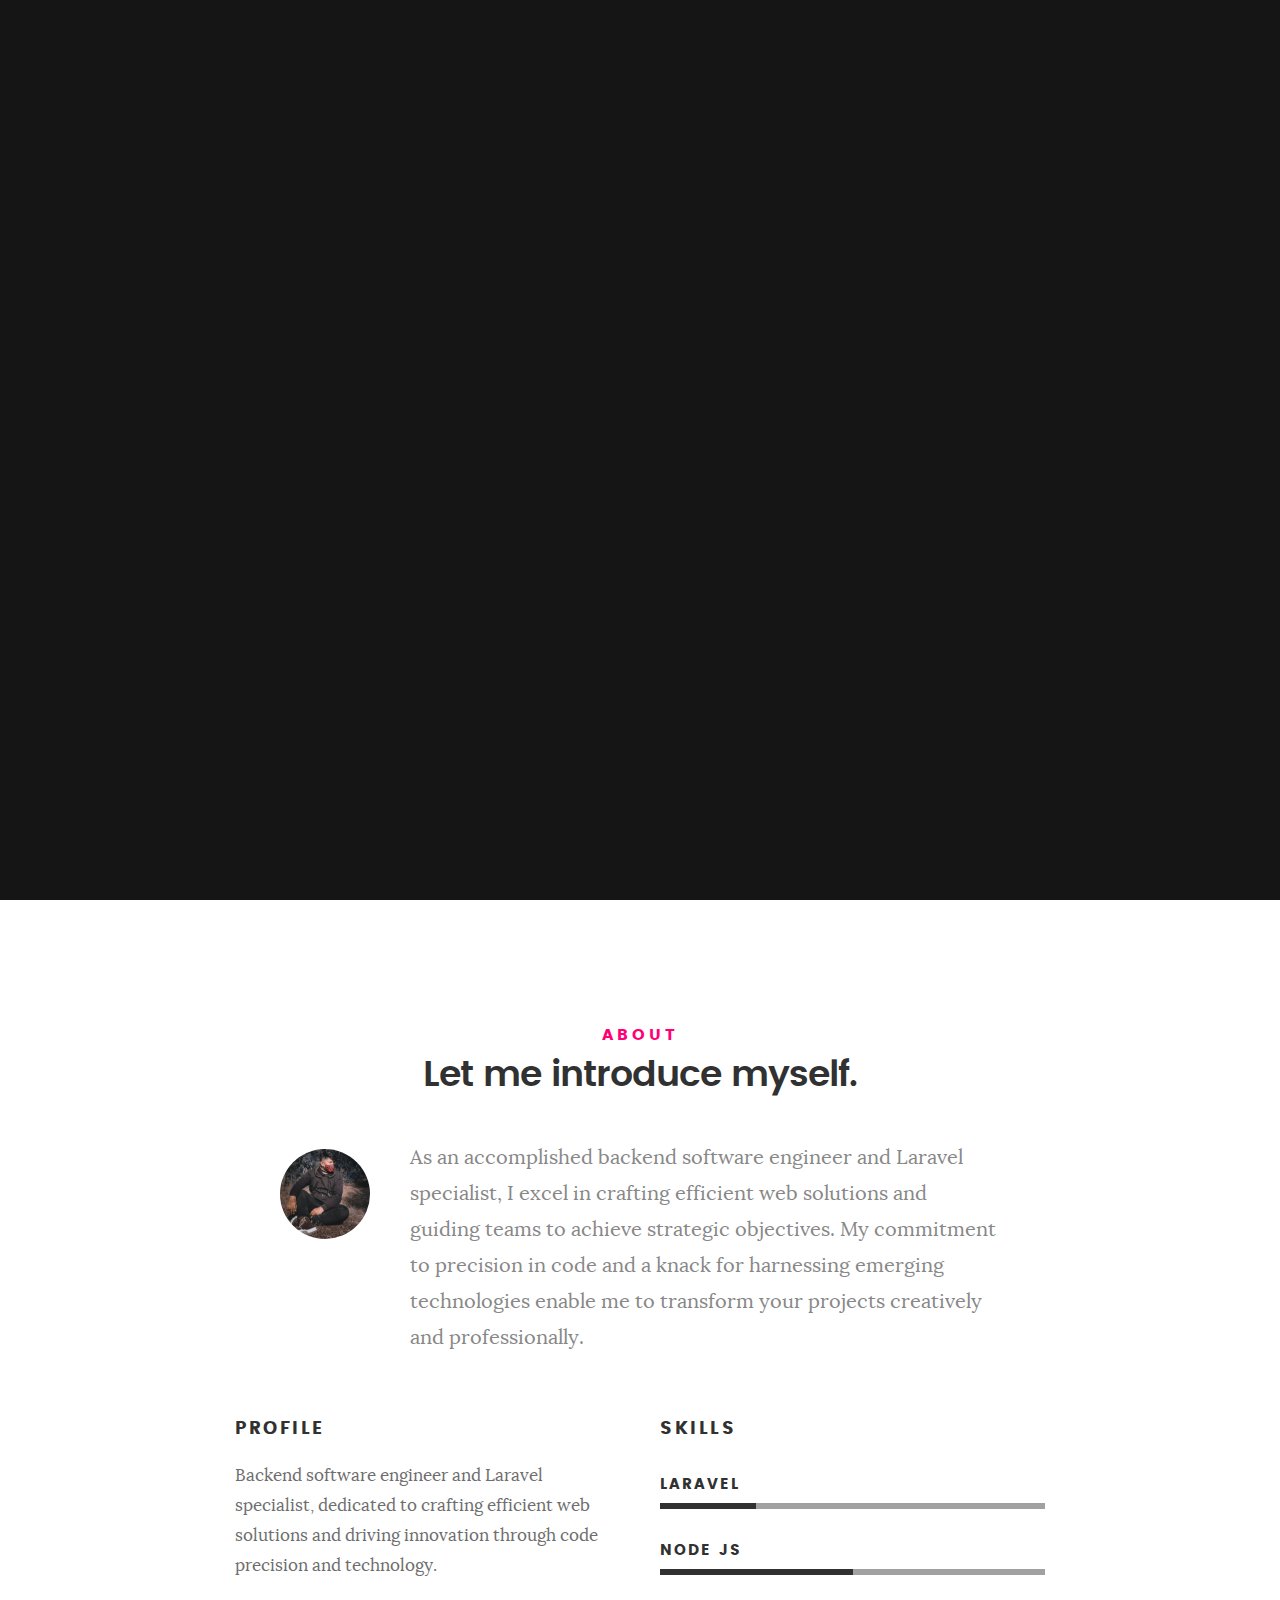
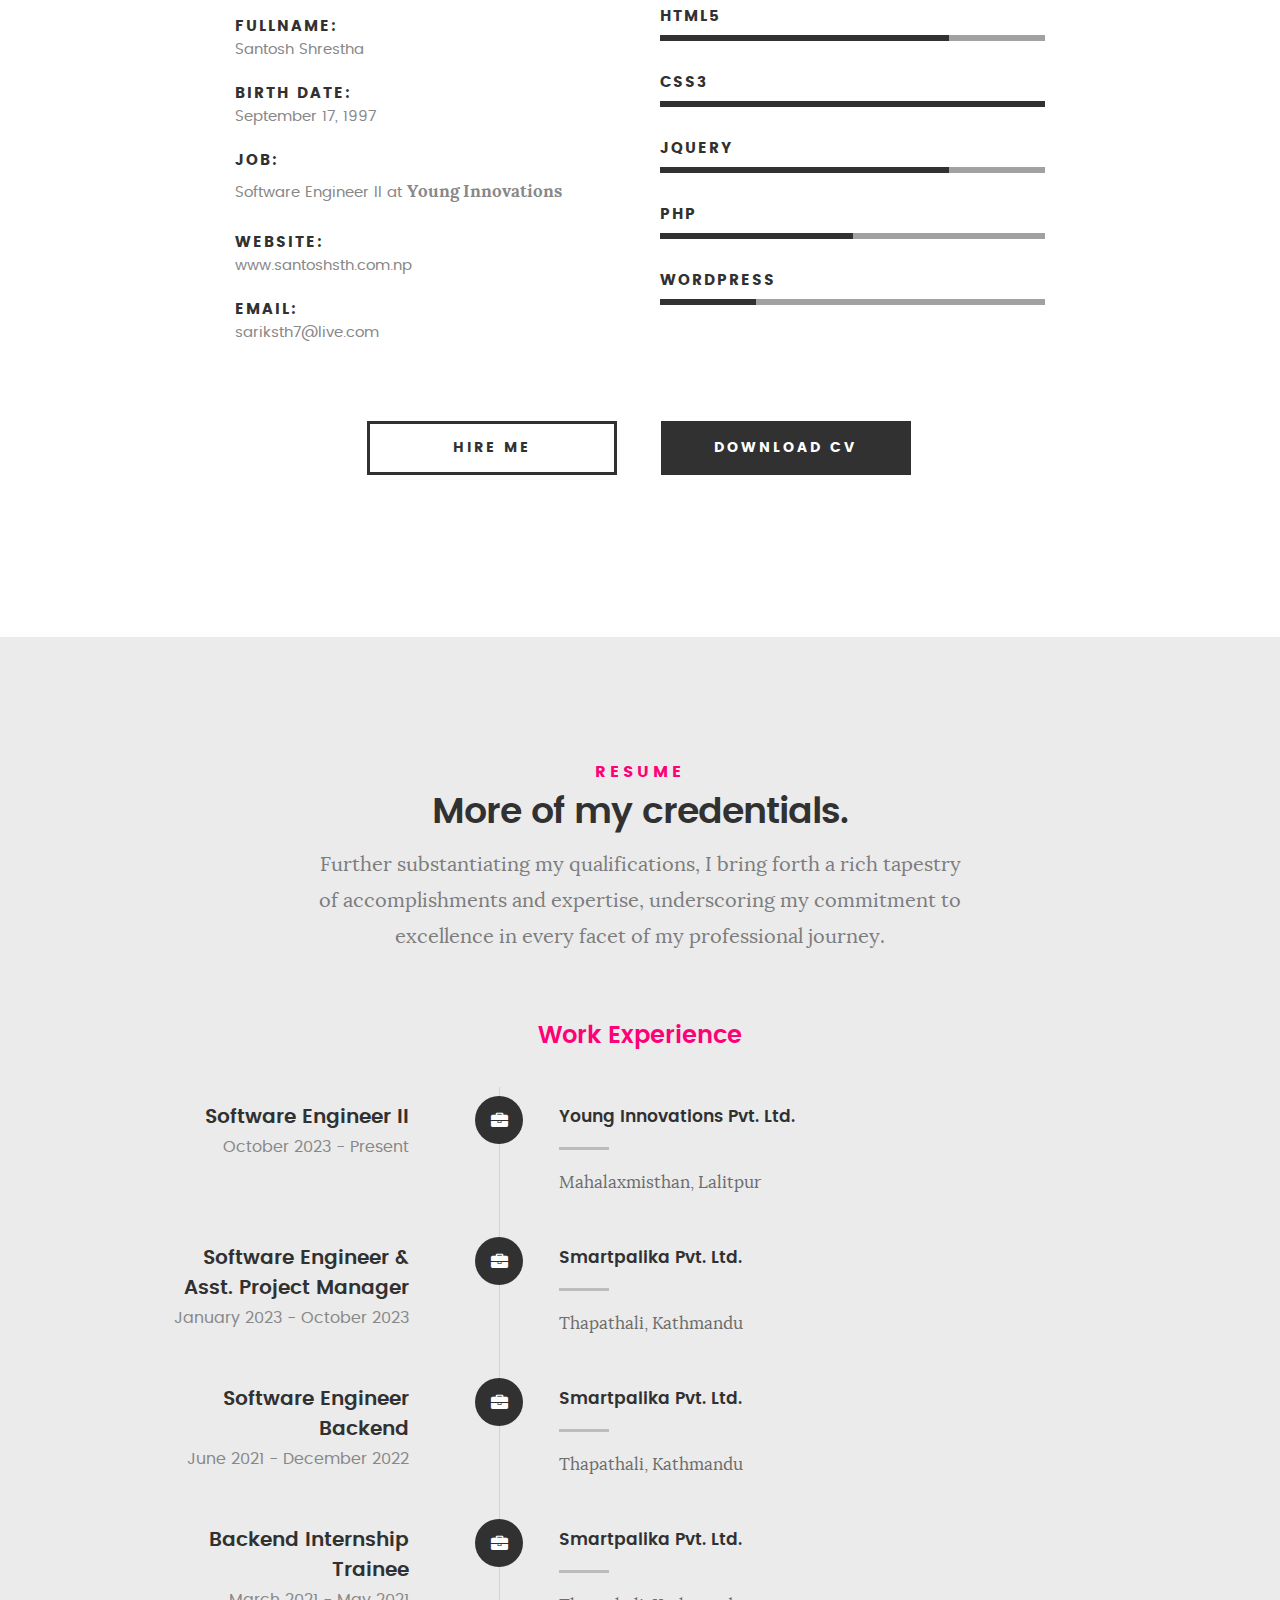
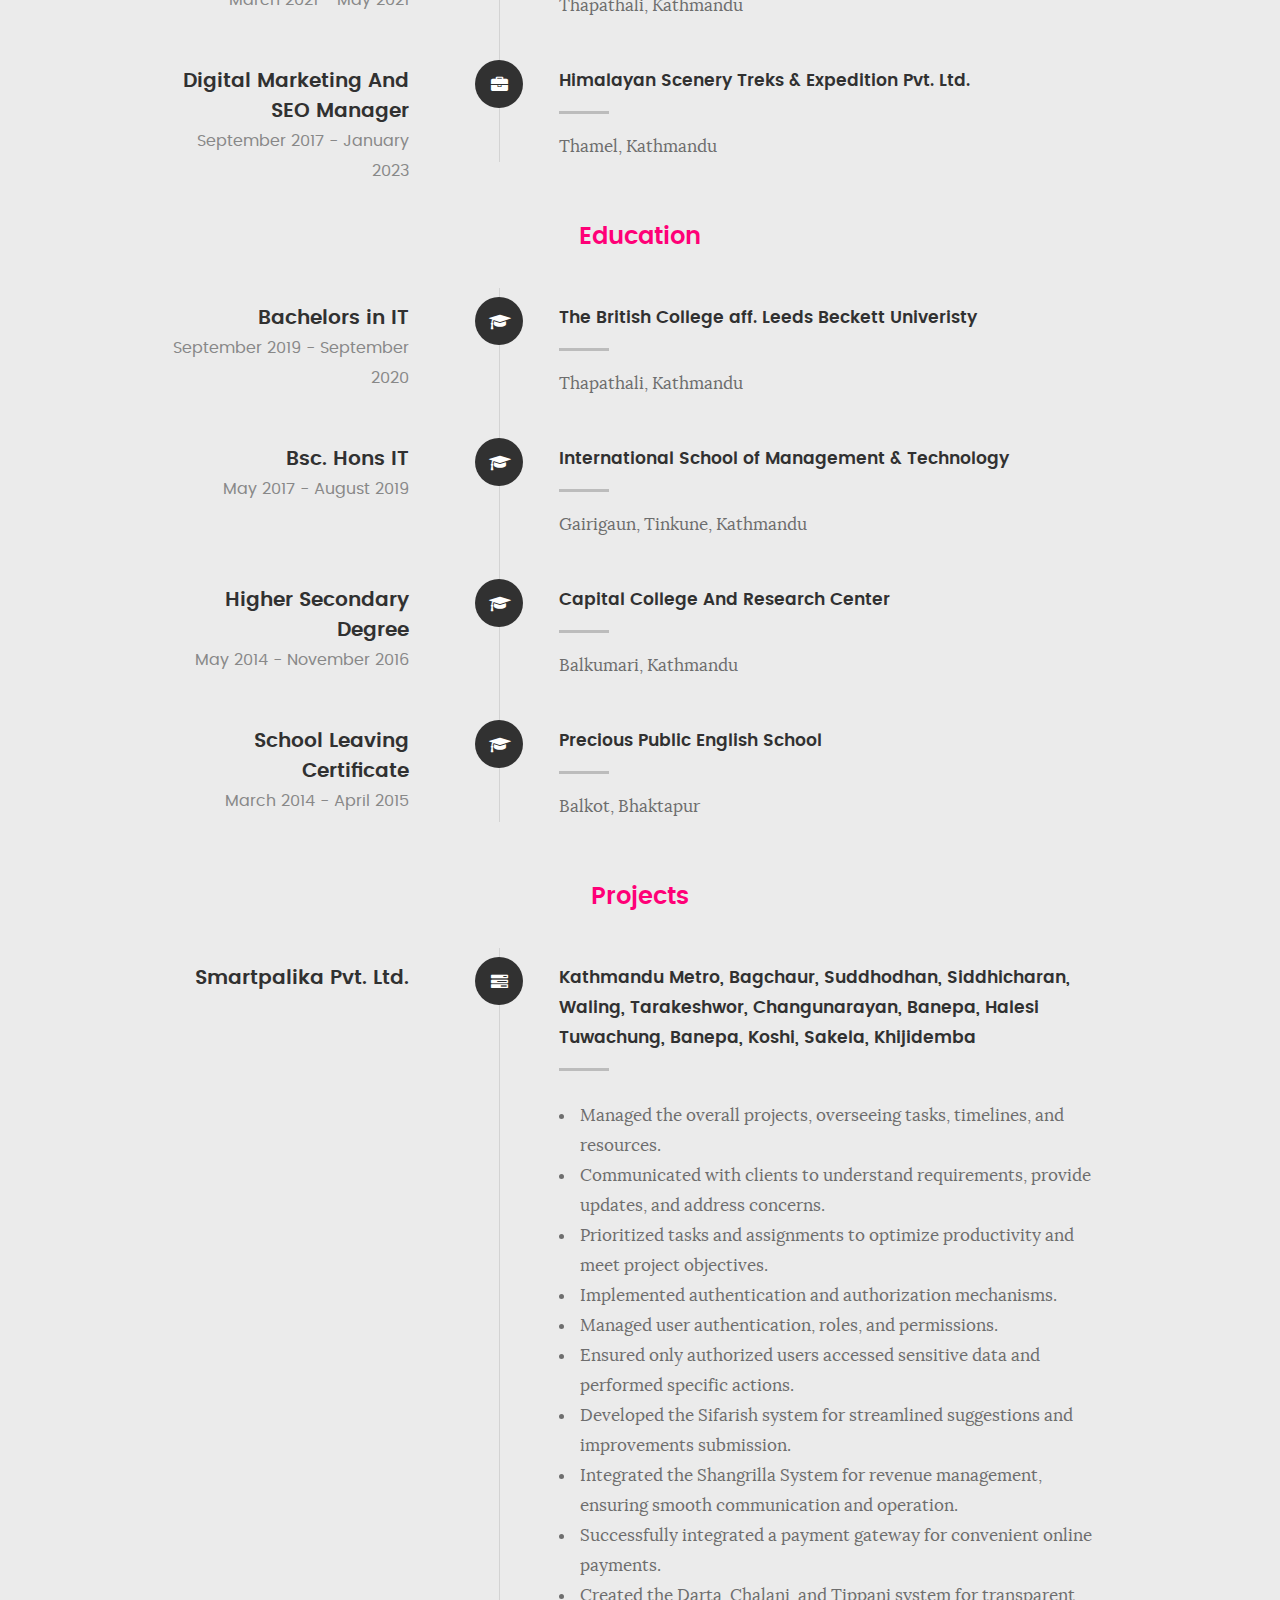
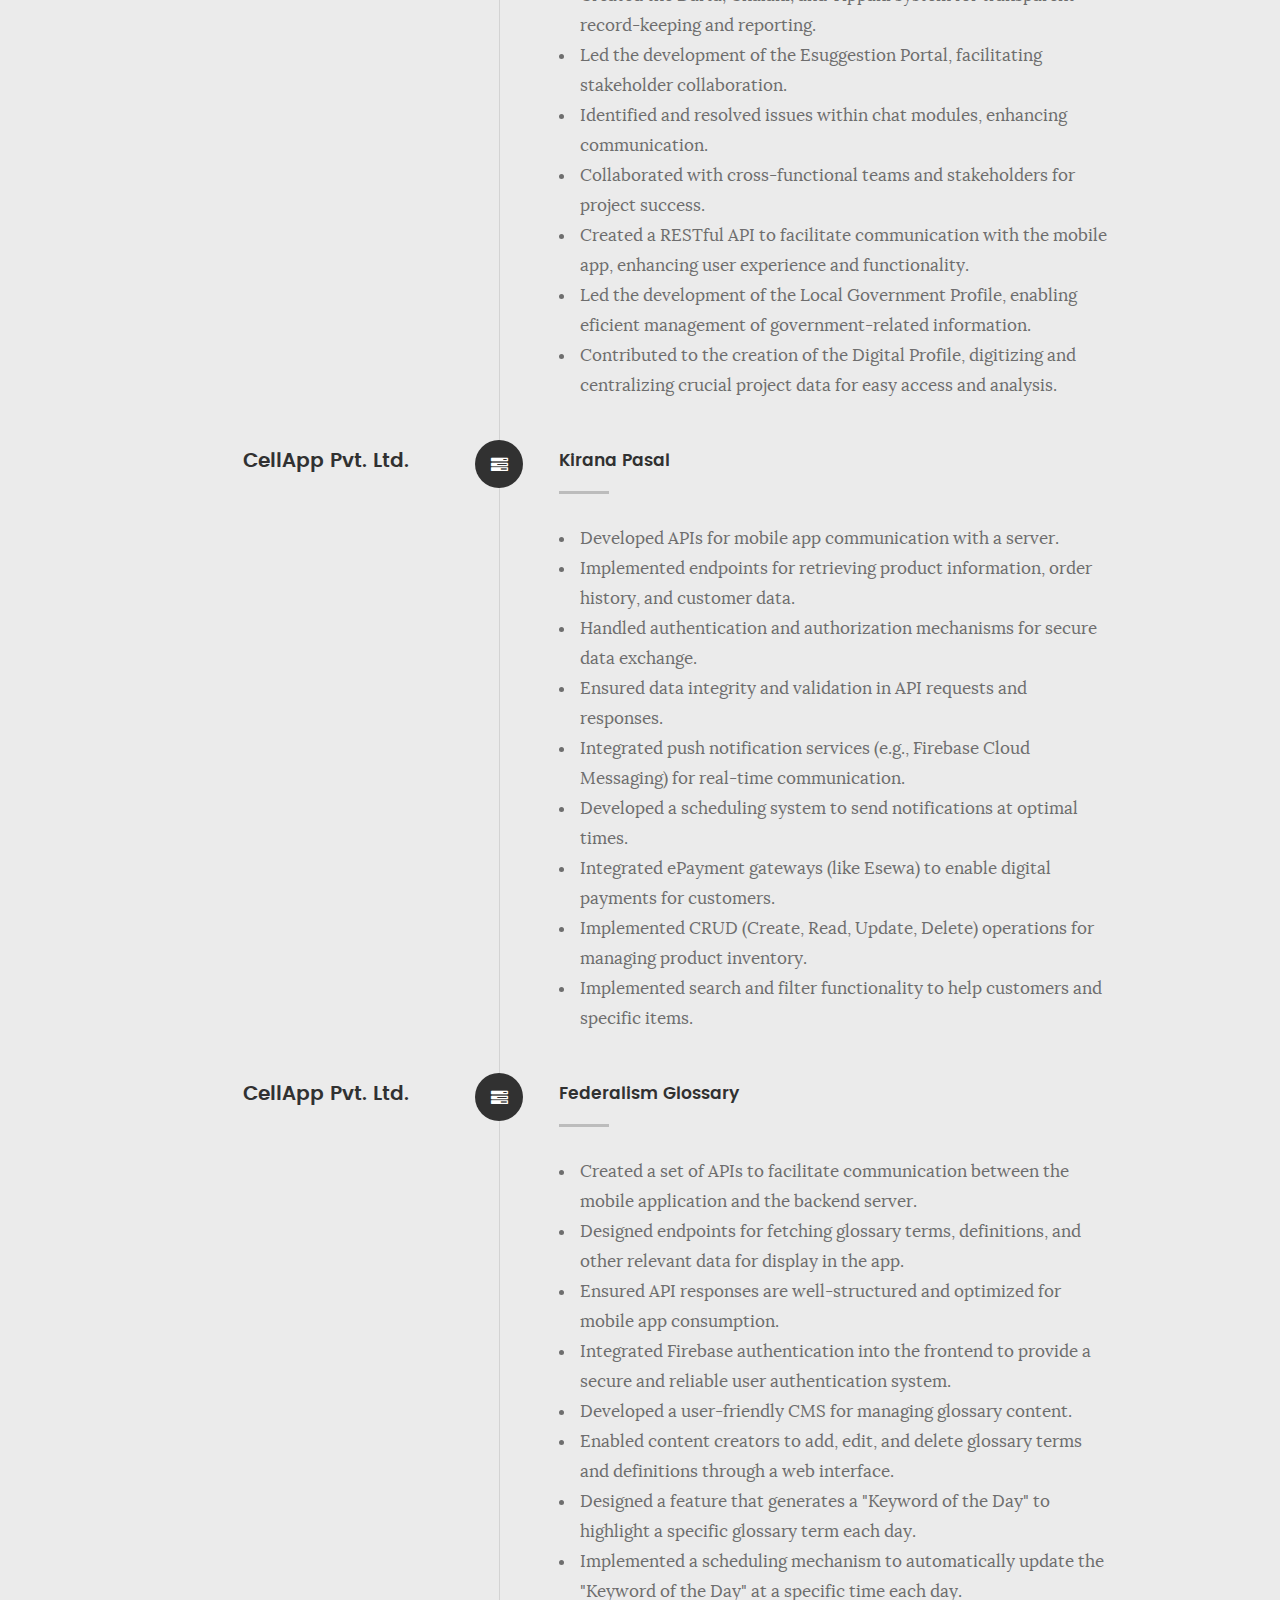
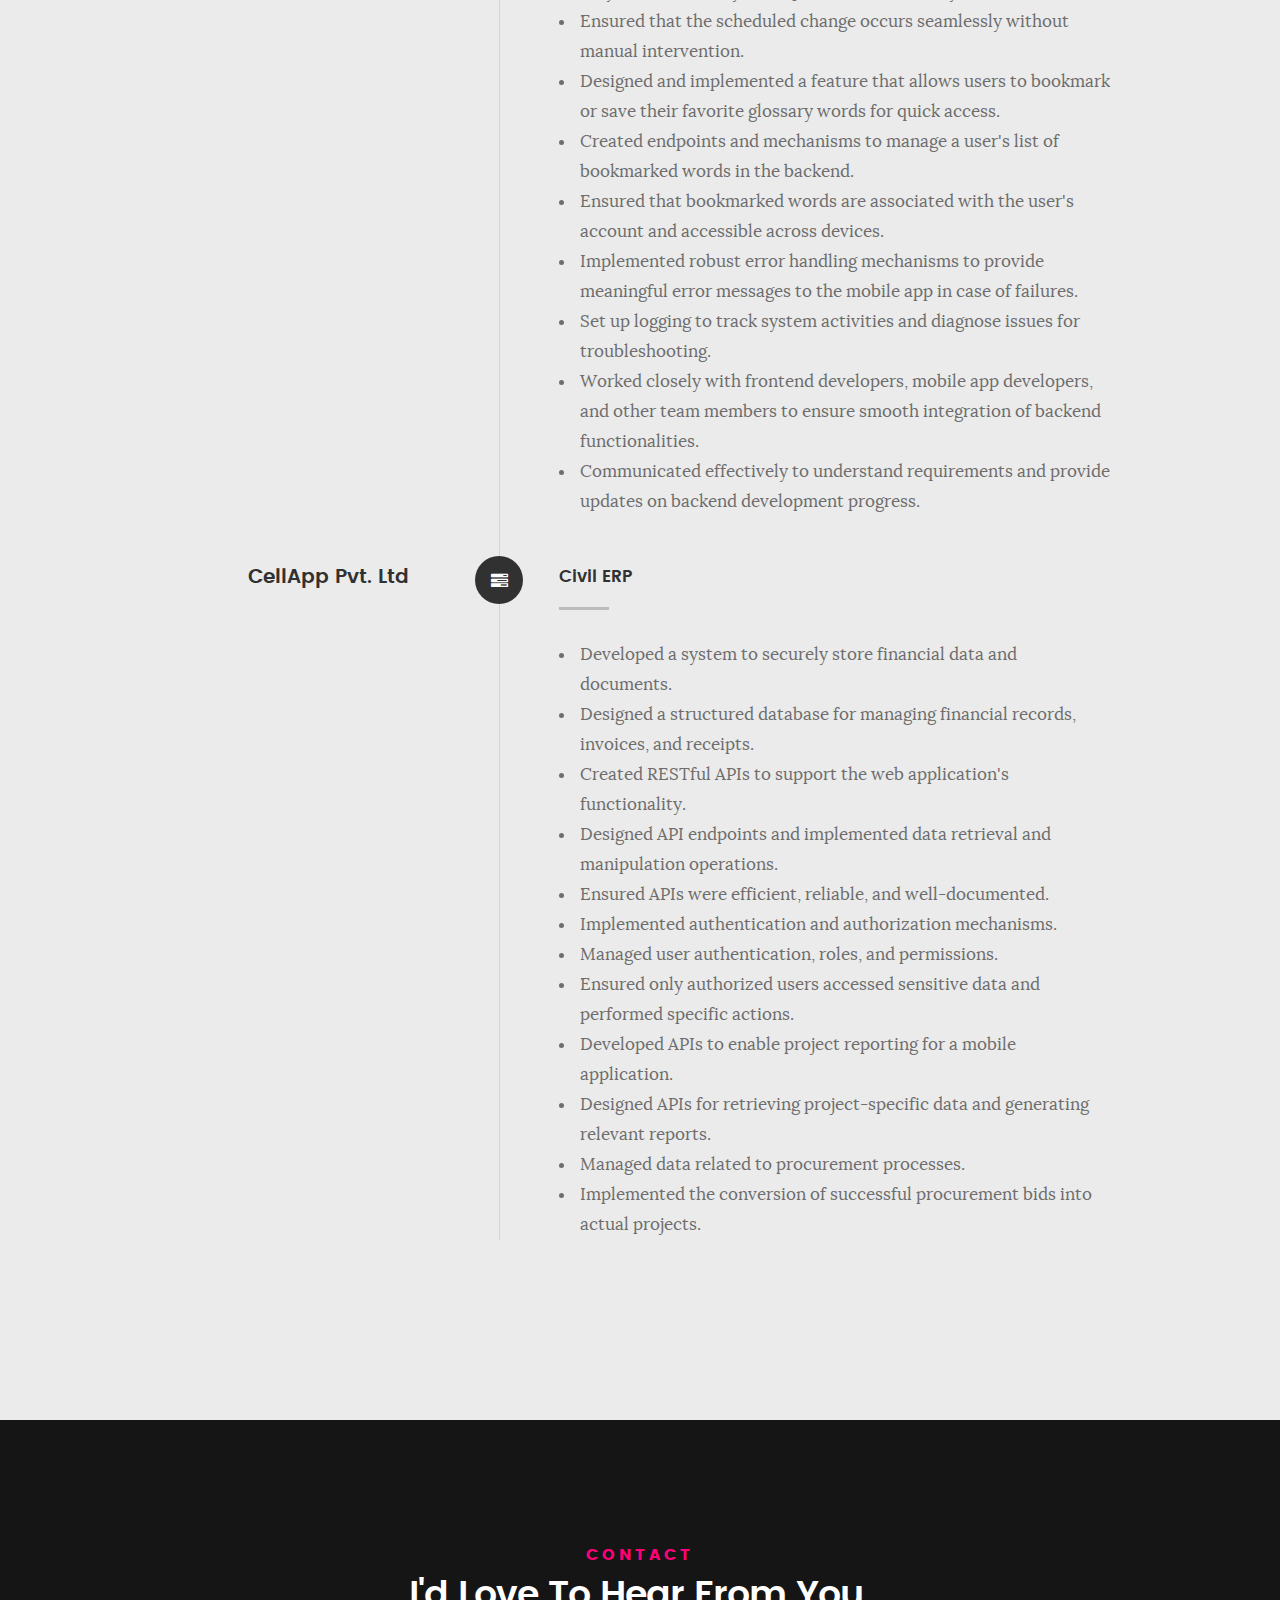
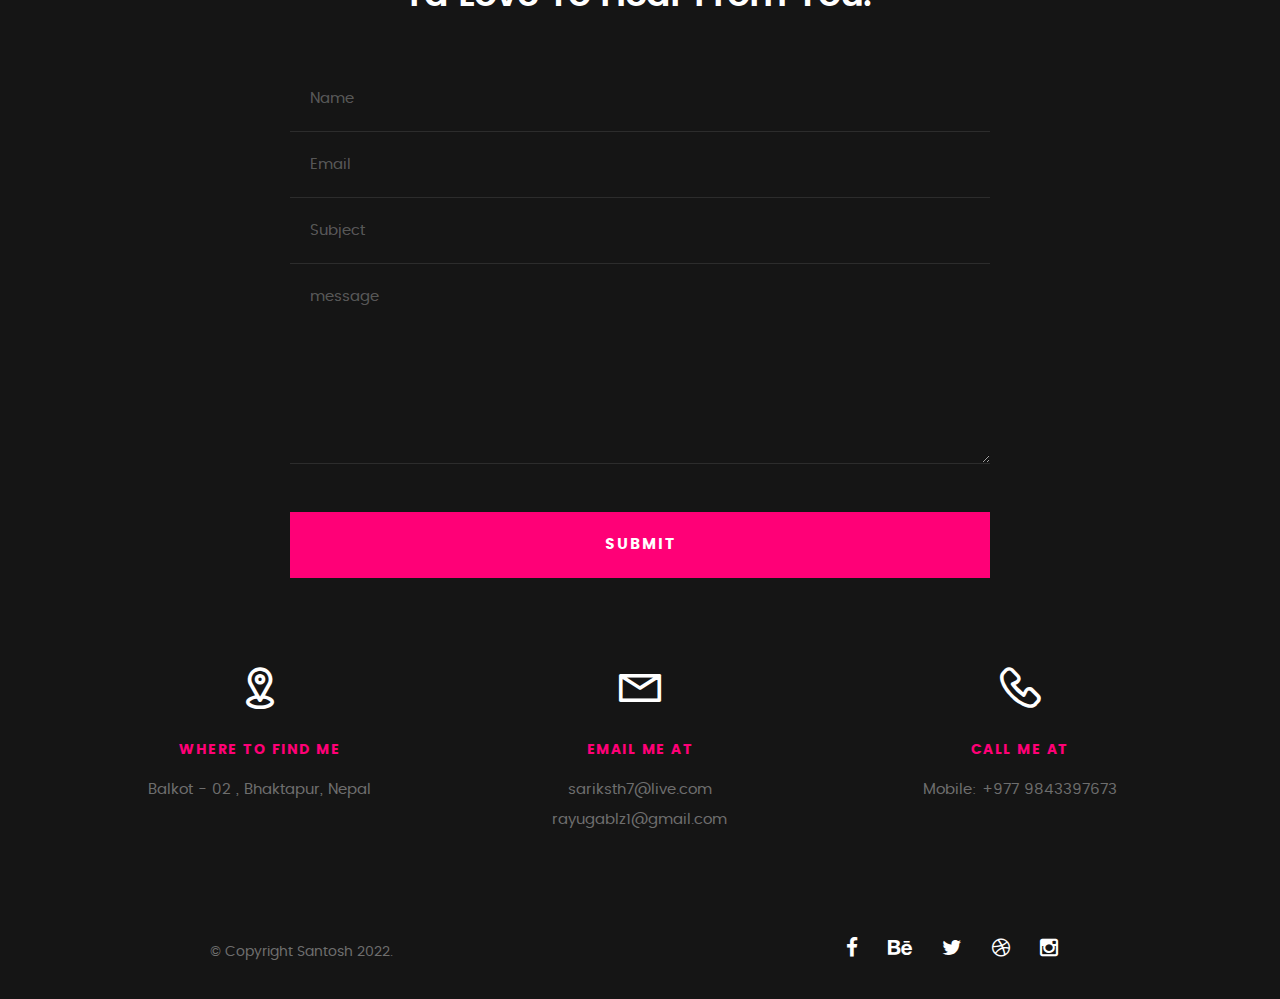
<file: about.html>
<!DOCTYPE html>
<!--[if IE 8 ]><html class="no-js oldie ie8" lang="en"> <![endif]-->
<!--[if IE 9 ]><html class="no-js oldie ie9" lang="en"> <![endif]-->
<!--[if (gte IE 9)|!(IE)]><!-->
<html class="no-js" lang="en">
<!--<![endif]-->

<head>

    <!--- basic page needs
   ================================================== -->
    <meta charset="utf-8">
    <title>Santosh Shrestha</title>
    <style>
        /* CSS for the animation */
        @keyframes fadeIn {
            0% { opacity: 0; }
            100% { opacity: 1; }
        }
        #greeting {
            animation: fadeIn 2s ease-in-out;
        }
    </style>
    <meta name="description" content="">
    <meta name="author" content="">

    <!-- mobile specific metas
   ================================================== -->
    <meta name="viewport" content="width=device-width, initial-scale=1, maximum-scale=1">

    <!-- CSS
   ================================================== -->
    <link rel="stylesheet" href="css/base.css">
    <link rel="stylesheet" href="css/main.css">
    <link rel="stylesheet" href="css/vendor.css">

    <!-- script
   ================================================== -->
    <script src="js/modernizr.js"></script>
    <script src="js/pace.min.js"></script>

    <!-- favicons
	================================================== -->
    <link rel="icon" type="image/png" href="favicon.png">

</head>

<body id="top">

    <!-- header 
   ================================================== -->
    <header>
        <div class="row">

            <div class="top-bar" style="display: none;">
                <a class="menu-toggle" href="#"><span>Menu</span></a>

                <div class="logo">
                    <a href="index.html">Lol</a>
                </div>		      

		   	<nav id="main-nav-wrap">
					<ul class="main-navigation">
						<li class="current"><a class="smoothscroll"  href="#intro" title="">Home</a></li>
                    <li><a class="smoothscroll" href="#about" title="">About</a></li>
                    <li><a class="smoothscroll" href="#resume" title="">Resume</a></li>
                    <li><a class="smoothscroll" href="#portfolio" title="">Portfolio</a></li>
                    <li><a class="smoothscroll" href="#services" title="">Services</a></li>
                    <li><a class="smoothscroll" href="#contact" title="">Contact</a></li>
                    <li><a href="styles.html" title="">Style Demo</a></li>
                    </ul>
                    </nav>
                </div>
                <!-- /top-bar -->

            </div>
            <!-- /row -->
    </header>
    <!-- /header -->

    <!-- intro section
   ================================================== -->
    <section id="intro">

        <div class="intro-overlay"></div>

        <div class="intro-content">
            <div class="row">

                <div class="col-twelve">

                    <h5 id="greeting" style="display: none;">Hello, World.</h5>
                    <h1>I'm Santosh Shresth.</h1>

                    <p class="intro-position">
                        <span>Back-end Developer</span>
                        <span>SEO Analyst</span>
                    </p>

                    <a class="button stroke smoothscroll" href="#about" title="" id="decodeButton">Decode My Profile</a>

                </div>

            </div>
        </div>
        <!-- /intro-content -->

        <ul class="intro-social">
            <li><a href="https://www.facebook.com/sarik.sth/"><i class="fa fa-facebook"></i></a></li>
            <li><a href="#"><i class="fa fa-behance"></i></a></li>
            <li><a href="#"><i class="fa fa-twitter"></i></a></li>
            <li><a href="#"><i class="fa fa-dribbble"></i></a></li>
            <li><a href="#"><i class="fa fa-instagram"></i></a></li>
        </ul>
        <!-- /intro-social -->

    </section>
    <!-- /intro -->


    <!-- about section
   ================================================== -->

   <div id="scrambledContent">
    <section id="about">

        <div class="row section-intro">
            <div class="col-twelve">

                <h5>About</h5>
                <h1>Let me introduce myself.</h1>

                <div class="intro-info">

                    <img src="images/profile.jpg" alt="Profile Picture">

                    <p class="lead">As an accomplished backend software engineer and Laravel specialist, I excel in crafting efficient web solutions and guiding teams to achieve strategic objectives. My commitment to precision in code and a knack for harnessing emerging technologies enable me to transform your projects creatively and professionally.</p>
                </div>

            </div>
        </div>
        <!-- /section-intro -->

        <div class="row about-content">

            <div class="col-six tab-full">

                <h3>Profile</h3>
                <p>Backend software engineer and Laravel specialist, dedicated to crafting efficient web solutions and driving innovation through code precision and technology.</p>

                <ul class="info-list">
                    <li>
                        <strong>Fullname:</strong>
                        <span>Santosh Shrestha</span>
                    </li>
                    <li>
                        <strong>Birth Date:</strong>
                        <span>September 17, 1997</span>
                    </li>
                    <li>
                        <strong>Job:</strong>
                        <span>Software Engineer II at <b>Young Innovations</b></span>
                    </li>
                    <li>
                        <strong>Website:</strong>
                        <span>www.santoshsth.com.np</span>
                    </li>
                    <li>
                        <strong>Email:</strong>
                        <span>sariksth7@live.com</span>
                    </li>

                </ul>
                <!-- /info-list -->

            </div>

            <div class="col-six tab-full">

                <h3>Skills</h3>
                <p></p>

                <ul class="skill-bars">
                    <li>
                        <div class="progress percent25"></div>
                        <strong>Laravel</strong>
                    </li>
                    <li>
                        <div class="progress percent50"></div>
                        <strong>Node JS</strong>
                    </li>
                    <li>
                        <div class="progress percent75"></div>
                        <strong>HTML5</strong>
                    </li>
                    <li>
                        <div class="progress percent100"></div>
                        <strong>CSS3</strong>
                    </li>
                    <li>
                        <div class="progress percent75"></div>
                        <strong>JQuery</strong>
                    </li>
                    <li>
                        <div class="progress percent50"></div>
                        <strong>PHP</strong>
                    </li>
                    <li>

                        <div class="progress percent25"></div>
                        <strong>Wordpress</strong>
                    </li>

                </ul>
                <!-- /skill-bars -->

            </div>

        </div>

        <div class="row button-section">
            <div class="col-twelve">
                <a href="#contact" title="Hire Me" class="button stroke smoothscroll">Hire Me</a>
                <a href="images/my-resume/Santosh-Shrestha-cv-resume.pdf" title="Download CV" class="button button-primary" download>Download CV</a>
            </div>
        </div>

    </section>
    <!-- /process-->


    <!-- resume Section
   ================================================== -->
    <section id="resume" class="grey-section">

        <div class="row section-intro">
            <div class="col-twelve">

                <h5>Resume</h5>
                <h1>More of my credentials.</h1>

                <p class="lead">Further substantiating my qualifications, I bring forth a rich tapestry of accomplishments and expertise, underscoring my commitment to excellence in every facet of my professional journey.</p>

            </div>
        </div>
        <!-- /section-intro-->

        <div class="row resume-timeline">

            <div class="col-twelve resume-header">

                <h2>Work Experience</h2>

            </div>
            <!-- /resume-header -->

            <div class="col-twelve">

                <div class="timeline-wrap">
                    <div class="timeline-block">

                        <div class="timeline-ico">
                            <i class="fa fa-briefcase"></i>
                        </div>

                        <div class="timeline-header">
                            <h3>Software Engineer II</h3>
                            <p>October 2023 - Present</p>
                        </div>

                        <div class="timeline-content">
                            <h4>Young Innovations Pvt. Ltd.</h4>
                            <p>Mahalaxmisthan, Lalitpur</p>
                        </div>

                    </div>

                    <div class="timeline-block">

                        <div class="timeline-ico">
                            <i class="fa fa-briefcase"></i>
                        </div>

                        <div class="timeline-header">
                            <h3>Software Engineer & Asst. Project Manager</h3>
                            <p>January 2023 - October 2023</p>
                        </div>

                        <div class="timeline-content">
                            <h4>Smartpalika Pvt. Ltd.</h4>
                            <p>Thapathali, Kathmandu</p>
                        </div>

                    </div>
                    <!-- /timeline-block -->

                    <div class="timeline-block">

                        <div class="timeline-ico">
                            <i class="fa fa-briefcase"></i>
                        </div>

                        <div class="timeline-header">
                            <h3>Software Engineer Backend</h3>
                            <p>June 2021 - December 2022</p>
                        </div>

                        <div class="timeline-content">
                            <h4>Smartpalika Pvt. Ltd.</h4>
                            <p>Thapathali, Kathmandu</p>
                        </div>

                    </div>
                    <!-- /timeline-block -->

                    <div class="timeline-block">

                        <div class="timeline-ico">
                            <i class="fa fa-briefcase"></i>
                        </div>

                        <div class="timeline-header">
                            <h3>Backend Internship Trainee</h3>
                            <p>March 2021 - May 2021</p>
                        </div>

                        <div class="timeline-content">
                            <h4>Smartpalika Pvt. Ltd.</h4>
                            <p>Thapathali, Kathmandu</p>
                        </div>

                    </div>
                    <!-- /timeline-block -->

                    <div class="timeline-block">

                        <div class="timeline-ico">
                            <i class="fa fa-briefcase"></i>
                        </div>

                        <div class="timeline-header">
                            <h3>Digital Marketing And SEO Manager</h3>
                            <p>September 2017 - January 2023</p>
                        </div>

                        <div class="timeline-content">
                            <h4>Himalayan Scenery Treks & Expedition Pvt. Ltd.</h4>
                            <p>Thamel, Kathmandu</p>
                        </div>

                    </div>
                    <!-- /timeline-block -->

                </div>
                <!-- /timeline-wrap -->

            </div>
            <!-- /col-twelve -->

        </div>
        <!-- /resume-timeline -->

        <div class="row resume-timeline">

            <div class="col-twelve resume-header">

                <h2>Education</h2>

            </div>
            <!-- /resume-header -->

            <div class="col-twelve">

                <div class="timeline-wrap">

                    <div class="timeline-block">

                        <div class="timeline-ico">
                            <i class="fa fa-graduation-cap"></i>
                        </div>

                        <div class="timeline-header">
                            <h3>Bachelors in IT</h3>
                            <p>September 2019 - September 2020</p>
                        </div>

                        <div class="timeline-content">
                            <h4>The British College aff. Leeds Beckett Univeristy</h4>
                            <p>Thapathali, Kathmandu</p>
                        </div>

                    </div>

                    <div class="timeline-block">

                        <div class="timeline-ico">
                            <i class="fa fa-graduation-cap"></i>
                        </div>

                        <div class="timeline-header">
                            <h3>Bsc. Hons IT</h3>
                            <p>May 2017 - August 2019</p>
                        </div>

                        <div class="timeline-content">
                            <h4>International School of Management & Technology</h4>
                            <p>Gairigaun, Tinkune, Kathmandu</p>
                        </div>

                    </div>
                    <!-- /timeline-block -->

                    <div class="timeline-block">

                        <div class="timeline-ico">
                            <i class="fa fa-graduation-cap"></i>
                        </div>

                        <div class="timeline-header">
                            <h3>Higher Secondary Degree</h3>
                            <p>May 2014 - November 2016</p>
                        </div>

                        <div class="timeline-content">
                            <h4>Capital College And Research Center</h4>
                            <p>Balkumari, Kathmandu</p>
                        </div>

                    </div>
                    <!-- /timeline-block -->

                    <div class="timeline-block">

                        <div class="timeline-ico">
                            <i class="fa fa-graduation-cap"></i>
                        </div>

                        <div class="timeline-header">
                            <h3>School Leaving Certificate</h3>
                            <p>March 2014 - April 2015</p>
                        </div>

                        <div class="timeline-content">
                            <h4>Precious Public English School</h4>
                            <p>Balkot, Bhaktapur</p>
                        </div>

                    </div>
                    <!-- /timeline-block -->

                </div>
                <!-- /timeline-wrap -->

            </div>
            <!-- /col-twelve -->

        </div>
        <!-- /resume-timeline -->

        <div class="row resume-timeline">

            <div class="col-twelve resume-header">

                <h2>Projects</h2>

            </div>
            <!-- /resume-header -->

            <div class="col-twelve">

                <div class="timeline-wrap">

                    <div class="timeline-block">

                        <div class="timeline-ico">
                            <i class="fa fa-tasks"></i>
                        </div>

                        <div class="timeline-header">
                             <h3>Smartpalika Pvt. Ltd.</h3>
                            <!--<p>September 2019 - September 2020</p> -->
                        </div>

                        <div class="timeline-content">
                            <h4>Kathmandu Metro, Bagchaur, Suddhodhan, Siddhicharan, Waling, Tarakeshwor, Changunarayan, Banepa, Halesi Tuwachung, Banepa, Koshi, Sakela, Khijidemba</h4>
                            <p><ul>
                                <li>Managed the overall projects, overseeing tasks, timelines, and resources.</li>
                                <li>Communicated with clients to understand requirements, provide updates, and address concerns.</li>
                                <li>Prioritized tasks and assignments to optimize productivity and meet project objectives.</li>
                                <li>Implemented authentication and authorization mechanisms.</li>
                                <li>Managed user authentication, roles, and permissions.</li>
                                <li>Ensured only authorized users accessed sensitive data and performed specific actions.</li>
                                <li>Developed the Sifarish system for streamlined suggestions and improvements submission.</li>
                                <li>Integrated the Shangrilla System for revenue management, ensuring smooth communication and operation.</li>
                                <li>Successfully integrated a payment gateway for convenient online payments.</li>
                                <li>Created the Darta, Chalani, and Tippani system for transparent record-keeping and reporting.</li>
                                <li>Led the development of the Esuggestion Portal, facilitating stakeholder collaboration.</li>
                                <li>Identified and resolved issues within chat modules, enhancing communication.</li>
                                <li>Collaborated with cross-functional teams and stakeholders for project success.</li>
                                <li>Created a RESTful API to facilitate communication with the mobile app, enhancing user experience and functionality.</li>
                                <li>Led the development of the Local Government Profile, enabling eficient management of government-related information.</li>
                                <li>Contributed to the creation of the Digital Profile, digitizing and centralizing crucial project data for easy access and analysis.</li>

                            </ul></p>

                        </div>

                    </div>

                    <div class="timeline-block">

                        <div class="timeline-ico">
                            <i class="fa fa-tasks"></i>
                        </div>

                        <div class="timeline-header">
                             <h3>CellApp Pvt. Ltd.</h3>
                              <!--<p>May 2017 - August 2019</p> -->
                        </div>

                        <div class="timeline-content">
                            <h4>Kirana Pasal</h4>
                            <p><ul>
                                <li>Developed APIs for mobile app communication with a server.</li>
                                <li>Implemented endpoints for retrieving product information, order history, and customer data.</li>
                                <li>Handled authentication and authorization mechanisms for secure data exchange.</li>
                                <li>Ensured data integrity and validation in API requests and responses.</li>
                                <li>Integrated push notification services (e.g., Firebase Cloud Messaging) for real-time communication.</li>
                                <li>Developed a scheduling system to send notifications at optimal times.</li>
                                <li>Integrated ePayment gateways (like Esewa) to enable digital payments for customers.</li>
                                <li>Implemented CRUD (Create, Read, Update, Delete) operations for managing product inventory.</li>
                                <li>Implemented search and filter functionality to help customers and specific items.</li>
                            </ul></p>
                        </div>

                    </div>
                    <!-- /timeline-block -->

                    <div class="timeline-block">

                        <div class="timeline-ico">
                            <i class="fa fa-tasks"></i>
                        </div>

                        <div class="timeline-header">
                           <h3>CellApp Pvt. Ltd.</h3>
                             <!-- <p>May 2014 - November 2016</p> -->
                        </div>

                        <div class="timeline-content">
                            <h4>Federalism Glossary</h4>
                            <p>
                                <ul>
                                <li>Created a set of APIs to facilitate communication between the mobile application and the backend server.</li>
                                <li>Designed endpoints for fetching glossary terms, definitions, and other relevant data for display in the app.</li>
                                <li>Ensured API responses are well-structured and optimized for mobile app consumption.</li>
                                <li>Integrated Firebase authentication into the frontend to provide a secure and reliable user authentication system.</li>
                                <li>Developed a user-friendly CMS for managing glossary content.</li>
                                <li>Enabled content creators to add, edit, and delete glossary terms and definitions through a web interface.</li>
                                <li>Designed a feature that generates a "Keyword of the Day" to highlight a specific glossary term each day.</li>
                                <li>Implemented a scheduling mechanism to automatically update the "Keyword of the Day" at a specific time each day.</li>
                                <li>Ensured that the scheduled change occurs seamlessly without manual intervention.</li>
                                <li>Designed and implemented a feature that allows users to bookmark or save their favorite glossary words for quick access.</li>
                                <li>Created endpoints and mechanisms to manage a user's list of bookmarked words in the backend.</li>
                                <li>Ensured that bookmarked words are associated with the user's account and accessible across devices.</li>
                                <li>Implemented robust error handling mechanisms to provide meaningful error messages to the mobile app in case of failures.</li>
                                <li>Set up logging to track system activities and diagnose issues for troubleshooting.</li>
                                <li>Worked closely with frontend developers, mobile app developers, and other team members to ensure smooth integration of backend functionalities.</li>
                                <li>Communicated effectively to understand requirements and provide updates on backend development progress.</li>
                            </ul>
                            </p>
                        </div>

                    </div>
                    <!-- /timeline-block -->

                    <div class="timeline-block">

                        <div class="timeline-ico">
                            <i class="fa fa-tasks"></i>
                        </div>

                        <div class="timeline-header">
                            <h3>CellApp Pvt. Ltd</h3>
                            <!--  <p>March 2014 - April 2015</p> -->
                        </div>

                        <div class="timeline-content">
                            <h4>Civil ERP</h4>
                            <p><ul>
                                <li>Developed a system to securely store financial data and documents.</li>
                                <li>Designed a structured database for managing financial records, invoices, and receipts.</li>
                                <li>Created RESTful APIs to support the web application's functionality.</li>
                                <li>Designed API endpoints and implemented data retrieval and manipulation operations.</li>
                                <li>Ensured APIs were efficient, reliable, and well-documented.</li>
                                <li>Implemented authentication and authorization mechanisms.</li>
                                <li>Managed user authentication, roles, and permissions.</li>
                                <li>Ensured only authorized users accessed sensitive data and performed specific actions.</li>
                                <li>Developed APIs to enable project reporting for a mobile application.</li>
                                <li>Designed APIs for retrieving project-specific data and generating relevant reports.</li>
                                <li>Managed data related to procurement processes.</li>
                                <li>Implemented the conversion of successful procurement bids into actual projects.</li>
                            </ul></p>
                        </div>

                    </div>
                    <!-- /timeline-block -->

                </div>
                <!-- /timeline-wrap -->

            </div>
            <!-- /col-twelve -->

        </div>
        <!-- /resume-timeline -->

    </section>
    <!-- /features -->


    <!-- Portfolio Section
   ================================================== -->
    <!-- <section id="portfolio">

        <div class="row section-intro">
            <div class="col-twelve">

                <h5>Portfolio</h5>
                <h1>Check Out Some of My Works.</h1>

                <p class="lead">Lorem ipsum Do commodo in proident enim in dolor cupidatat adipisicing dolore officia nisi aliqua incididunt Ut veniam lorem ipsum Consectetur ut in in eu do.</p>

            </div>
        </div> -->
        <!-- /section-intro-->

        <!-- <div class="row portfolio-content">

            <div class="col-twelve"> -->

                <!-- portfolio-wrapper -->
                <!-- <div id="folio-wrapper" class="block-1-2 block-mob-full stack">

                    <div class="bgrid folio-item">
                        <div class="item-wrap">
                            <img src="images/portfolio/liberty.jpg" alt="Liberty">
                            <a href="#modal-01" class="overlay">
                                <div class="folio-item-table">
                                    <div class="folio-item-cell">
                                        <h3 class="folio-title">Liberty</h3>
                                        <span class="folio-types">
		     					       	  Graphic Design
		     					       </span>
                                    </div>
                                </div>
                            </a>
                        </div>
                    </div> -->
                    <!-- /folio-item -->

                    <!-- <div class="bgrid folio-item">
                        <div class="item-wrap">
                            <img src="images/portfolio/shutterbug.jpg" alt="Shutterbug">
                            <a href="#modal-02" class="overlay">
                                <div class="folio-item-table">
                                    <div class="folio-item-cell">
                                        <h3 class="folio-title">Shutterbug</h3>
                                        <span class="folio-types">
		     					       	  Web Design
		     					      </span>
                                    </div>
                                </div>
                            </a>
                        </div>
                    </div> -->
                    <!-- /folio-item -->

                    <!-- <div class="bgrid folio-item">
                        <div class="item-wrap">
                            <img src="images/portfolio/clouds.jpg" alt="Clouds">
                            <a href="#modal-03" class="overlay">
                                <div class="folio-item-table">
                                    <div class="folio-item-cell">
                                        <h3 class="folio-title">Clouds</h3>
                                        <span class="folio-types">
		     					       	  Web Design
		     					      </span>
                                    </div>
                                </div>
                            </a>
                        </div>
                    </div> -->
                    <!-- /folio-item -->

                    <!-- <div class="bgrid folio-item">
                        <div class="item-wrap">
                            <img src="images/portfolio/beetle.jpg" alt="Beetle">
                            <a href="#modal-04" class="overlay">
                                <div class="folio-item-table">
                                    <div class="folio-item-cell">
                                        <h3 class="folio-title">Beetle</h3>
                                        <span class="folio-types">
		     					       	  Branding
		     					      </span>
                                    </div>
                                </div>
                            </a>
                        </div>
                    </div> -->
                    <!-- /folio-item -->

                    <!-- <div class="bgrid folio-item">
                        <div class="item-wrap">
                            <img src="images/portfolio/lighthouse.jpg" alt="Lighthouse">
                            <a href="#modal-05" class="overlay">
                                <div class="folio-item-table">
                                    <div class="folio-item-cell">
                                        <h3 class="folio-title">Lighthouse</h3>
                                        <span class="folio-types">
		     					       	  Web Development
		     					      </span>
                                    </div>
                                </div>
                            </a>
                        </div>
                    </div> -->
                    <!-- /folio-item -->

                    <!-- <div class="bgrid folio-item">
                        <div class="item-wrap">
                            <img src="images/portfolio/salad.jpg" alt="Salad">
                            <a href="#modal-06" class="overlay">
                                <div class="folio-item-table">
                                    <div class="folio-item-cell">
                                        <h3 class="folio-title">Salad</h3>
                                        <span class="folio-types">
		     					       	  Branding
		     					      </span>
                                    </div>
                                </div>
                            </a>
                        </div>
                    </div> -->
                    <!-- /folio-item -->

                    <!-- modal popups - begin
	            ============================================================= -->
                    <!-- <div id="modal-01" class="popup-modal slider mfp-hide">

                        <div class="media">
                            <img src="images/portfolio/modals/m-liberty.jpg" alt="" />
                        </div>

                        <div class="description-box">
                            <h4>Liberty</h4>
                            <p>Proin gravida nibh vel velit auctor aliquet. Aenean sollicitudin, lorem quis bibendum auctor, nisi elit consequat ipsum, nec sagittis sem nibh id elit.</p>

                            <div class="categories">Web Development</div>
                        </div>

                        <div class="link-box">
                            <a href="http://www.behance.net">Details</a>
                            <a href="#" class="popup-modal-dismiss">Close</a>
                        </div>

                    </div> -->
                    <!-- /modal-01 -->

                    <!-- <div id="modal-02" class="popup-modal slider mfp-hide">

                        <div class="media">
                            <img src="images/portfolio/modals/m-shutterbug.jpg" alt="" />
                        </div>

                        <div class="description-box">
                            <h4>Shutterbug</h4>
                            <p>Proin gravida nibh vel velit auctor aliquet. Aenean sollicitudin, lorem quis bibendum auctor, nisi elit consequat ipsum, nec sagittis sem nibh id elit.</p>

                            <div class="categories">Web Design</div>
                        </div>

                        <div class="link-box">
                            <a href="http://www.behance.net">Details</a>
                            <a href="#" class="popup-modal-dismiss">Close</a>
                        </div>

                    </div> -->
                    <!-- /modal-02 -->

                    <!-- <div id="modal-03" class="popup-modal slider mfp-hide">

                        <div class="media">
                            <img src="images/portfolio/modals/m-clouds.jpg" alt="" />
                        </div>

                        <div class="description-box">
                            <h4>Clouds</h4>
                            <p>Proin gravida nibh vel velit auctor aliquet. Aenean sollicitudin, lorem quis bibendum auctor, nisi elit consequat ipsum, nec sagittis sem nibh id elit.</p>

                            <div class="categories">Web Design</div>
                        </div>

                        <div class="link-box">
                            <a href="http://www.behance.net">Details</a>
                            <a href="#" class="popup-modal-dismiss">Close</a>
                        </div>

                    </div> -->
                    <!-- /modal-03 -->

                    <!-- <div id="modal-04" class="popup-modal slider mfp-hide">

                        <div class="media">
                            <img src="images/portfolio/modals/m-beetle.jpg" alt="" />
                        </div>

                        <div class="description-box">
                            <h4>Beetle</h4>
                            <p>Proin gravida nibh vel velit auctor aliquet. Aenean sollicitudin, lorem quis bibendum auctor, nisi elit consequat ipsum, nec sagittis sem nibh id elit.</p>

                            <div class="categories">Branding</div>
                        </div>

                        <div class="link-box">
                            <a href="http://www.behance.net">Details</a>
                            <a href="#" class="popup-modal-dismiss">Close</a>
                        </div>

                    </div> -->
                    <!-- /modal-04 -->

                    <!-- <div id="modal-05" class="popup-modal slider mfp-hide">

                        <div class="media">
                            <img src="images/portfolio/modals/m-lighthouse.jpg" alt="" />
                        </div>

                        <div class="description-box">
                            <h4>Lighthouse</h4>
                            <p>Proin gravida nibh vel velit auctor aliquet. Aenean sollicitudin, lorem quis bibendum auctor, nisi elit consequat ipsum, nec sagittis sem nibh id elit.</p>

                            <div class="categories">Web Development</div>
                        </div>

                        <div class="link-box">
                            <a href="http://www.behance.net">Details</a>
                            <a href="#" class="popup-modal-dismiss">Close</a>
                        </div>

                    </div> -->
                    <!-- /modal-05 -->

                    <!-- <div id="modal-06" class="popup-modal slider mfp-hide">

                        <div class="media">
                            <img src="images/portfolio/modals/m-salad.jpg" alt="" />
                        </div>

                        <div class="description-box">
                            <h4>Salad</h4>
                            <p>Proin gravida nibh vel velit auctor aliquet. Aenean sollicitudin, lorem quis bibendum auctor, nisi elit consequat ipsum, nec sagittis sem nibh id elit.</p>

                            <div class="categories">Branding</div>
                        </div>

                        <div class="link-box">
                            <a href="http://www.behance.net">Details</a>
                            <a href="#" class="popup-modal-dismiss">Close</a>
                        </div>

                    </div> -->
                    <!-- /modal-06 -->


                    <!-- modal popups - end
	            ============================================================= -->

                <!-- </div> -->
                <!-- /portfolio-wrapper -->

            <!-- </div> -->
            <!-- /twelve -->

        <!-- </div> -->
        <!-- /portfolio-content -->

    <!-- </section> -->
    <!-- /portfolio -->


    <!-- CTA Section
   ================================================== -->
    <!-- <section id="cta" class="grey-section"> -->

        <!-- <div class="row cta-content"> -->

            <!-- <div class="col-twelve section-ads"> -->

                <!-- <h2 class="h01"><a href="http://www.dreamhost.com/r.cgi?287326|STYLESHOUT">Styleshout Recommends Dreamhost.</a></h2> -->

                <!-- <p class="lead"> -->
                    <!-- Looking for an awesome and reliable webhosting? Try <a href="http://www.dreamhost.com/r.cgi?287326|STYLESHOUT"><span>DreamHost</span></a>. Get <span>$50 off</span> when you sign up with the promocode <span>styleshout</span>. -->
                    <!-- Simply type	the promocode in the box labeled “Promo Code” when placing your order. -->
                <!-- </p> -->

                <!-- <div class="action"> -->
                    <!-- <a class="button button-primary large" href="http://www.dreamhost.com/r.cgi?287326|STYLESHOUT">Sign Up Now</a> -->
                <!-- </div> -->

            <!-- </div> -->

        <!-- </div> -->
        <!-- /cta-content -->

    <!-- </section> -->
    <!-- /cta -->

    <!-- stats Section
   ================================================== -->
    <!-- <section id="stats" class="count-up"> -->

        <!-- <div class="row"> -->
            <!-- <div class="col-twelve"> -->

                <!-- <div class="block-1-6 block-s-1-3 block-tab-1-2 block-mob-full stats-list"> -->

                    <!-- <div class="bgrid stat">

                        <div class="icon-part">
                            <i class="icon-pencil-ruler"></i>
                        </div>

                        <h3 class="stat-count">
                            1500
                        </h3>

                        <h5 class="stat-title">
                            Projects Completed
                        </h5>

                    </div> -->
                    <!-- /stat -->

                    <!-- <div class="bgrid stat">

                        <div class="icon-part">
                            <i class="icon-users"></i>
                        </div>

                        <h3 class="stat-count">
                            900
                        </h3>

                        <h5 class="stat-title">
                            Happy Clients
                        </h5>

                    </div> -->
                    <!-- /stat -->

                    <!-- <div class="bgrid stat">

                        <div class="icon-part">
                            <i class="icon-badge"></i>
                        </div>

                        <h3 class="stat-count">
                            200
                        </h3>

                        <h5 class="stat-title">
                            Awards Received
                        </h5>

                    </div> -->
                    <!-- /stat -->

                    <!-- <div class="bgrid stat">

                        <div class="icon-part">
                            <i class="icon-light-bulb"></i>
                        </div>

                        <h3 class="stat-count">
                            120
                        </h3>

                        <h5 class="stat-title">
                            Crazy Ideas
                        </h5>

                    </div> -->
                    <!-- /stat -->

                    <!-- <div class="bgrid stat">

                        <div class="icon-part">
                            <i class="icon-cup"></i>
                        </div>

                        <h3 class="stat-count">
                            1500
                        </h3>

                        <h5 class="stat-title">
                            Coffee Cups
                        </h5>

                    </div> -->
                    <!-- /stat -->

                    <!-- <div class="bgrid stat">

                        <div class="icon-part">
                            <i class="icon-clock"></i>
                        </div>

                        <h3 class="stat-count">
                            7200
                        </h3>

                        <h5 class="stat-title">
                            Hours
                        </h5>

                    </div> -->
                    <!-- /stat -->

                <!-- </div> -->
                <!-- /stats-list -->

            <!-- </div> -->
            <!-- /twelve -->
        <!-- </div> -->
        <!-- /row -->

    <!-- </section> -->
    <!-- /stats -->


    <!-- contact
   ================================================== -->
    <section id="contact">

        <div class="row section-intro">
            <div class="col-twelve">

                <h5>Contact</h5>
                <h1>I'd Love To Hear From You.</h1>

                <!-- <p class="lead">Lorem ipsum Do commodo in proident enim in dolor cupidatat adipisicing dolore officia nisi aliqua incididunt Ut veniam lorem ipsum Consectetur ut in in eu do.</p> -->

            </div>
        </div>
        <!-- /section-intro -->

        <div class="row contact-form">

            <div class="col-twelve">

                <!-- form -->
                <form name="contactForm" id="contactForm" method="post" action="">
                    <fieldset>

                        <div class="form-field">
                            <input name="contactName" type="text" id="contactName" placeholder="Name" value="" minlength="2" required="">
                        </div>
                        <div class="form-field">
                            <input name="contactEmail" type="email" id="contactEmail" placeholder="Email" value="" required="">
                        </div>
                        <div class="form-field">
                            <input name="contactSubject" type="text" id="contactSubject" placeholder="Subject" value="">
                        </div>
                        <div class="form-field">
                            <textarea name="contactMessage" id="contactMessage" placeholder="message" rows="10" cols="50" required=""></textarea>
                        </div>
                        <div class="form-field">
                            <button class="submitform">Submit</button>
                            <div id="submit-loader">
                                <div class="text-loader">Sending...</div>
                                <div class="s-loader">
                                    <div class="bounce1"></div>
                                    <div class="bounce2"></div>
                                    <div class="bounce3"></div>
                                </div>
                            </div>
                        </div>

                    </fieldset>
                </form>
                <!-- Form End -->

                <!-- contact-warning -->
                <div id="message-warning">
                </div>
                <!-- contact-success -->
                <div id="message-success">
                    <i class="fa fa-check"></i>Your message was sent, thank you!<br>
                </div>

            </div>
            <!-- /col-twelve -->

        </div>
        <!-- /contact-form -->

        <div class="row contact-info">

            <div class="col-four tab-full">

                <div class="icon">
                    <i class="icon-pin"></i>
                </div>

                <h5>Where to find me</h5>

                <p>
                    Balkot - 02 , Bhaktapur, Nepal
                </p>

            </div>

            <div class="col-four tab-full collapse">

                <div class="icon">
                    <i class="icon-mail"></i>
                </div>

                <h5>Email Me At</h5>

                <p>sariksth7@live.com<br> rayugablz1@gmail.com
                </p>

            </div>

            <div class="col-four tab-full">

                <div class="icon">
                    <i class="icon-phone"></i>
                </div>

                <h5>Call Me At</h5>

                <!-- <p>Phone: (+63) 555 1212<br> -->
                Mobile: +977 9843397673<br>
                <!-- Fax: (+63) 555 0101 -->
                </p>

            </div>

        </div>
        <!-- /contact-info -->

    </section>
    <!-- /contact -->

</div>
    <!-- footer
   ================================================== -->

    <footer>
        <div class="row">

            <div class="col-six tab-full pull-right social">

                <ul class="footer-social">
                    <li><a href="#"><i class="fa fa-facebook"></i></a></li>
                    <li><a href="#"><i class="fa fa-behance"></i></a></li>
                    <li><a href="#"><i class="fa fa-twitter"></i></a></li>
                    <li><a href="#"><i class="fa fa-dribbble"></i></a></li>
                    <li><a href="#"><i class="fa fa-instagram"></i></a></li>
                </ul>

            </div>

            <div class="col-six tab-full">
                <div class="copyright">
                    <span>© Copyright Santosh 2022.</span>
                    <!-- <span>Design by <a href="http://www.styleshout.com/">styleshout</a></span> -->
                </div>
            </div>

            <div id="go-top">
                <a class="smoothscroll" title="Back to Top" href="#top"><i class="fa fa-long-arrow-up"></i></a>
            </div>

        </div>
        <!-- /row -->
    </footer>

    <div id="preloader">
        <div id="loader"></div>
    </div>

    <!-- Java Script
   ================================================== -->
    <script src="js/jquery-2.1.3.min.js"></script>
    <script src="js/plugins.js"></script>
    <script src="js/main.js"></script>

    <!-- <script>
        const scrambledContent = document.getElementById('scrambledContent');
        const decodeButton = document.getElementById('decodeButton');
        let isScrambled = true;

        // Function to scramble the content
        function scrambleContent(element) {
            const textNodes = [];
            const walker = document.createTreeWalker(element, NodeFilter.SHOW_TEXT, null, false);
            let currentNode;

            while (currentNode = walker.nextNode()) {
                textNodes.push(currentNode);
            }

            textNodes.forEach(node => {
                const text = node.textContent;
                const scrambledText = scrambleText(text);
                node.textContent = scrambledText;
            });
        }

        // Function to unscramble the content
        function unscrambleContent(element) {
            const textNodes = [];
            const walker = document.createTreeWalker(element, NodeFilter.SHOW_TEXT, null, false);
            let currentNode;

            while (currentNode = walker.nextNode()) {
                textNodes.push(currentNode);
            }

            textNodes.forEach(node => {
                const text = node.textContent;
                const unscrambledText = unscrambleText(text);
                node.textContent = unscrambledText;
            });
        }

        // Function to scramble text (you can implement your own algorithm here)
        function scrambleText(text) {
            // This is a simple example; you can create a more complex scrambling algorithm
            return text.split('').reverse().join('');
        }

        // Function to unscramble text (reverse of the scramble function)
        function unscrambleText(text) {
            return text.split('').reverse().join('');
        }

        // Initial state (scrambled)
        scrambleContent(scrambledContent);

        // Event listener for the decode button
        decodeButton.addEventListener('click', function () {
            if (isScrambled) {
                // Unscramble the content
                unscrambleContent(scrambledContent);
                decodeButton.textContent = "Encode My Profile";
            } else {
                // Rescramble the content
                scrambleContent(scrambledContent);
                decodeButton.textContent = "Decode My Profile";
            }
            isScrambled = !isScrambled;
        });
    </script> -->

<script>
    // Array of greetings in different languages
    const greetings = [
        "Hello",
        "Bonjour",
        "¡Hola",
        "Ciao",
        "Hallo",
        "नमस्ते",
        "こんにちは",
        "Olá",
        "Hallo",
        "Merhaba"
    ];

    // Function to select and display a random greeting with animation
    function displayRandomGreeting() {
        const greetingElement = document.getElementById('greeting');
        greetingElement.style.animation = 'none'; // Reset the animation
        setTimeout(() => {
            const randomIndex = Math.floor(Math.random() * greetings.length);
            const randomGreeting = greetings[randomIndex];
            greetingElement.style.display = 'block';
            greetingElement.textContent = randomGreeting;
            greetingElement.style.animation = 'fadeIn 2s ease-in-out';
        }, 100); // Add a short delay to reset the animation
    }

    // Display a random greeting initially and then at regular intervals
    displayRandomGreeting();
    setInterval(displayRandomGreeting, 5000); // Change greeting every 5 seconds
</script>

</body>

</html>
</file>
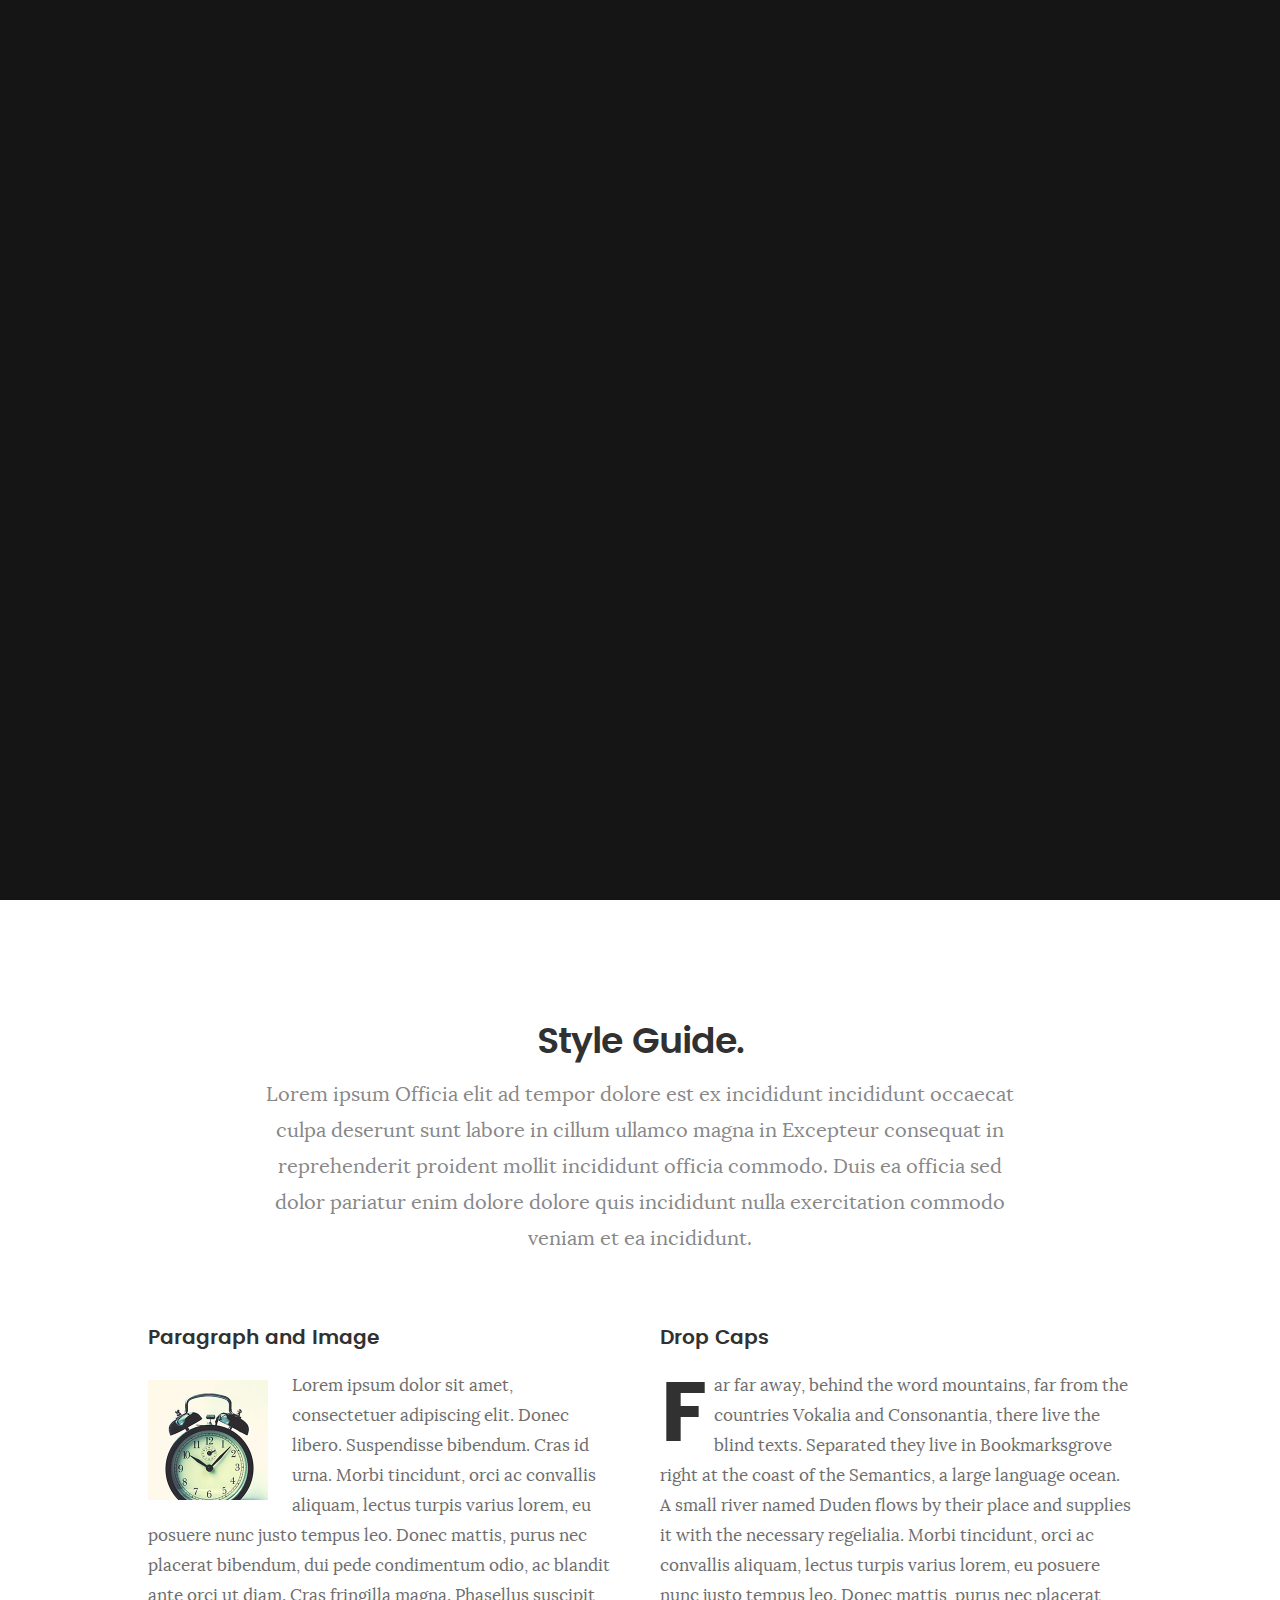
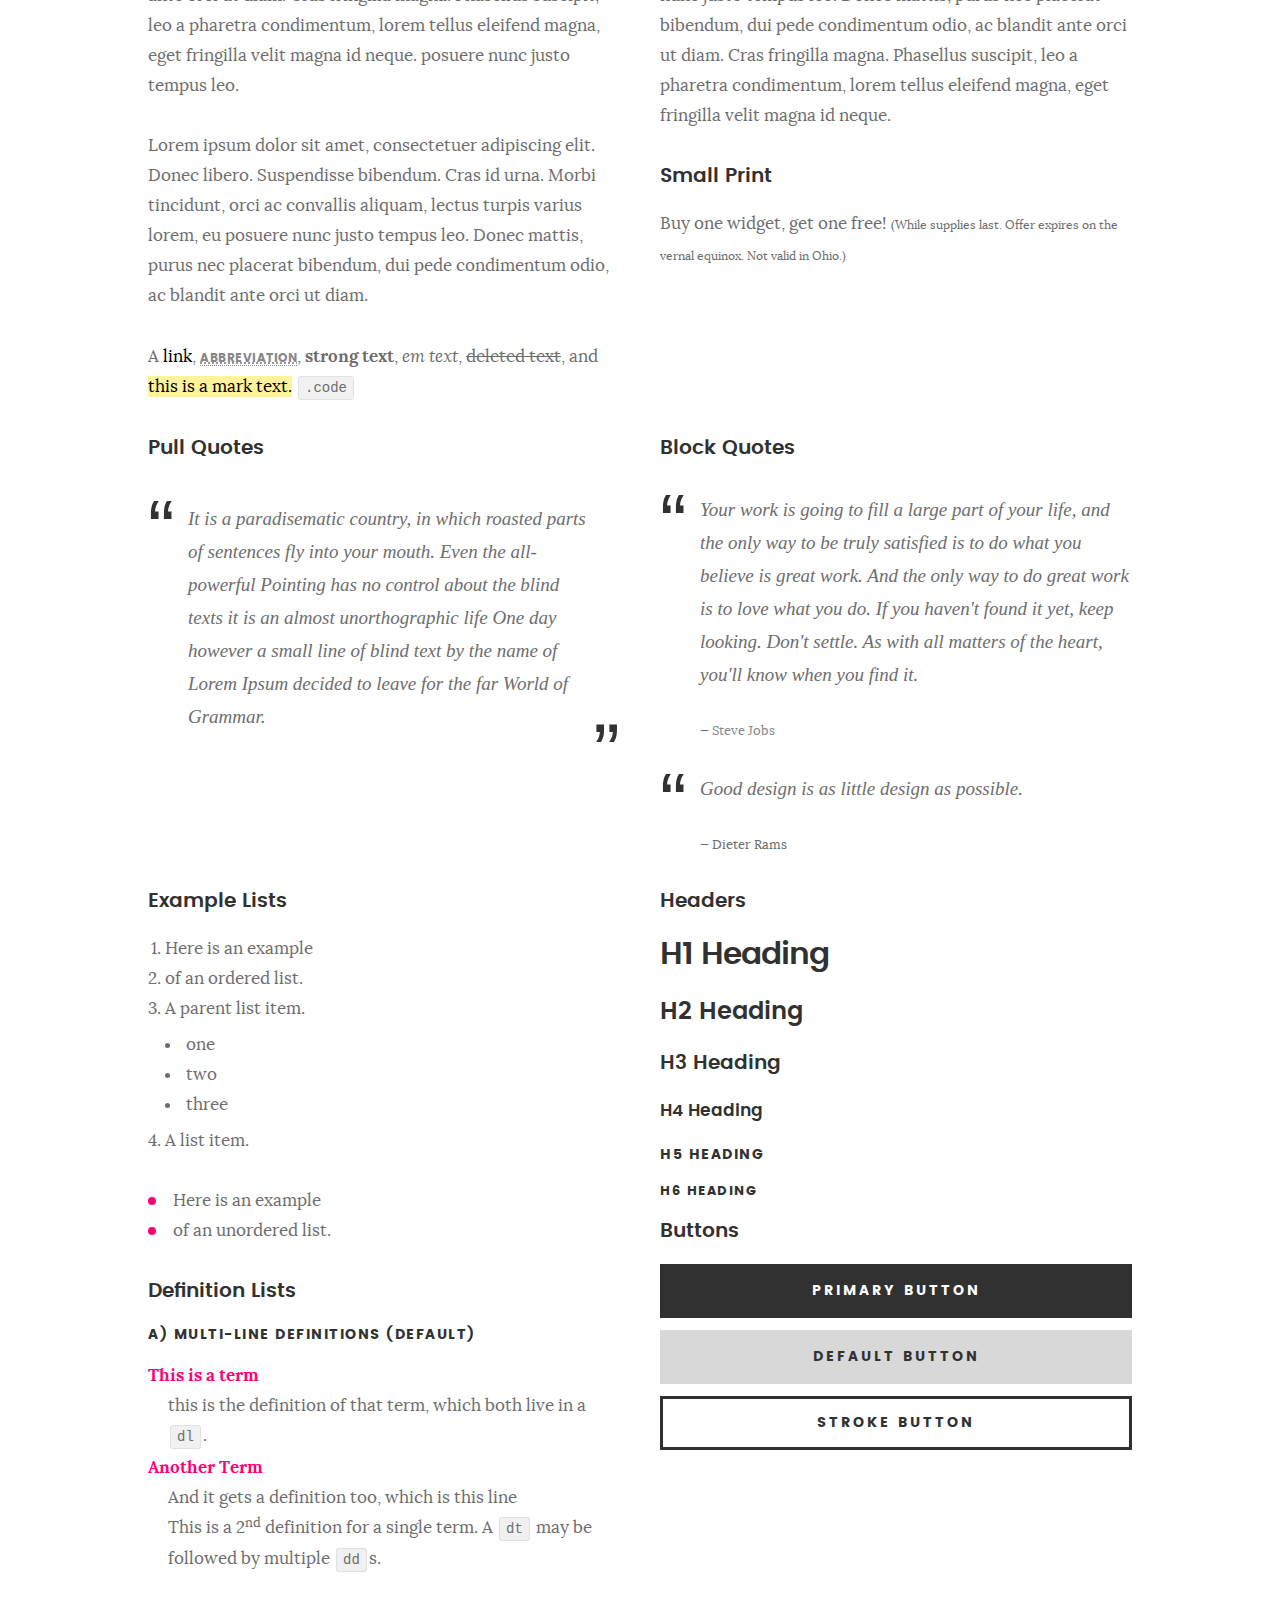
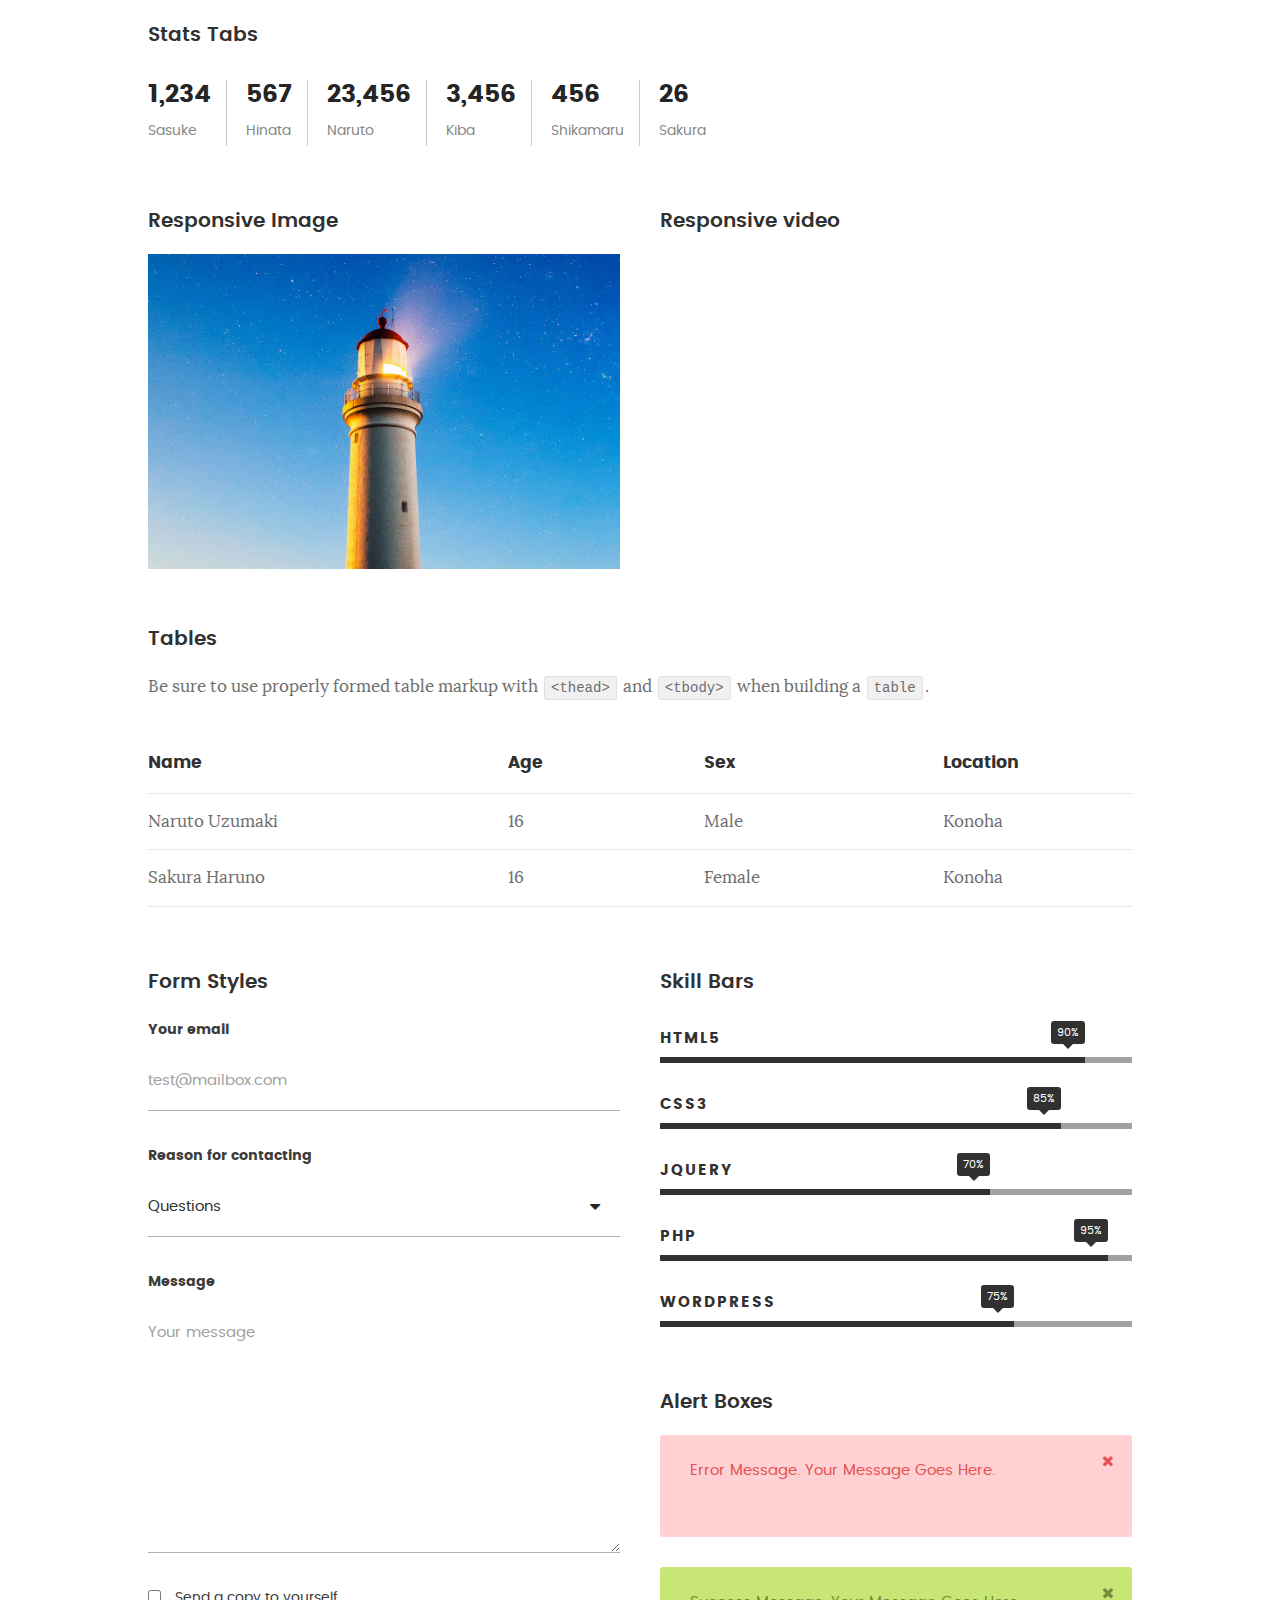
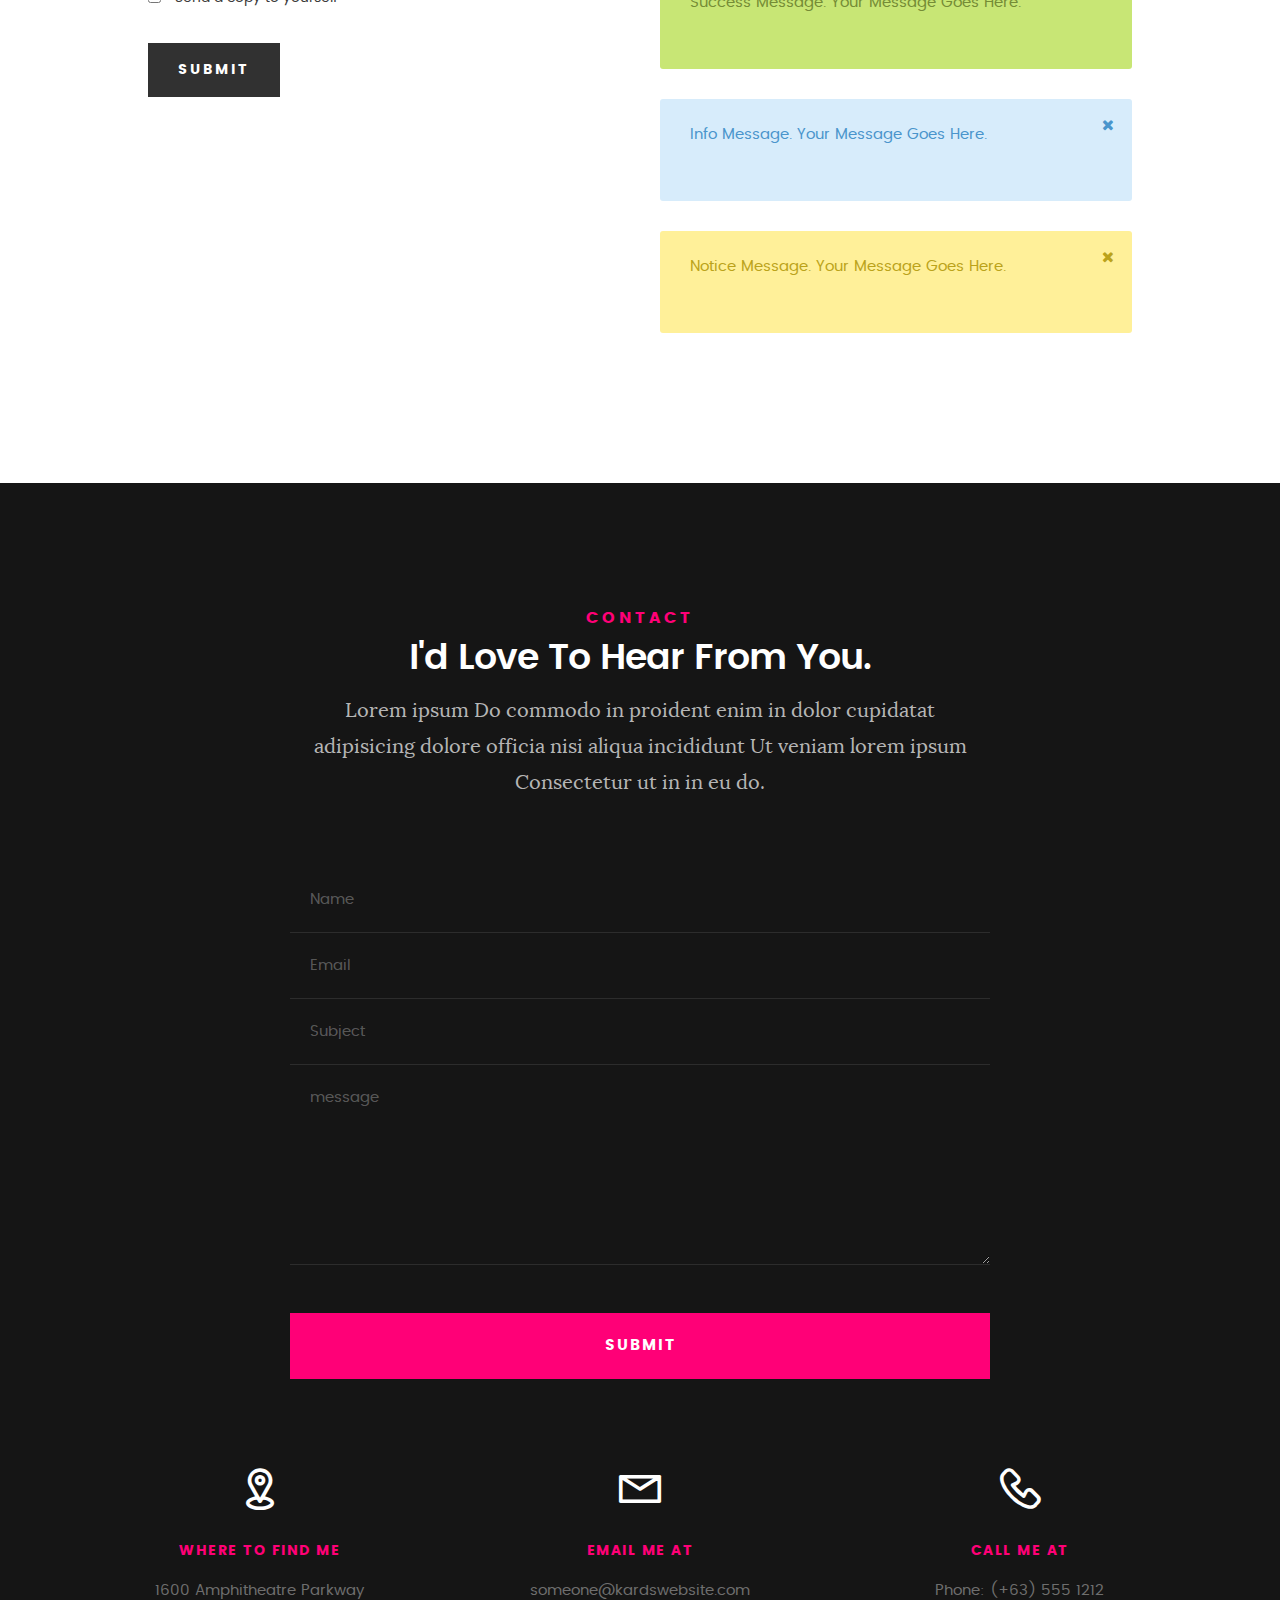
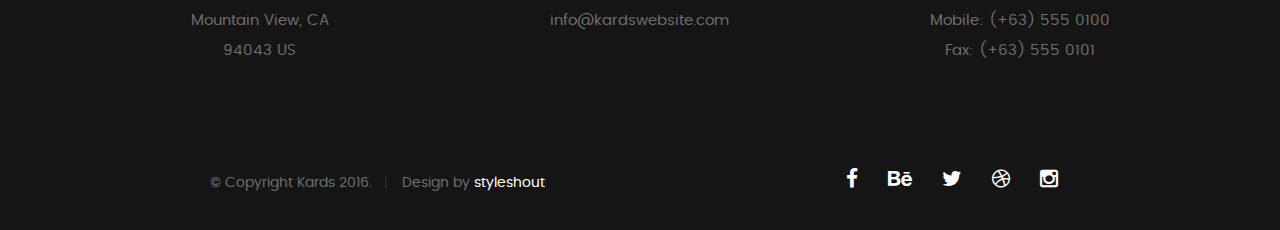
<file: styles.html>
<!DOCTYPE html>
<!--[if IE 8 ]><html class="no-js oldie ie8" lang="en"> <![endif]-->
<!--[if IE 9 ]><html class="no-js oldie ie9" lang="en"> <![endif]-->
<!--[if (gte IE 9)|!(IE)]><!--><html class="no-js" lang="en"> <!--<![endif]-->
<head>

   <!--- basic page needs
   ================================================== -->
   <meta charset="utf-8">
	<title>Style Demo - Kards</title>
	<meta name="description" content="">  
	<meta name="author" content="">

   <!-- mobile specific metas
   ================================================== -->
	<meta name="viewport" content="width=device-width, initial-scale=1, maximum-scale=1">

 	<!-- CSS
   ================================================== -->
   <link rel="stylesheet" href="css/base.css">  
   <link rel="stylesheet" href="css/main.css">
   <link rel="stylesheet" href="css/vendor.css">

   <style type="text/css" media="screen">

   	#styles { 
   		background: white;
   		padding-top: 12rem;
   		padding-bottom: 12rem;
   	}
   	#styles .row {
   		max-width: 1024px;
     	}
     	#styles .section-intro {
   		max-width: 800px;
     	}
      	
   </style>       

   <!-- script
   ================================================== -->
	<script src="js/modernizr.js"></script>
	<script src="js/pace.min.js"></script>

   <!-- favicons
	================================================== -->
	<link rel="icon" type="image/png" href="favicon.png">

</head>

<body id="top">

	<!-- header 
   ================================================== -->
   <header>   	
   	<div class="row">

   		<div class="top-bar">
   			<a class="menu-toggle" href="#"><span>Menu</span></a>

	   		<div class="logo">
		         <a href="index.html">KARDS</a>
		      </div>		      

		   	<nav id="main-nav-wrap">
					<ul class="main-navigation">
						<li><a href="index.html#intro" title="">Home</a></li>
						<li><a href="index.html#about" title="">About</a></li>
						<li><a href="index.html#resume" title="">Resume</a></li>
						<li><a href="index.html#portfolio" title="">Portfolio</a></li>
						<li><a href="index.html#services" title="">Services</a></li>					
						<li><a class="smoothscroll"  href="#contact" title="">Contact</a></li>	
						<li><a href="styles.html" title="">Style Demo</a></li>				
					</ul>
				</nav>    		
   		</div> <!-- /top-bar --> 
   		
   	</div> <!-- /row --> 		
   </header> <!-- /header -->

	<!-- intro section
   ================================================== -->
   <section id="intro">   

   	<div class="intro-overlay"></div>	

   	<div class="intro-content">
   		<div class="row">

   			<div class="col-twelve">

	   			<h5>Hello, World.</h5>
	   			<h1>I'm Juan Dela Cruz.</h1>

	   			<p class="intro-position">
	   				<span>Front-end Developer</span>
	   				<span>UI/UX Designer</span> 
	   			</p>

	   			<a class="button stroke smoothscroll" href="#about" title="">More About Me</a>

	   		</div>  
   			
   		</div>   		 		
   	</div> <!-- /intro-content --> 

   	<ul class="intro-social">        
         <li><a href="#"><i class="fa fa-facebook"></i></a></li>
         <li><a href="#"><i class="fa fa-behance"></i></a></li>
         <li><a href="#"><i class="fa fa-twitter"></i></a></li>
         <li><a href="#"><i class="fa fa-dribbble"></i></a></li>
         <li><a href="#"><i class="fa fa-instagram"></i></a></li>
      </ul> <!-- /intro-social -->      	

   </section> <!-- /intro -->


   <!-- Style Demo
   ================================================== -->
   <section id="styles">

   	<div class="row section-intro">

   		<div class="col-twelve">

   			<h1>Style Guide.</h1>

   			<p class="lead">Lorem ipsum Officia elit ad tempor dolore est ex incididunt incididunt occaecat culpa deserunt sunt labore in cillum ullamco magna in Excepteur consequat in reprehenderit proident mollit incididunt officia commodo.
   			Duis ea officia sed dolor pariatur enim dolore dolore quis incididunt nulla exercitation commodo veniam et ea incididunt.</p>   			

   		</div>

     	</div> <!-- /row -->

     	<div class="row">

     		<div class="col-six tab-full">

		      <h3>Paragraph and Image</h3>

		      <p><a href="#"><img width="120" height="120" class="pull-left" alt="sample-image" src="images/sample-image.jpg"></a>
		  		Lorem ipsum dolor sit amet, consectetuer adipiscing elit. Donec libero. Suspendisse bibendum.
		  		Cras id urna. Morbi tincidunt, orci ac convallis aliquam, lectus turpis varius lorem, eu
		  		posuere nunc justo tempus leo. Donec mattis, purus nec placerat bibendum, dui pede condimentum
		  		odio, ac blandit ante orci ut diam. Cras fringilla magna. Phasellus suscipit, leo a pharetra
		  		condimentum, lorem tellus eleifend magna, eget fringilla velit magna id neque.
		  		posuere nunc justo tempus leo. </p>

		  		<p>
		  		Lorem ipsum dolor sit amet, consectetuer adipiscing elit. Donec libero. Suspendisse bibendum.
		  		Cras id urna. Morbi tincidunt, orci ac convallis aliquam, lectus turpis varius lorem, eu
		  		posuere nunc justo tempus leo. Donec mattis, purus nec placerat bibendum, dui pede condimentum
		  		odio, ac blandit ante orci ut diam.	
 			   </p>

            <p>A <a href="#">link</a>,
  			   <abbr title="this really isn't a very good description">abbreviation</abbr>,
  			   <strong>strong text</strong>,
            <em>em text</em>,
  			   <del>deleted text</del>, and
            <mark>this is a mark text.</mark>
            <code>.code</code>
          	</p>

         </div>

         <div class="col-six tab-full">

            <h3>Drop Caps</h3>

	         <p class="drop-cap">Far far away, behind the word mountains, far from the countries Vokalia and Consonantia,
	         there live the blind texts. Separated they live in Bookmarksgrove right at the coast of the
	         Semantics, a large language ocean. A small river named Duden flows by their place and supplies it with the necessary regelialia. Morbi tincidunt, orci ac convallis aliquam, lectus turpis varius lorem, eu	posuere nunc justo tempus leo. Donec mattis, purus nec placerat bibendum, dui pede condimentum odio, ac blandit ante orci ut diam. Cras fringilla magna. Phasellus suscipit, leo a pharetra condimentum, lorem tellus eleifend magna, eget fringilla velit magna id neque.
		  		</p>

		      <h3>Small Print</h3>

		      <p>Buy one widget, get one free!
		  		<small>(While supplies last. Offer expires on the vernal equinox. Not valid in Ohio.)</small>
		  		</p>

		   </div>	         

		</div> <!-- /row -->

		<div class="row">

		  	<div class="col-six tab-full">

		      <h3>Pull Quotes</h3>

		      <aside class="pull-quote">
				   <blockquote>
					   <p>It is a paradisematic country, in which roasted parts of
		            sentences fly into your mouth. Even the all-powerful Pointing has no control about the blind
		            texts it is an almost unorthographic life One day however a small line of blind text by the name
		            of Lorem Ipsum decided to leave for the far World of Grammar.</p>
					</blockquote>
				</aside>

		   </div>

		   <div class="col-six tab-full">

		      <h3>Block Quotes</h3>

		      <blockquote cite="http://where-i-got-my-info-from.com">
				   <p>Your work is going to fill a large part of your life, and the only way to be truly satisfied is
		         to do what you believe is great work. And the only way to do great work is to love what you do.
		         If you haven't found it yet, keep looking. Don't settle. As with all matters of the heart, you'll know when you find it.
		         </p>
		
					<cite>
					   <a href="#">Steve Jobs</a>
					</cite>
			   </blockquote>

		      <blockquote>
		         <p>Good design is as little design as possible.</p>
		         <cite>Dieter Rams</cite>
		      </blockquote>

		   </div>

		</div> <!-- /row -->

		<div class="row half-bottom">

		 	<div class="col-six tab-full">

		      <h3>Example Lists</h3>

		      <ol>
				   <li>Here is an example</li>
				   <li>of an ordered list.</li>
				   <li>A parent list item.
				   	<ul>
				   		<li>one</li>
				   		<li>two</li>
				   		<li>three</li>
				   	</ul>
				   </li>
				   <li>A list item.</li>
			   </ol>

		      <ul class="disc">
				   <li>Here is an example</li>
				   <li>of an unordered list.</li>
			   </ul>	

			   <h3>Definition Lists</h3>	            

		      <h5>a) Multi-line Definitions (default)</h5>

		      <dl>
				   <dt><strong>This is a term</strong></dt>
				      <dd>this is the definition of that term, which both live in a <code>dl</code>.</dd>
				   <dt><strong>Another Term</strong></dt>
				      <dd>And it gets a definition too, which is this line</dd>
				      <dd>This is a 2<sup>nd</sup> definition for a single term. A <code>dt</code> may be followed by multiple <code>dd</code>s.</dd>
			   </dl>

		   </div>

		   <div class="col-six tab-full">		                  

		      <h3>Headers</h3>

		      <h1>H1 Heading</h1>
		      <h2>H2 Heading</h2>
		      <h3>H3 Heading</h3>
		      <h4>H4 Heading</h4>
		      <h5>H5 Heading</h5>
		      <h6>H6 Heading</h6>

		      <h3>Buttons</h3>

		    	<p>
		     		<a class="button button-primary full-width" href="#">Primary Button</a>
		     		<a class="button full-width" href="#">Default Button</a>
		     		<a class="button stroke full-width" href="#">Stroke Button</a>
		     	</p>

		   </div>

		</div> <!-- /row -->

		<div class="row">

		   <div class="col-twelve">

		    	<h3>Stats Tabs</h3>

		      <ul class="stats-tabs">
				   <li><a href="#">1,234 <em>Sasuke</em></a></li>
				   <li><a href="#">567 <em>Hinata</em></a></li>
				   <li><a href="#">23,456 <em>Naruto</em></a></li>
				   <li><a href="#">3,456 <em>Kiba</em></a></li>
				   <li><a href="#">456 <em>Shikamaru</em></a></li>
				   <li><a href="#">26 <em>Sakura</em></a></li>
				</ul>	      		

		   </div>	      	

		</div> <!-- /row -->

		<div class="row half-bottom">

      	<div class="col-six tab-full">

      		<h3>Responsive Image</h3>

      		<p><img src="images/portfolio/modals/m-lighthouse.jpg"></p>

      	</div>

      	<div class="col-six tab-full">

      		<h3>Responsive video</h3>

      		<div class="fluid-video-wrapper">
                  <iframe src="http://player.vimeo.com/video/14592941?title=0&amp;byline=0&amp;portrait=0&amp;color=F64B39" width="500" height="281" frameborder="0" webkitallowfullscreen mozallowfullscreen allowfullscreen></iframe> 
            </div>

      	</div>
      	
      </div> <!-- /row -->

      <div class="row add-bottom">

      	<div class="col-twelve">

      		<h3>Tables</h3>
      		<p>Be sure to use properly formed table markup with <code>&lt;thead&gt;</code> and <code>&lt;tbody&gt;</code> when building a <code>table</code>.</p>

      		<div class="table-responsive">

      			<table>
					  <thead>
					    <tr>
					      <th>Name</th>
					      <th>Age</th>
					      <th>Sex</th>
					      <th>Location</th>					    
					    </tr>
					  </thead>
					  <tbody>
					    <tr>
					      <td>Naruto Uzumaki</td>
					      <td>16</td>
					      <td>Male</td>
					      <td>Konoha</td>					    
					    </tr>
					    <tr>
					      <td>Sakura Haruno</td>
					      <td>16</td>
					      <td>Female</td>
					      <td>Konoha</td>			    
					    </tr>
					  </tbody>
					</table>

      		</div>     		

      	</div>
      	
      </div> <!--row -->

      <div class="row">

		   <div class="col-six tab-full">

		      <h3>Form Styles</h3>

		         <form>
			        	<div>
			         	<label for="sampleInput">Your email</label>
			         	<input class="full-width" type="email" placeholder="test@mailbox.com" id="sampleInput">
			         </div>
			         <div>
			         	<label for="sampleRecipientInput">Reason for contacting</label>
			         	<div class="ss-custom-select">
			         		<select class="full-width" id="sampleRecipientInput">
				           		<option value="Option 1">Questions</option>
				           		<option value="Option 2">Report</option>
				           		<option value="Option 3">Others</option>
				         	</select>
			         	</div>			         	
			         </div>
			       
			       	<label for="exampleMessage">Message</label>
			       	<textarea class="full-width" placeholder="Your message" id="exampleMessage"></textarea>

			        	<label class="add-bottom">
			           	<input type="checkbox">			            
			           	<span class="label-text">Send a copy to yourself</span>
			        	</label>
			       
			        	<input class="button-primary" type="submit" value="Submit">

			      </form>	            

		      </div>

		      <div class="col-six tab-full">

		      		<h3>Skill Bars</h3>

		      		<ul class="skill-bars">
						   <li>
						   	<div class="progress percent90"><span>90%</span></div>
						   	<strong>HTML5</strong>
						   </li>
						   <li>
						   	<div class="progress percent85"><span>85%</span></div>
						   	<strong>CSS3</strong>
						   </li>
						   <li>
						   	<div class="progress percent70"><span>70%</span></div>
						   	<strong>JQuery</strong>
						   </li>
						   <li>
						   	<div class="progress percent95"><span>95%</span></div>
						   	<strong>PHP</strong>
						   </li>
						   <li>

						   	<div class="progress percent75"><span>75%</span></div>
						   	<strong>Wordpress</strong>
						   </li>
		      
						</ul> <!-- /skill-bars -->

			        
			        <h3>Alert Boxes</h3> 
			        
			        <div class="alert-box ss-error hideit">
				        <p>Error Message. Your Message Goes Here.</p>
				        <i class="fa fa-times close"></i>
			        </div><!-- /error -->
			        
			        <div class="alert-box ss-success hideit">
				        <p>Success Message. Your Message Goes Here.</p>
				        <i class="fa fa-times close"></i>
			        </div><!-- /success -->
			        
			        <div class="alert-box ss-info hideit">
				         <p>Info Message. Your Message Goes Here.</p>
				        <i class="fa fa-times close"></i>
			        </div><!-- /info -->
			        
			        <div class="alert-box ss-notice hideit">
				        <p>Notice Message. Your Message Goes Here.</p>
				        <i class="fa fa-times close"></i>
			        </div><!-- /notice -->
			        
			  </div>	         

		</div> <!-- /row -->
		   	
   </section> <!--styles -->	

	
   <!-- contact
   ================================================== -->
	<section id="contact">

		<div class="row section-intro">
   		<div class="col-twelve">

   			<h5>Contact</h5>
   			<h1>I'd Love To Hear From You.</h1>

   			<p class="lead">Lorem ipsum Do commodo in proident enim in dolor cupidatat adipisicing dolore officia nisi aliqua incididunt Ut veniam lorem ipsum Consectetur ut in in eu do.</p>

   		</div> 
   	</div> <!-- /section-intro -->

   	<div class="row contact-form">

   		<div class="col-twelve">

            <!-- form -->
            <form name="contactForm" id="contactForm" method="post" action="">
      			<fieldset>

                  <div class="form-field">
 						   <input name="contactName" type="text" id="contactName" placeholder="Name" value="" minlength="2" required="">
                  </div>
                  <div class="form-field">
	      			   <input name="contactEmail" type="email" id="contactEmail" placeholder="Email" value="" required="">
	               </div>
                  <div class="form-field">
	     				   <input name="contactSubject" type="text" id="contactSubject" placeholder="Subject" value="">
	               </div>                       
                  <div class="form-field">
	                 	<textarea name="contactMessage" id="contactMessage" placeholder="message" rows="10" cols="50" required=""></textarea>
	               </div>                      
                 <div class="form-field">
                     <button class="submitform">Submit</button>
                     <div id="submit-loader">
                        <div class="text-loader">Sending...</div>                             
       				      <div class="s-loader">
								  	<div class="bounce1"></div>
								  	<div class="bounce2"></div>
								  	<div class="bounce3"></div>
								</div>
							</div>
                  </div>

      			</fieldset>
      		</form> <!-- Form End -->

            <!-- contact-warning -->
            <div id="message-warning"></div>            
            <!-- contact-success -->
      		<div id="message-success">
               <i class="fa fa-check"></i>Your message was sent, thank you!<br>
      		</div>

         </div> <!-- /col-twelve -->
   		
   	</div> <!-- /contact-form -->

   	<div class="row contact-info">

   		<div class="col-four tab-full">

   			<div class="icon">
   				<i class="icon-pin"></i>
   			</div>

   			<h5>Where to find me</h5>

   			<p>
            1600 Amphitheatre Parkway<br>
            Mountain View, CA<br>
            94043 US
            </p>

   		</div>

   		<div class="col-four tab-full collapse">

   			<div class="icon">
   				<i class="icon-mail"></i>
   			</div>

   			<h5>Email Me At</h5>

   			<p>someone@kardswebsite.com<br>
			   	info@kardswebsite.com			     
			   </p>

   		</div>

   		<div class="col-four tab-full">

   			<div class="icon">
   				<i class="icon-phone"></i>
   			</div>

   			<h5>Call Me At</h5>

   			<p>Phone: (+63) 555 1212<br>
			   	Mobile: (+63) 555 0100<br>
			     	Fax: (+63) 555 0101
			   </p>

   		</div>
   		
   	</div> <!-- /contact-info -->
		
	</section> <!-- /contact -->


   <!-- footer
   ================================================== -->

   <footer>
     	<div class="row">

     		<div class="col-six tab-full pull-right social">

     			<ul class="footer-social">        
			      <li><a href="#"><i class="fa fa-facebook"></i></a></li>
			      <li><a href="#"><i class="fa fa-behance"></i></a></li>
			      <li><a href="#"><i class="fa fa-twitter"></i></a></li>
			      <li><a href="#"><i class="fa fa-dribbble"></i></a></li>
			      <li><a href="#"><i class="fa fa-instagram"></i></a></li>
			   </ul> 
	      		
	      </div>

      	<div class="col-six tab-full">
	      	<div class="copyright">
		        	<span>© Copyright Kards 2016.</span> 
		        	<span>Design by <a href="http://www.styleshout.com/">styleshout</a></span>	         	
		         </div>		                  
	      	</div>

	      	<div id="go-top">
		         <a class="smoothscroll" title="Back to Top" href="#top"><i class="fa fa-long-arrow-up"></i></a>
		      </div>

      	</div> <!-- /row -->     	
   </footer>    

   <div id="preloader"> 
    	<div id="loader"></div>
   </div> 

   <!-- Java Script
   ================================================== --> 
   <script src="js/jquery-2.1.3.min.js"></script>
   <script src="js/plugins.js"></script>
   <script src="js/main.js"></script>

</body>

</html>
</file>
<file: css/base.css>
/**
 * =================================================================== 
 *
 *  Kards v1.0 Base Stylesheet
 *  url: styleshout.com
 *  03-01-2016
 *  ------------------------------------------------------------------
 *  TOC:
 *  01. reset
 *  02. basic/base setup styles
 *  03. grid
 *  04. MISC
 *
 * =================================================================== 
 */

/** 
 * ===================================================================
 * 01. reset - normalize.css v3.0.2 | MIT License | git.io/normalize
 *
 * ------------------------------------------------------------------- 
 */
html {
	font-family: sans-serif;
	-ms-text-size-adjust: 100%;
	-webkit-text-size-adjust: 100%;
}

body {
	margin: 0;
}

article,
aside,
details,
figcaption,
figure,
footer,
header,
hgroup,
main,
menu,
nav,
section,
summary {
	display: block;
}

audio,
canvas,
progress,
video {
	display: inline-block;
	vertical-align: baseline;
}

audio:not([controls]) {
	display: none;
	height: 0;
}

[hidden],
template {
	display: none;
}

a {
	background: transparent;
}

a:active,
a:hover {
	outline: 0;
}

abbr[title] {
	border-bottom: 1px dotted;
}

b,
strong {
	font-weight: bold;
}

dfn {
	font-style: italic;
}

h1 {
	font-size: 2em;
	margin: 0.67em 0;
}

mark {
	background: #ff0;
	color: #000;
}

small {
	font-size: 80%;
}

sub,
sup {
	font-size: 75%;
	line-height: 0;
	position: relative;
	vertical-align: baseline;
}

sup {
	top: -0.5em;
}

sub {
	bottom: -0.25em;
}

img {
	border: 0;
}

svg:not(:root) {
	overflow: hidden;
}

figure {
	margin: 1em 40px;
}

hr {
	-moz-box-sizing: content-box;
	box-sizing: content-box;
	height: 0;
}

pre {
	overflow: auto;
}

code,
kbd,
pre,
samp {
	font-family: monospace, monospace;
	font-size: 1em;
}

button,
input,
optgroup,
select,
textarea {
	color: inherit;
	font: inherit;
	margin: 0;
}

button {
	overflow: visible;
}

button,
select {
	text-transform: none;
}

button,
html input[type="button"],
input[type="reset"],
input[type="submit"] {
	-webkit-appearance: button;
	cursor: pointer;
}

button[disabled],
html input[disabled] {
	cursor: default;
}

button::-moz-focus-inner,
input::-moz-focus-inner {
	border: 0;
	padding: 0;
}

input {
	line-height: normal;
}

input[type="checkbox"],
input[type="radio"] {
	box-sizing: border-box;
	padding: 0;
}

input[type="number"]::-webkit-inner-spin-button,
input[type="number"]::-webkit-outer-spin-button {
	height: auto;
}

input[type="search"] {
	-webkit-appearance: textfield;
	-moz-box-sizing: content-box;
	-webkit-box-sizing: content-box;
	box-sizing: content-box;
}

input[type="search"]::-webkit-search-cancel-button,
input[type="search"]::-webkit-search-decoration {
	-webkit-appearance: none;
}

fieldset {
	border: 1px solid #c0c0c0;
	margin: 0 2px;
	padding: 0.35em 0.625em 0.75em;
}

legend {
	border: 0;
	padding: 0;
}

textarea {
	overflow: auto;
}

optgroup {
	font-weight: bold;
}

table {
	border-collapse: collapse;
	border-spacing: 0;
}

td,
th {
	padding: 0;
}

/** 
 * ===================================================================
 * 02. basic/base setup styles - (_basic.scss)
 *
 * ------------------------------------------------------------------- 
 */
html {
	font-size: 62.5%;
	box-sizing: border-box;
}

*,
*::before,
*::after {
	box-sizing: inherit;
}

body {
	font-weight: normal;
	line-height: 1;
	text-rendering: optimizeLegibility;
	word-wrap: break-word;
	-webkit-overflow-scrolling: touch;
	-webkit-text-size-adjust: none;
}

body,
input,
button {
	-moz-osx-font-smoothing: grayscale;
	-webkit-font-smoothing: antialiased;
}

/**
 * Media - (_basic.scss)
 * ------------------------------------------------------------------- 
 */
img,
video {
	max-width: 100%;
	height: auto;
}

/**
 * Typography resets - (_basic.scss)
 * ------------------------------------------------------------------- 
 */
div,
dl,
dt,
dd,
ul,
ol,
li,
h1,
h2,
h3,
h4,
h5,
h6,
pre,
form,
p,
blockquote,
th,
td {
	margin: 0;
	padding: 0;
}

h1,
h2,
h3,
h4,
h5,
h6 {
	-webkit-font-variant-ligatures: common-ligatures;
	-moz-font-variant-ligatures: common-ligatures;
	font-variant-ligatures: common-ligatures;
	text-rendering: optimizeLegibility;
}

em,
i {
	font-style: italic;
	line-height: inherit;
}

strong,
b {
	font-weight: bold;
	line-height: inherit;
}

small {
	font-size: 60%;
	line-height: inherit;
}

ol,
ul {
	list-style: none;
}

li {
	display: block;
}

/**
 * links - (_basic.scss)
 * ------------------------------------------------------------------- 
 */
a {
	text-decoration: none;
	line-height: inherit;
}

a img {
	border: none;
}

/**
 * inputs - (_basic.scss)
 * ------------------------------------------------------------------- 
 */
fieldset {
	margin: 0;
	padding: 0;
}

input[type="email"],
input[type="number"],
input[type="search"],
input[type="text"],
input[type="tel"],
input[type="url"],
input[type="password"],
textarea {
	-webkit-appearance: none;
	-moz-appearance: none;
	-ms-appearance: none;
	-o-appearance: none;
	appearance: none;
}

/** 
 * ===================================================================
 * 03. grid - (_grid.scss)
 *
 * ------------------------------------------------------------------- 
 */
.row {
	width: 94%;
	max-width: 1140px;
	margin: 0 auto;
}

.row:before,
.row:after {
	content: "";
	display: table;
}

.row:after {
	clear: both;
}

.row .row {
	width: auto;
	max-width: none;
	margin-left: -20px;
	margin-right: -20px;
}

[class*="col-"],
.bgrid {
	float: left;
}

[class*="col-"] + [class*="col-"].end {
	float: right;
}

[class*="col-"] {
	padding: 0 20px;
}

.col-one {
	width: 8.33333%;
}

.col-two,
.col-1-6 {
	width: 16.66667%;
}

.col-three,
.col-1-4 {
	width: 25%;
}

.col-four,
.col-1-3 {
	width: 33.33333%;
}

.col-five {
	width: 41.66667%;
}

.col-six,
.col-1-2 {
	width: 50%;
}

.col-seven {
	width: 58.33333%;
}

.col-eight,
.col-2-3 {
	width: 66.66667%;
}

.col-nine,
.col-3-4 {
	width: 75%;
}

.col-ten,
.col-5-6 {
	width: 83.33333%;
}

.col-eleven {
	width: 91.66667%;
}

.col-twelve,
.col-full {
	width: 100%;
}

/**
 * small screens - (_grid.scss)
 * --------------------------------------------------------------- 
 */
@media screen and (max-width:1024px) {
	.row .row {
		margin-left: -18px;
		margin-right: -18px;
	}

	[class*="col-"] {
		padding: 0 18px;
	}

}

/**
 * tablets - (_grid.scss)
 * --------------------------------------------------------------- 
 */
@media screen and (max-width:768px) {
	.row {
		width: auto;
		padding-left: 30px;
		padding-right: 30px;
	}

	.row .row {
		padding-left: 0;
		padding-right: 0;
		margin-left: -15px;
		margin-right: -15px;
	}

	[class*="col-"] {
		padding: 0 15px;
	}

	.tab-1-4 {
		width: 25%;
	}

	.tab-1-3 {
		width: 33.33333%;
	}

	.tab-1-2 {
		width: 50%;
	}

	.tab-2-3 {
		width: 66.66667%;
	}

	.tab-3-4 {
		width: 75%;
	}

	.tab-full {
		width: 100%;
	}

}

/**
 * large mobile devices - (_grid.scss)
 * --------------------------------------------------------------- 
 */
@media screen and (max-width:600px) {
	.row {
		padding-left: 25px;
		padding-right: 25px;
	}

	.row .row {
		margin-left: -10px;
		margin-right: -10px;
	}

	[class*="col-"] {
		padding: 0 10px;
	}

	.mob-1-4 {
		width: 25%;
	}

	.mob-1-2 {
		width: 50%;
	}

	.mob-3-4 {
		width: 75%;
	}

	.mob-full {
		width: 100%;
	}

}

/**
 * small mobile devices - (_grid.scss)
 * --------------------------------------------------------------- 
 */
@media screen and (max-width:400px) {
	.row .row {
		padding-left: 0;
		padding-right: 0;
		margin-left: 0;
		margin-right: 0;
	}

	[class*="col-"] {
		width: 100% !important;
		float: none !important;
		clear: both !important;
		margin-left: 0;
		margin-right: 0;
		padding: 0;
	}

	[class*="col-"] + [class*="col-"].end {
		float: none;
	}

}

/** 
 * ===================================================================
 * block grids - (_grid.scss)
 *
 * ------------------------------------------------------------------- 
 */
[class*="block-"]:before,
[class*="block-"]:after {
	content: "";
	display: table;
}

[class*="block-"]:after {
	clear: both;
}

.block-1-6 .bgrid {
	width: 16.66667%;
}

.block-1-4 .bgrid {
	width: 25%;
}

.block-1-3 .bgrid {
	width: 33.33333%;
}

.block-1-2 .bgrid {
	width: 50%;
}

/**
 * Clearing for block grid columns. Allow columns with 
 * different heights to align properly.
 */
.block-1-6 .bgrid:nth-child(6n+1),
.block-1-4 .bgrid:nth-child(4n+1),
.block-1-3 .bgrid:nth-child(3n+1),
.block-1-2 .bgrid:nth-child(2n+1) {
	clear: both;
}

/**
 * small screens - (_grid.scss)
 * --------------------------------------------------------------- 
 */
@media screen and (max-width:1024px) {
	.block-s-1-6 .bgrid {
		width: 16.66667%;
	}

	.block-s-1-4 .bgrid {
		width: 25%;
	}

	.block-s-1-3 .bgrid {
		width: 33.33333%;
	}

	.block-s-1-2 .bgrid {
		width: 50%;
	}

	.block-s-full .bgrid {
		width: 100%;
		clear: both;
	}

	[class*="block-s-"] .bgrid:nth-child(n) {
		clear: none;
	}

	.block-s-1-6 .bgrid:nth-child(6n+1),
	.block-s-1-4 .bgrid:nth-child(4n+1),
	.block-s-1-3 .bgrid:nth-child(3n+1),
	.block-s-1-2 .bgrid:nth-child(2n+1) {
		clear: both;
	}

}

/**
 * tablets - (_grid.scss)
 * --------------------------------------------------------------- 
 */
@media screen and (max-width:768px) {
	.block-tab-1-6 .bgrid {
		width: 16.66667%;
	}

	.block-tab-1-4 .bgrid {
		width: 25%;
	}

	.block-tab-1-3 .bgrid {
		width: 33.33333%;
	}

	.block-tab-1-2 .bgrid {
		width: 50%;
	}

	.block-tab-full .bgrid {
		width: 100%;
		clear: both;
	}

	[class*="block-tab-"] .bgrid:nth-child(n) {
		clear: none;
	}

	.block-tab-1-6 .bgrid:nth-child(6n+1),
	.block-tab-1-4 .bgrid:nth-child(4n+1),
	.block-tab-1-3 .bgrid:nth-child(3n+1),
	.block-tab-1-2 .bgrid:nth-child(2n+1) {
		clear: both;
	}

}

/**
 * large mobile devices - (_grid.scss)
 * --------------------------------------------------------------- 
 */
@media screen and (max-width:600px) {
	.block-mob-1-6 .bgrid {
		width: 16.66667%;
	}

	.block-mob-1-4 .bgrid {
		width: 25%;
	}

	.block-mob-1-3 .bgrid {
		width: 33.33333%;
	}

	.block-mob-1-2 .bgrid {
		width: 50%;
	}

	.block-mob-full .bgrid {
		width: 100%;
		clear: both;
	}

	[class*="block-mob-"] .bgrid:nth-child(n) {
		clear: none;
	}

	.block-mob-1-6 .bgrid:nth-child(6n+1),
	.block-mob-1-4 .bgrid:nth-child(4n+1),
	.block-mob-1-3 .bgrid:nth-child(3n+1),
	.block-mob-1-2 .bgrid:nth-child(2n+1) {
		clear: both;
	}

}

/**
 * stack on small mobile devices - (_grid.scss)
 * --------------------------------------------------------------- 
 */
@media screen and (max-width:400px) {
	.stack .bgrid {
		width: 100% !important;
		float: none !important;
		clear: both !important;
		margin-left: 0;
		margin-right: 0;
	}

}

/** 
 * ===================================================================
 * 04. MISC  - (_grid.scss)
 *
 * ------------------------------------------------------------------- 
 */

/**
 * Clearing - (http://nicolasgallagher.com/micro-clearfix-hack/
 */
.group:before,
.group:after {
	content: "";
	display: table;
}

.group:after {
	clear: both;
}

/**
 * Misc Helper Styles 
 */
.hide {
	display: none;
}

.invisible {
	visibility: hidden;
}

.antialiased {
	-webkit-font-smoothing: antialiased;
	-moz-osx-font-smoothing: grayscale;
}

.remove-bottom {
	margin-bottom: 0;
}

.half-bottom {
	margin-bottom: 1.5rem !important;
}

.add-bottom {
	margin-bottom: 3rem !important;
}

.no-border {
	border: none;
}

.full-width {
	width: 100%;
}

.text-center {
	text-align: center;
}

.text-left {
	text-align: left;
}

.text-right {
	text-align: right;
}

.pull-left {
	float: left;
}

.pull-right {
	float: right;
}

.align-center {
	margin-left: auto;
	margin-right: auto;
	text-align: center;
}

#typewriter {
    overflow: hidden;
    white-space: nowrap;
    margin: 0 auto;
    letter-spacing: 0.15em;
    animation: typing 5s steps(40, end);
}
@keyframes typing {
    0% {
        width: 0;
    }
    100% {
        width: 100%;
    }
}

/*# sourceMappingURL=base.css.map */
</file>
<file: css/main.css>
/**
 * =================================================================== 
 *
 *  Kards v1.0 Main Stylesheet
 *  url: styleshout.com
 *  03-01-2016
 *  ------------------------------------------------------------------
 *  TOC:
 *  01. webfonts and iconfonts
 *  02. base style overrides
 *  03. typography & general theme styles
 *  04. preloader
 *  05. forms
 *  06. buttons 
 *  07. other components
 *  08. common styles
 *  09. header styles
 *  10. intro
 *  11. about
 *  12. resume
 *  13. portfolio
 *  14. call-to-action section
 *  15. services
 *  16. stats
 *  17. contact
 *  18. footer
 *
 * =================================================================== 
 */


/** 
 * ===================================================================
 * 01. webfonts and iconfonts - (_document-setup.scss)
 *
 * ------------------------------------------------------------------- 
 */
@import url("fonts.css");
@import url("font-awesome/css/font-awesome.min.css");
@import url("micons/micons.css");


/** 
 * ===================================================================
 * 02. base style overrides - (_document-setup.scss)
 *
 * ------------------------------------------------------------------- 
 */
html {
	font-size: 10px;
}

@media only screen and (max-width:1024px) {
	html {
		font-size: 9.411764705882353px;
	}
}
@media only screen and (max-width:768px) {
	html {
		font-size: 10px;
	}
}
@media only screen and (max-width:400px) {
	html {
		font-size: 9.411764705882353px;
	}
}

html, body {
	height: 100%;
}
body {
	background: #151515;
	font-family: "lora-regular", serif;
	font-size: 1.7rem;
	line-height: 3rem;
	color: #6e6e6e;
}

/**
 * links - (_document-setup.scss)
 * -------------------------------------------------------------------
 */
a, a:visited {
	color: #000000;
	-moz-transition: all 0.3s ease-in-out;
	-o-transition: all 0.3s ease-in-out;
	-webkit-transition: all 0.3s ease-in-out;
	-ms-transition: all 0.3s ease-in-out;
	transition: all 0.3s ease-in-out;
}
a:hover, a:focus, a:active {
	color: #FF0077;
	outline: 0;
}

/** 
 * ===================================================================
 * 03. typography & general theme styles - (_document-setup.scss)
 *
 * ------------------------------------------------------------------- 
 */
h1, h2, h3, h4, h5, h6, .h01, .h02, .h03, .h04, .h05, .h06 {
	font-family: "poppins-semibold", sans-serif;
	color: #313131;
	font-style: normal;
	text-rendering: optimizeLegibility;
	margin-bottom: 2.1rem;
}
h3, .h03, h4, .h04 {
	margin-bottom: 1.8rem;
}
h5, .h05, h6, .h06 {
	font-family: "poppins-bold";
	margin-bottom: 1.2rem;
}
h1, .h01 {
	font-size: 3.1rem;
	line-height: 1.355;
	letter-spacing: -.1rem;
}
@media only screen and (max-width:600px) {
	h1, .h01 {
		font-size: 2.6rem;
		letter-spacing: -.07rem;
	}
}
h2, .h02 {
	font-size: 2.4rem;
	line-height: 1.25;
}
h3, .h03 {
	font-size: 2rem;
	line-height: 1.5;
}
h4, .h04 {
	font-size: 1.7rem;
	line-height: 1.765;
}
h5, .h05 {
	font-size: 1.4rem;
	line-height: 1.714;
	text-transform: uppercase;
	letter-spacing: .15rem;
}
h6, .h06 {
	font-size: 1.3rem;
	line-height: 1.846;
	text-transform: uppercase;
	letter-spacing: .15rem;
}
p img {
	margin: 0;
}
p.lead {
	font-family: "lora-regular", serif;
	font-size: 2rem;
	line-height: 1.8;
	color: #888888;
}
@media only screen and (max-width:768px) {
	p.lead {
		font-size: 1.7rem;
	}
}
em, i, strong, b {
	font-size: 1.7rem;
	line-height: 3rem;
	font-style: normal;
	font-weight: normal;
}
em, i {
	font-family: "lora-italic", serif;
}
strong, b {
	font-family: "lora-bold", serif;
}
small {
	font-size: 1.2rem;
	line-height: inherit;
}
blockquote {
	margin: 3rem 0;
	padding-left: 4rem;
	position: relative;
}
blockquote:before {
	content: "\201C";
	font-size: 8rem;
	line-height: 0px;
	margin: 0;
	color: #313131;
	font-family: arial, sans-serif;
	position: absolute;
	top: 3rem;
	left: 0;
}
blockquote p {
	font-family: georgia, serif;
	font-style: italic;
	padding: 0;
	font-size: 1.9rem;
	line-height: 1.737;
}
blockquote cite {
	display: block;
	font-size: 1.3rem;
	font-style: normal;
	line-height: 1.616;
}
blockquote cite:before {
	content: "\2014 \0020";
}
blockquote cite a, blockquote cite a:visited {
	color: #888888;
	border: none;
}
abbr {
	font-family: "poppins-bold", serif;
	font-variant: small-caps;
	text-transform: lowercase;
	letter-spacing: .05rem;
	color: #888888;
}
var, kbd, samp, code, pre {
	font-family: Consolas, "Andale Mono", Courier, "Courier New", monospace;
}
pre {
	padding: 2.4rem 3rem 3rem;
	background: #F1F1F1;
}
code {
	font-size: 1.4rem;
	margin: 0 .2rem;
	padding: .3rem .6rem;
	white-space: nowrap;
	background: #F1F1F1;
	border: 1px solid #E1E1E1;
	border-radius: 3px;
}
pre > code {
	display: block;
	white-space: pre;
	line-height: 2;
	padding: 0;
	margin: 0;
}
pre.prettyprint > code {
	border: none;
}
del {
	text-decoration: line-through;
}
abbr[title], dfn[title] {
	border-bottom: 1px dotted;
	cursor: help;
}
mark {
	background: #FFF49B;
	color: #000;
}
hr {
	border: solid #d2d2d2;
	border-width: 1px 0 0;
	clear: both;
	margin: 2.4rem 0 1.5rem;
	height: 0;
}

/**
 * Lists - (_document-setup.scss)  
 * -------------------------------------------------------------------
 */
ol {
	list-style: decimal;
}
ul {
	list-style: disc;
}
li {
	display: list-item;
}
ol, ul {
	margin-left: 1.7rem;
}
ul li {
	padding-left: .4rem;
}
ul ul, ul ol, ol ol, ol ul {
	margin: .6rem 0 .6rem 1.7rem;
}
ul.disc li {
	display: list-item;
	list-style: none;
	padding: 0 0 0 .8rem;
	position: relative;
}
ul.disc li::before {
	content: "";
	display: inline-block;
	width: 8px;
	height: 8px;
	border-radius: 50%;
	background: #FF0077;
	position: absolute;
	left: -17px;
	top: 11px;
	vertical-align: middle;
}
dt {
	margin: 0;
	color: #FF0077;
}
dd {
	margin: 0 0 0 2rem;
}

/**
 * tables - (_document-setup.scss)  
 * -------------------------------------------------------------------
 */
table {
	border-width: 0;
	width: 100%;
	max-width: 100%;
	font-family: "lora-regular", sans-serif;
}
th, td {
	padding: 1.5rem 3rem;
	text-align: left;
	border-bottom: 1px solid #E8E8E8;
}
th {
	color: #313131;
	font-family: "poppins-bold", sans-serif;
}
td {
	line-height: 1.5;
}
th:first-child, td:first-child {
	padding-left: 0;
}
th:last-child, td:last-child {
	padding-right: 0;
}
.table-responsive {
	overflow-x: auto;
	-webkit-overflow-scrolling: touch;
}

/**
 * Spacing - (_document-setup.scss)  
 * -------------------------------------------------------------------
 */
button, .button {
	margin-bottom: 1.2;
}
fieldset {
	margin-bottom: 1.5rem;
}
input,
textarea,
select,
pre,
blockquote,
figure,
table,
p,
ul,
ol,
dl,
form,
.fluid-video-wrapper,
.ss-custom-select {
	margin-bottom: 3rem;
}

/**
 * floated image - (_document-setup.scss)  
 * -------------------------------------------------------------------
 */
img.pull-right {
	margin: .9rem 0 0 2.4rem;
}
img.pull-left {
	margin: .9rem 2.4rem 0 0;
}

/**
 * block grid paddings - (_document-setup.scss) 
 * -------------------------------------------------------------------
 */
.bgrid {
	padding: 0 20px;
}
@media only screen and (max-width:1024px) {
	.bgrid {
		padding: 0 18px;
	}
}
@media only screen and (max-width:768px) {
	.bgrid {
		padding: 0 15px;
	}
}
@media only screen and (max-width:600px) {
	.bgrid {
		padding: 0 10px;
	}
}
@media only screen and (max-width:400px) {
	.bgrid {
		padding: 0;
	}
}

/**
 * pace.js styles - minimal  - (_document-setup.scss)
 * -------------------------------------------------------------------
 */
.pace {
	-webkit-pointer-events: none;
	pointer-events: none;
	-webkit-user-select: none;
	-moz-user-select: none;
	user-select: none;
}
.pace-inactive {
	display: none;
}
.pace .pace-progress {
	background: #FF0077;
	position: fixed;
	z-index: 900;
	top: 0;
	right: 100%;
	width: 100%;
	height: 6px;
}

/** 
 * ===================================================================
 * 04. preloader - (_preloader-1.scss)
 *
 * ------------------------------------------------------------------- 
 */
#preloader {
	position: fixed;
	top: 0;
	left: 0;
	right: 0;
	bottom: 0;
	background: #151515;
	z-index: 800;
	height: 100%;
	width: 100%;
}
.no-js #preloader, .oldie #preloader {
	display: none;
}
#loader {
	position: absolute;
	left: 50%;
	top: 50%;
	width: 60px;
	height: 60px;
	margin: -30px 0 0 -30px;
	padding: 0;
}
#loader:before {
	content: "";
	border-top: 11px solid rgba(255, 255, 255, 0.1);
	border-right: 11px solid rgba(255, 255, 255, 0.1);
	border-bottom: 11px solid rgba(255, 255, 255, 0.1);
	border-left: 11px solid #FF0077;
	-webkit-animation: load 1.1s infinite linear;
	animation: load 1.1s infinite linear;
	display: block;
	border-radius: 50%;
	width: 60px;
	height: 60px;
}
@-webkit-keyframes load {
	0% {
		-webkit-transform: rotate(0deg);
		transform: rotate(0deg);
	}
	100% {
		-webkit-transform: rotate(360deg);
		transform: rotate(360deg);
	}
}
@keyframes load {
	0% {
		-webkit-transform: rotate(0deg);
		transform: rotate(0deg);
	}
	100% {
		-webkit-transform: rotate(360deg);
		transform: rotate(360deg);
	}
}

/** 
 * ===================================================================
 * 05. forms - (_forms.scss)
 *
 * ------------------------------------------------------------------- 
 */
fieldset {
	border: none;
}
input[type="email"],
input[type="number"],
input[type="search"],
input[type="text"],
input[type="tel"],
input[type="url"],
input[type="password"],
textarea,
select {
	display: block;
	height: 6rem;
	padding: 1.5rem 0;
	border: 0;
	outline: none;
	vertical-align: middle;
	color: #313131;
	font-family: "poppins-regular", sans-serif;
	font-size: 1.5rem;
	line-height: 3rem;
	max-width: 100%;
	background: transparent;
	border-bottom: 1px solid rgba(0, 0, 0, 0.3);
	-moz-transition: all 0.3s ease-in-out;
	-o-transition: all 0.3s ease-in-out;
	-webkit-transition: all 0.3s ease-in-out;
	-ms-transition: all 0.3s ease-in-out;
	transition: all 0.3s ease-in-out;
}
.ss-custom-select {
	position: relative;
	padding: 0;
}
.ss-custom-select select {
	-webkit-appearance: none;
	-moz-appearance: none;
	-ms-appearance: none;
	-o-appearance: none;
	appearance: none;
	text-indent: 0.01px;
	text-overflow: '';
	margin: 0;
	line-height: 3rem;
	vertical-align: middle;
}
.ss-custom-select select option {
	padding-left: 2rem;
	padding-right: 2rem;
}
.ss-custom-select select::-ms-expand {
	display: none;
}
.ss-custom-select::after {
	content: '\f0d7';
	font-family: 'FontAwesome';
	position: absolute;
	top: 50%;
	right: 1.5rem;
	margin-top: -10px;
	bottom: auto;
	width: 20px;
	height: 20px;
	line-height: 20px;
	font-size: 18px;
	text-align: center;
	pointer-events: none;
	color: #252525;
}

/* IE9 and below */
.oldie .ss-custom-select::after {
	display: none;
}
textarea {
	min-height: 25rem;
}
input[type="email"]:focus,
input[type="number"]:focus,
input[type="search"]:focus,
input[type="text"]:focus,
input[type="tel"]:focus,
input[type="url"]:focus,
input[type="password"]:focus,
textarea:focus,
select:focus {
	color: #cc005f;
	border-bottom: 1px solid #FF0077;
}
label, legend {
	font-family: "poppins-bold", sans-serif;
	font-size: 1.4rem;
	margin-bottom: .6rem;
	color: #3b3b3b;
	display: block;
}
input[type="checkbox"], input[type="radio"] {
	display: inline;
}
label > .label-text {
	display: inline-block;
	margin-left: 1rem;
	font-family: "poppins-regular", sans-serif;
	line-height: inherit;
}
label > input[type="checkbox"], label > input[type="radio"] {
	margin: 0;
	position: relative;
	top: .15rem;
}

/**
 * Style Placeholder Text  
 * -
 */
::-webkit-input-placeholder {
	color: #a1a1a1;
}
:-moz-placeholder {
	color: #a1a1a1;  /* Firefox 18- */
}
::-moz-placeholder {
	color: #a1a1a1;  /* Firefox 19+ */
}
:-ms-input-placeholder {
	color: #a1a1a1;
}
.placeholder {
	color: #a1a1a1 !important;
}

/** 
 * ===================================================================
 * 06. buttons - (_button-essentials.scss)
 *
 * ------------------------------------------------------------------- 
 */
.button,
a.button,
button,
input[type="submit"],
input[type="reset"],
input[type="button"] {
	display: inline-block;
	font-family: "poppins-bold", sans-serif;
	font-size: 1.4rem;
	text-transform: uppercase;
	letter-spacing: .3rem;
	height: 5.4rem;
	line-height: 5.4rem;
	padding: 0 3rem;
	margin: 0 .3rem 1.2rem 0;
	background: #d8d8d8;
	color: #313131;
	text-decoration: none;
	cursor: pointer;
	text-align: center;
	white-space: nowrap;
	border: none;
	-moz-transition: all 0.3s ease-in-out;
	-o-transition: all 0.3s ease-in-out;
	-webkit-transition: all 0.3s ease-in-out;
	-ms-transition: all 0.3s ease-in-out;
	transition: all 0.3s ease-in-out;
}
.button:hover,
a.button:hover,
button:hover,
input[type="submit"]:hover,
input[type="reset"]:hover,
input[type="button"]:hover,
.button:focus,
button:focus,
input[type="submit"]:focus,
input[type="reset"]:focus,
input[type="button"]:focus {
	background: #bebebe;
	color: #000000;
	outline: 0;
}
.button.button-primary,
a.button.button-primary,
button.button-primary,
input[type="submit"].button-primary,
input[type="reset"].button-primary,
input[type="button"].button-primary {
	background: #313131;
	color: #FFFFFF;
}
.button.button-primary:hover,
a.button.button-primary:hover,
button.button-primary:hover,
input[type="submit"].button-primary:hover,
input[type="reset"].button-primary:hover,
input[type="button"].button-primary:hover,
.button.button-primary:focus,
button.button-primary:focus,
input[type="submit"].button-primary:focus,
input[type="reset"].button-primary:focus,
input[type="button"].button-primary:focus {
	background: #1f1f1f;
}
button.full-width, .button.full-width {
	width: 100%;
	margin-right: 0;
}
button.medium, .button.medium {
	height: 5.7rem !important;
	line-height: 5.7rem !important;
	padding: 0 1.8rem !important;
}
button.large, .button.large {
	height: 6rem !important;
	line-height: 6rem !important;
	padding: 0rem 3rem !important;
}
button.stroke, .button.stroke {
	background: transparent !important;
	border: 3px solid #313131;
	line-height: 4.8rem;
}
button.stroke.medium, .button.stroke.medium {
	line-height: 5.1rem !important;
}
button.stroke.large, .button.stroke.large {
	line-height: 5.4rem !important;
}
button.stroke:hover, .button.stroke:hover {
	border: 3px solid #FF0077;
	color: #FF0077;
}
button::-moz-focus-inner, input::-moz-focus-inner {
	border: 0;
	padding: 0;
}


/** 
 * ===================================================================
 * 07. other components - (_others.scss)
 *
 * ------------------------------------------------------------------- 
 */

/**
 * alert box - (_alert-box.scss)
 * -------------------------------------------------------------------
 */
.alert-box {
	padding: 2.1rem 4rem 2.1rem 3rem;
	position: relative;
	margin-bottom: 3rem;
	border-radius: 3px;
	font-family: "poppins-regular", sans-serif;
	font-size: 1.5rem;
}
.alert-box .close {
	position: absolute;
	right: 1.8rem;
	top: 1.8rem;
	cursor: pointer;
}
.ss-error {
	background-color: #ffd1d2;
	color: #e65153;
}
.ss-success {
	background-color: #c8e675;
	color: #758c36;
}
.ss-info {
	background-color: #d7ecfb;
	color: #4a95cc;
}
.ss-notice {
	background-color: #fff099;
	color: #bba31b;
}

/**
 * additional typo styles - (_additional-typo.scss)
 * -------------------------------------------------------------------
 */

/**
 * drop cap 
 */
.drop-cap:first-letter {
	float: left;
	margin: 0;
	padding: 1.5rem .6rem 0 0;
	font-size: 8.4rem;
	font-family: "poppins-bold", sans-serif;
	line-height: 6rem;
	text-indent: 0;
	background: transparent;
	color: #313131;
}

/**
 * line definition style
 */
.lining dt, .lining dd {
	display: inline;
	margin: 0;
}
.lining dt + dt:before, .lining dd + dt:before {
	content: "\A";
	white-space: pre;
}
.lining dd + dd:before {
	content: ", ";
}
.lining dd + dd:before {
	content: ", ";
}
.lining dd:before {
	content: ": ";
	margin-left: -0.2em;
}

/**
 * dictionary definition style
 */
.dictionary-style dt {
	display: inline;
	counter-reset: definitions;
}
.dictionary-style dt + dt:before {
	content: ", ";
	margin-left: -0.2em;
}
.dictionary-style dd {
	display: block;
	counter-increment: definitions;
}
.dictionary-style dd:before {
	content: counter(definitions, decimal) ". ";
}

/** 
 * Pull Quotes
 * -----------
 * markup:
 *
 * <aside class="pull-quote">
 *		<blockquote>
 *			<p></p>
 *		</blockquote>
 *	</aside>
 *
 * --------------------------------------------------------------------- 
 */
.pull-quote {
	position: relative;
	padding: 2.1rem 3rem 2.1rem 0px;
}
.pull-quote:before, .pull-quote:after {
	height: 1em;
	position: absolute;
	font-size: 8rem;
	font-family: Arial, Sans-Serif;
	color: #333;
}
.pull-quote:before {
	content: "\201C";
	top: 33px;
	left: 0;
}
.pull-quote:after {
	content: '\201D';
	bottom: -33px;
	right: 0;
}
.pull-quote blockquote {
	margin: 0;
}
.pull-quote blockquote:before {
	content: none;
}

/** 
 * Stats Tab
 * ---------
 * markup:
 *
 * <ul class="stats-tabs">
 *		<li><a href="#">[value]<em>[name]</em></a></li>
 *	</ul>
 *
 * Extend this object into your markup.
 *
 * ---------------------------------------------------------------------
 */
.stats-tabs {
	padding: 0;
	margin: 3rem 0;
}
.stats-tabs li {
	display: inline-block;
	margin: 0 1.5rem 3rem 0;
	padding: 0 1.5rem 0 0;
	border-right: 1px solid #ccc;
}
.stats-tabs li:last-child {
	margin: 0;
	padding: 0;
	border: none;
}
.stats-tabs li a {
	display: inline-block;
	font-size: 2.5rem;
	font-family: "poppins-bold", sans-serif;
	border: none;
	color: #252525;
}
.stats-tabs li a:hover {
	color: #FF0077;
}
.stats-tabs li a em {
	display: block;
	margin: .6rem 0 0 0;
	font-size: 1.4rem;
	font-family: "poppins-regular", sans-serif;
	color: #888888;
}

/**
 * skillbars - (_skillbars.scss)
 * -------------------------------------------------------------------
 */
.skill-bars {
	list-style: none;
	margin: 6rem 0 3rem;
}
.skill-bars li {
	height: .6rem;
	background: #a1a1a1;
	width: 100%;
	margin-bottom: 6rem;
	padding: 0;
	position: relative;
}
.skill-bars li strong {
	position: absolute;
	left: 0;
	top: -3rem;
	font-family: "poppins-bold", sans-serif;
	color: #313131;
	text-transform: uppercase;
	letter-spacing: .2rem;
	font-size: 1.5rem;
	line-height: 2.4rem;
}
.skill-bars li .progress {
	background: #313131;
	position: relative;
	height: 100%;
}
.skill-bars li .progress span {
	position: absolute;
	right: 0;
	top: -3.6rem;
	display: block;
	font-family: "poppins-regular", sans-serif;
	color: white;
	font-size: 1.1rem;
	line-height: 1;
	background: #313131;
	padding: .6rem .6rem;
	border-radius: 3px;
}
.skill-bars li .progress span::after {
	position: absolute;
	left: 50%;
	bottom: -5px;
	margin-left: -5px;
	border-right: 5px solid transparent;
	border-left: 5px solid transparent;
	border-top: 5px solid #313131;
	content: "";
}

.skill-bars li .percent5   { width: 5%; }
.skill-bars li .percent10  { width: 10%; }
.skill-bars li .percent15  { width: 15%; }
.skill-bars li .percent20  { width: 20%; }
.skill-bars li .percent25  { width: 25%; }
.skill-bars li .percent30  { width: 30%; }
.skill-bars li .percent35  { width: 35%; }
.skill-bars li .percent40  { width: 40%; }
.skill-bars li .percent45  { width: 45%; }
.skill-bars li .percent50  { width: 50%; }
.skill-bars li .percent55  { width: 55%; }
.skill-bars li .percent60  { width: 60%; }
.skill-bars li .percent65  { width: 65%; }
.skill-bars li .percent70  { width: 70%; }
.skill-bars li .percent75  { width: 75%; }
.skill-bars li .percent80  { width: 80%; }
.skill-bars li .percent85  { width: 85%; }
.skill-bars li .percent90  { width: 90%; }
.skill-bars li .percent95  { width: 95%; }
.skill-bars li .percent100 { width: 100%; }


/** 
 * ===================================================================
 * 08. common styles (_layout.scss)
 *
 * ------------------------------------------------------------------- 
 */
.grey-section {
	background: #ebebeb;
}
.grey-section p.lead {
	color: #7d7d7d;
}
.section-intro {
	max-width: 700px;
	margin-left: auto;
	margin-right: auto;
	text-align: center;
	margin-bottom: 3.6rem;
	position: relative;
}
.section-intro h1 {
	font-family: "poppins-semibold", serif;
	font-size: 3.6rem;
	color: #313131;
	line-height: 1.25;
	margin-bottom: 1.2rem;
}
.section-intro h5 {
	color: #FF0077;
	font-size: 1.6rem;
	line-height: 1.875;
	margin-bottom: 0.3rem;
	letter-spacing: .4rem;
}

/**
 * responsive:
 * common styles
 * ------------------------------------------------------------------- 
 */
@media only screen and (max-width:768px) {
	.section-intro {
		max-width: 650px;
	}
	.section-intro h1 {
		font-size: 3rem;
	}
}
@media only screen and (max-width:600px) {
	.section-intro h1 {
		font-size: 2.6rem;
	}
	.section-intro h5 {
		font-size: 1.5rem;
		letter-spacing: .3rem;
	}
}
@media only screen and (max-width:400px) {
	.section-intro h1 {
		font-size: 2.4rem;
	}
}


/** 
 * ===================================================================
 * 09. header styles - (_layout.scss)
 *
 * ------------------------------------------------------------------- 
 */
header {
	position: fixed;
	width: 100%;
	min-height: 66px;
	z-index: 600;
}
header .row {
	position: relative;
	min-height: 66px;
}
header .top-bar {
	display: block;
	background: #000000;
	min-width: 220px;
	min-height: 66px;
	position: absolute;
	left: 90px;
	top: 0;
}
header .logo {
	float: left;
	margin-left: 20px;
	margin-right: 50px;
	margin-top: 25px;
	position: relative;
}
header .logo a {
	display: block;
	margin: 0;
	padding: 0;
	border: none;
	font: 0/0 a;
	text-shadow: none;
	color: transparent;
	width: 92px;
	height: 15px;
	background: url("../images/logo.png") no-repeat center;
	background-size: 92px 15px;
}

/**
 * menu toggle - (_layout.css)
 * ------------------------------------------------------------------- 
 */
.menu-toggle {
	float: left;
	width: 40px;
	height: 40px;
	margin-left: 20px;
	margin-top: 13px;
	display: block;
	position: relative;
}
.menu-toggle span {
	display: block;
	background-color: #FF0077;
	width: 24px;
	height: 3px;
	margin-top: -1.5px;
	font: 0/0 a;
	text-shadow: none;
	color: transparent;
	position: absolute;
	right: 8px;
	top: 50%;
	bottom: auto;
	left: auto;
	-moz-transition: background 0.2s ease-in-out;
	-o-transition: background 0.2s ease-in-out;
	-webkit-transition: background 0.2s ease-in-out;
	-ms-transition: background 0.2s ease-in-out;
	transition: background 0.2s ease-in-out;
}
.menu-toggle span::before, .menu-toggle span::after {
	content: '';
	width: 100%;
	height: 100%;
	background-color: inherit;
	position: absolute;
	left: 0;
	-moz-transition-duration: 0.2s, 0.2s;
	-o-transition-duration: 0.2s, 0.2s;
	-webkit-transition-duration: 0.2s, 0.2s;
	-ms-transition-duration: 0.2s, 0.2s;
	transition-duration: 0.2s, 0.2s;
	-moz-transition-delay: 0.2s, 0s;
	-o-transition-delay: 0.2s, 0s;
	-webkit-transition-delay: 0.2s, 0s;
	-ms-transition-delay: 0.2s, 0s;
	transition-delay: 0.2s, 0s;
}
.menu-toggle span::before {
	top: -8px;
	-moz-transition-property: top, transform;
	-o-transition-property: top, transform;
	-webkit-transition-property: top, transform;
	-ms-transition-property: top, transform;
	transition-property: top, transform;
}
.menu-toggle span::after {
	bottom: -8px;
	-moz-transition-property: bottom, transform;
	-o-transition-property: bottom, transform;
	-webkit-transition-property: bottom, transform;
	-ms-transition-property: bottom, transform;
	transition-property: bottom, transform;
}

/* is clicked */
.menu-toggle.is-clicked span {
	background-color: rgba(255, 0, 119, 0);
}
.menu-toggle.is-clicked span::before, .menu-toggle.is-clicked span::after {
	background-color: #ff0077;
	-moz-transition-delay: 0s, 0.2s;
	-o-transition-delay: 0s, 0.2s;
	-webkit-transition-delay: 0s, 0.2s;
	-ms-transition-delay: 0s, 0.2s;
	transition-delay: 0s, 0.2s;
}
.menu-toggle.is-clicked span::before {
	top: 0;
	-webkit-transform: rotate(45deg);
	-ms-transform: rotate(45deg);
	transform: rotate(45deg);
}
.menu-toggle.is-clicked span::after {
	bottom: 0;
	-webkit-transform: rotate(-45deg);
	-ms-transform: rotate(-45deg);
	transform: rotate(-45deg);
}

/* navigation panel */
#main-nav-wrap {
	display: block;
	width: 100%;
	font-family: "poppins-medium", sans-serif;
	font-size: 1.5rem;
	position: absolute;
	top: 100%;
	left: 0;
}

/* dropdown nav */
.main-navigation {
	background: #000000;
	padding: 24px 30px 42px;
	margin: 0;
	width: 100%;
	height: auto;
	clear: both;
	display: none;
}
.main-navigation > li {
	display: block;
	height: auto;
	text-align: left;
	padding: 0;
}
.main-navigation li a {
	display: block;
	color: #FFFFFF;
	width: auto;
	padding: 15px 0;
	line-height: 16px;
	border: none;
}
.main-navigation li a:hover {
	color: #FF0077;
	padding-left: 1rem;
}
.main-navigation li.current > a {
	background: none;
	color: #FF0077;
}

/**
 * responsive:
 * header styles
 * --------------------------------------------------------------- 
 */
@media only screen and (max-width:1024px) {
	header .top-bar {
		left: 60px;
	}
}
@media only screen and (max-width:768px) {
	header .top-bar {
		left: 50px;
	}
}
@media only screen and (max-width:600px) {
	header .top-bar {
		left: 35px;
	}
}
@media only screen and (max-width:400px) {
	header .top-bar {
		left: 25px;
	}
}


/** 
 * ===================================================================
 * 10. intro - (_layout.scss) 
 *
 * ------------------------------------------------------------------- 
 */
#intro {
	background: #151515 url(../images/intro-bg.jpg) no-repeat center bottom;
	-webkit-background-size: cover;
	-moz-background-size: cover;
	background-size: cover;
	background-attachment: fixed;
	width: 100%;
	height: 100%;
	min-height: 720px;
	display: table;
	position: relative;
	text-align: center;
}
.intro-overlay {
	position: absolute;
	top: 0;
	left: 0;
	width: 100%;
	height: 100%;
	background: #111111;
	opacity: .85;
}

.intro-content {
	display: table-cell;
	vertical-align: middle;
	text-align: center;
	-webkit-transform: translateY(-2.1rem);
	-ms-transform: translateY(-2.1rem);
	transform: translateY(-2.1rem);
}
.intro-content h1 {
	color: #FFFFFF;
	font-family: "poppins-medium", sans-serif;
	font-size: 8.4rem;
	line-height: 1.071;
	max-width: 900px;
	margin-top: 0;
	margin-bottom: .6rem;
	margin-left: auto;
	margin-right: auto;
	text-shadow: 0 0 20px rgba(0, 0, 0, 0.5);
}
.intro-content h5 {
	color: #cc005f;
	font-family: "poppins-bold", sans-serif;
	font-size: 2.3rem;
	line-height: 1.565;
	margin-bottom: 0;
	text-transform: uppercase;
	letter-spacing: .3rem;
	text-shadow: 0 0 6px rgba(0, 0, 0, 0.2);
}
.intro-content .intro-position {
	font-family: "lora-regular", serif;
	font-size: 1.7rem;
	line-height: 2.4rem;
	text-transform: uppercase;
	letter-spacing: .2rem;
	color: #FFFFFF;
	text-shadow: 0 0 6px rgba(0, 0, 0, 0.2);
}
.intro-content .intro-position span {
	display: inline-block;
}
.intro-content .intro-position span::after {
	content: "|";
	text-align: center;
	display: inline-block;
	padding: 0 8px 0 14px;
	color: rgba(255, 255, 255, 0.3);
}
.intro-content .intro-position span:first-child::before {
	content: "|";
	text-align: center;
	display: inline-block;
	padding: 0 14px 0 8px;
	color: rgba(255, 255, 255, 0.3);
}
.intro-content .button {
	color: #FFFFFF !important;
	border-color: rgba(255, 255, 255, 0.3);
	height: 6rem !important;
	line-height: 5.4rem !important;
	padding: 0 3.5rem 0 3rem !important;
	margin-top: .6rem;
	font-size: 1.3rem;
	text-transform: uppercase;
	letter-spacing: .25rem;
}
.intro-content .button:hover, .intro-content .button:focus {
	border-color: #cc005f;
}
.intro-content .button::after {
	display: inline-block;
	content: "\f107";
	font-family: fontAwesome;
	font-size: 1.6rem;
	line-height: inherit;
	text-align: center;
	position: relative;
	left: 1.2rem;
}

.intro-social {
	display: block;
	position: absolute;
	width: 100%;
	left: 0;
	bottom: 7.2rem;
	font-size: 3.3rem;
	margin: 0;
	padding: 0;
}
.intro-social li {
	display: inline-block;
	margin: 0 20px;
	padding: 0;
}
.intro-social li a, .intro-social li a:visited {
	color: #FFFFFF;
}
.intro-social li a:hover, .intro-social li a:focus {
	color: #cc005f;
}

/**
 * responsive:
 * Intro
 * --------------------------------------------------------------- 
 */
@media only screen and (max-width:1024px) {
	.intro-content h1 {
		font-size: 7.6rem;
	}
	.intro-social {
		font-size: 3rem;
	}
	.intro-social li {
		margin: 0 15px;
	}
}
@media only screen and (max-width:768px) {
	#intro {
		min-height: 660px;
	}
	.intro-content h1 {
		font-size: 5.2rem;
	}
	.intro-content h5 {
		font-size: 1.8rem;
	}
	.intro-content .intro-position {
		font-size: 1.3rem;
	}
	.intro-social {
		font-size: 2.5rem;
	}
	.intro-social li {
		margin: 0 10px;
	}
}
@media only screen and (max-width:600px) {
	#intro {
		min-height: 600px;
	}
	.intro-content h1 {
		font-size: 4.6rem;
		margin-bottom: .6rem;
	}
	.intro-content h5 {
		font-size: 1.5rem;
		margin-bottom: .3rem;
		letter-spacing: .2rem;
	}
	.intro-content .intro-position {
		font-size: 1.2rem;
	}
	.intro-content .intro-position span {
		padding: 0 .6rem;
	}
	.intro-content .intro-position span::before, .intro-content .intro-position span::after {
		display: none !important;
	}
	.intro-social {
		font-size: 2.4rem;
	}
}


/** 
 * ===================================================================
 * 11. about - (_layout.scss)
 *
 * ------------------------------------------------------------------- 
 */
#about {
	background: #FFFFFF;
	padding-top: 12rem;
	padding-bottom: 15rem;
}
#about .section-intro {
	margin-bottom: 3rem;
}

.intro-info {
	margin-top: 4.2rem;
	margin-right: -30px;
	margin-left: -30px;
}
.intro-info img {
	height: 9rem;
	width: 9rem;
	border-radius: 50%;
	margin: .9rem 0 0 0;
	float: left;
}
.intro-info .lead {
	text-align: left;
	padding-left: 13rem;
}

.about-content {
	position: relative;
	text-align: left;
	max-width: 850px;
	margin-bottom: 3.6rem;
}
.about-content h3 {
	font-family: "poppins-bold", sans-serif;
	font-size: 1.8rem;
	text-transform: uppercase;
	letter-spacing: .25rem;
}
.about-content .info-list {
	list-style: none;
	margin-left: 0;
}
.about-content .info-list li {
	padding: 0 0 1.5rem 0;
	margin-bottom: .6rem;
}
.about-content .info-list li strong {
	font-family: "poppins-bold", sans-serif;
	color: #313131;
	text-transform: uppercase;
	letter-spacing: .2rem;
	font-size: 1.5rem;
	line-height: 3rem;
}
.about-content .info-list li span {
	display: block;
	font-family: "poppins-regular", sans-serif;
	color: #888888;
	font-size: 1.5rem;
	line-height: 1;
}
.about-content .skill-bars {
	margin-top: 6rem;
}

.button-section {
	text-align: center;
}
.button-section .button {
	width: 250px;
}
.button-section [class*="col-"] .button:first-child {
	margin-right: 4rem;
}

/**
 * responsive:
 * about
 * ------------------------------------------------------------------- 
 */
@media only screen and (max-width:1024px) {
	.intro-info {
		margin-right: 0;
		margin-left: 0;
	}
}
@media only screen and (max-width:768px) {
	.intro-info img {
		height: 7.8rem;
		width: 7.8rem;
	}
	.intro-info .lead {
		padding-left: 11rem;
	}
	.about-content h3 {
		text-align: center;
	}
	.about-content .info-list, .about-content .skill-bars {
		margin-bottom: 4.2rem;
	}
	.button-section .button {
		width: 100%;
		margin-bottom: 3rem;
	}
	.button-section [class*="col-"] .button:first-child {
		margin-right: 0;
	}
}
@media only screen and (max-width:600px) {
	.intro-info {
		text-align: center;
		margin-top: 3rem;
	}
	.intro-info img {
		height: 6.6rem;
		width: 6.6rem;
		float: none;
		display: inline-block;
	}
	.intro-info .lead {
		padding-left: 0;
		text-align: center;
	}
}

/** 
 * ===================================================================
 * 12. resume - (_layout.scss)
 *
 * ------------------------------------------------------------------- 
 */
#resume {
	padding-top: 12rem;
	padding-bottom: 12rem;
}

#resume .resume-header {
	text-align: center;
}
#resume .resume-header h2 {
	color: #FF0077;
}

#resume .resume-timeline {
	max-width: 980px;
}
#resume .timeline-wrap {
	position: relative;
	margin-top: 1.5rem;
	margin-bottom: 6rem;
}
#resume .timeline-wrap::before {
	content: "";
	display: block;
	width: 1px;
	height: 100%;
	background: rgba(0, 0, 0, 0.1);
	position: absolute;
	left: 35%;
	top: 0;
}
#resume .timeline-block {
	position: relative;
	padding-top: 1.5rem;
}
#resume .timeline-ico {
	height: 4.8rem;
	width: 4.8rem;
	line-height: 4.8rem;
	background: #313131;
	border-radius: 50%;
	text-align: center;
	color: #FFFFFF;
	position: absolute;
	left: 35%;
	top: .9rem;
	margin-left: -2.4rem;
}
#resume .timeline-ico i {
	position: relative;
	left: .05rem;
	top: .2rem;
}

#resume .timeline-header {
	float: left;
	width: 35%;
	padding-right: 90px;
	text-align: right;
}
#resume .timeline-header h3 {
	margin-bottom: 0;
}
#resume .timeline-header p {
	font-family: "poppins-regular", sans-serif;
	font-size: 1.6rem;
	color: #888888;
}
#resume .timeline-content {
	margin-left: 35%;
	padding-left: 60px;
}
#resume .timeline-content h4 {
	position: relative;
	padding-bottom: 1.8rem;
}
#resume .timeline-content h4::after {
	content: "";
	display: block;
	height: 3px;
	width: 50px;
	background: rgba(0, 0, 0, 0.2);
	position: absolute;
	left: 0;
	bottom: 0;
}

/**
 * responsive:
 * resume
 * ------------------------------------------------------------------- 
 */
@media only screen and (max-width:1024px) {
	#resume .timeline-header {
		padding-right: 50px;
	}
	#resume .timeline-header h3 {
		font-size: 1.8rem;
	}
	#resume .timeline-header p {
		font-size: 1.4rem;
	}
	#resume .timeline-content {
		padding-left: 50px;
	}
}
@media only screen and (max-width:768px) {
	#resume .timeline-wrap::before {
		left: 2.4rem;
	}
	#resume .timeline-ico {
		left: 2.4rem;
	}
	#resume .timeline-header {
		float: none;
		width: auto;
		padding-right: 15px;
		text-align: left;
	}
	#resume .timeline-header h3 {
		font-size: 2rem;
	}
	#resume .timeline-header p {
		font-size: 1.5rem;
		margin-bottom: 1.5rem;
	}
	#resume .timeline-content {
		margin: 0;
	}
	#resume .timeline-content h4 {
		padding-bottom: 0;
		padding-top: 2.1rem;
		margin-bottom: .6rem;
		font-size: 1.7rem;
	}
	#resume .timeline-content h4::after {
		bottom: auto;
		top: 0;
	}
	#resume .timeline-header, #resume .timeline-content {
		padding-left: 7rem;
	}
}
@media only screen and (max-width:480px) {
	#resume .resume-header h2 {
		font-size: 2.2rem;
	}
	#resume .timeline-wrap::before {
		left: 1.8rem;
	}
	#resume .timeline-ico {
		height: 3.6rem;
		width: 3.6rem;
		line-height: 3.6rem;
		left: 1.8rem;
		margin-left: -1.8rem;
		font-size: 1.5rem;
	}
	#resume .timeline-header, #resume .timeline-content {
		padding-left: 5.5rem;
	}
}


/** 
 * ===================================================================
 * 13. portfolio - (_layout.scss)
 *
 * ------------------------------------------------------------------- 
 */
#portfolio {
	background: #FFFFFF;
	padding-top: 12rem;
	padding-bottom: 12rem;
}
#portfolio .folio-item {
	padding: 0;
	position: relative;
	overflow: hidden;
}
#portfolio .folio-item img {
	vertical-align: middle;
	-moz-transition: all 0.5s ease-in-out;
	-o-transition: all 0.5s ease-in-out;
	-webkit-transition: all 0.5s ease-in-out;
	-ms-transition: all 0.5s ease-in-out;
	transition: all 0.5s ease-in-out;
}

#portfolio .overlay {
	position: absolute;
	top: 0;
	left: 0;
	width: 100%;
	height: 100%;
	background: transparent;
	-moz-transition: all 0.5s ease-in-out;
	-o-transition: all 0.5s ease-in-out;
	-webkit-transition: all 0.5s ease-in-out;
	-ms-transition: all 0.5s ease-in-out;
	transition: all 0.5s ease-in-out;
}

#portfolio .folio-item-table {
	display: table;
	width: 100%;
	height: 100%;
}
#portfolio .folio-item-cell {
	display: table-cell;
	vertical-align: middle;
	text-align: center;
	-moz-transition: all 0.5s ease-in-out;
	-o-transition: all 0.5s ease-in-out;
	-webkit-transition: all 0.5s ease-in-out;
	-ms-transition: all 0.5s ease-in-out;
	transition: all 0.5s ease-in-out;
	position: relative;
	left: -100%;
}

#portfolio .folio-title {
	color: #FFFFFF;
	font-size: 3.3rem;
	padding: 0 3rem;
	margin-bottom: 0;
}
#portfolio .folio-types {
	margin: 0;
	padding: 0;
	text-transform: uppercase;
	font-family: "poppins-regular", sans-serif;
	font-size: 1.2rem;
	letter-spacing: .1rem;
	color: rgba(255, 255, 255, 0.6);
}
#portfolio .folio-item:hover .overlay {
	background: rgba(0, 0, 0, 0.8);
}
#portfolio .folio-item:hover .folio-item-cell {
	left: 0;
}
#portfolio .folio-item:hover img {
	-webkit-transform: scale(1.05);
	-ms-transform: scale(1.05);
	transform: scale(1.05);
}

/**
 * responsive:
 * portfolio
 * ------------------------------------------------------------------- 
 */
@media only screen and (max-width:1024px) {
	#portfolio .folio-title {
		font-size: 3.1rem;
	}
}
@media only screen and (max-width:768px) {
	#portfolio .folio-title {
		font-size: 2.5rem;
	}
}
@media only screen and (max-width:400px) {
	#portfolio .folio-title {
		font-size: 2.2rem;
	}
}

/**
 * Popup Modal - (_layout.scss)
 * ------------------------------------------------------------------
 */
.popup-modal {
	max-width: 550px;
	background: #FFFFFF;
	position: relative;
	margin: 0 auto;
}
.popup-modal .media {
	position: relative;
}
.popup-modal img {
	vertical-align: bottom;
}
.popup-modal .description-box {
	padding: 1.8rem 3.6rem 3rem;
}
.popup-modal .description-box h4 {
	font-family: "poppins-bold", sans-serif;
	font-size: 1.5rem;
	line-height: 2.4rem;
	margin-bottom: .6rem;
}
.popup-modal .description-box p {
	font-family: "poppins-regular", sans-serif;
	font-size: 1.4rem;
	line-height: 2.4rem;
	margin-bottom: 12px;
}
.popup-modal .categories {
	font-family: "poppins-bold", sans-serif;
	font-size: 1.1rem;
	line-height: 1.8rem;
	text-transform: uppercase;
	letter-spacing: .1rem;
	display: block;
	text-align: left;
	color: rgba(0, 0, 0, 0.5);
}
.popup-modal .link-box {
	width: 100%;
	overflow: hidden;
	background: #000000;
}
.popup-modal .link-box a {
	font-family: "poppins-bold", sans-serif;
	font-size: 1.2rem;
	line-height: 6rem;
	color: #FFFFFF;
	text-transform: uppercase;
	letter-spacing: 3px;
	cursor: pointer;
	display: block;
	text-align: center;
	float: left;
	width: 50%;
	-moz-transition: all 0.3s ease-in-out;
	-o-transition: all 0.3s ease-in-out;
	-webkit-transition: all 0.3s ease-in-out;
	-ms-transition: all 0.3s ease-in-out;
	transition: all 0.3s ease-in-out;
}
.popup-modal .link-box a:first-child {
	border-right: 1px solid rgba(200, 200, 200, 0.1);
}
.popup-modal .link-box a:hover {
	background: #cc005f;
	border: none;
}
@media only screen and (max-width:600px) {
	.popup-modal {
		width: auto;
		margin: 0 20px;
	}
}

/**
 * transition effect for modal popup - (_layout.scss)
 * ------------------------------------------------------------------ 
 */

/* overlay at start */
.mfp-fade.mfp-bg {
	opacity: 0;
	-moz-transition: all 0.3s ease-in-out;
	-o-transition: all 0.3s ease-in-out;
	-webkit-transition: all 0.3s ease-in-out;
	-ms-transition: all 0.3s ease-in-out;
	transition: all 0.3s ease-in-out;
}

/* overlay animate in */
.mfp-fade.mfp-bg.mfp-ready {
	opacity: .9;
}

/* overlay animate out */
.mfp-fade.mfp-bg.mfp-removing {
	opacity: 0;
}

/* content at start */
.mfp-fade.mfp-wrap .mfp-content {
	opacity: 0;
	-webkit-transform: translateY(-100%);
	-ms-transform: translateY(-100%);
	transform: translateY(-100%);
	-moz-transition: all 0.3s ease-in-out;
	-o-transition: all 0.3s ease-in-out;
	-webkit-transition: all 0.3s ease-in-out;
	-ms-transition: all 0.3s ease-in-out;
	transition: all 0.3s ease-in-out;
}

/* content animate in */
.mfp-fade.mfp-wrap.mfp-ready .mfp-content {
	opacity: 1;
	-webkit-transform: translateY(0);
	-ms-transform: translateY(0);
	transform: translateY(0);
}

/* content animate out */
.mfp-fade.mfp-wrap.mfp-removing .mfp-content {
	opacity: 0;
	-webkit-transform: translateY(-100%);
	-ms-transform: translateY(-100%);
	transform: translateY(-100%);
}

/** 
 * ===================================================================
 * 14. call-to-action section - (_layout.scss)
 *
 * ------------------------------------------------------------------- 
 */
#cta {
	padding-top: 10.2rem;
	padding-bottom: 9rem;
	text-align: center;
}
#cta p.lead {
	color: #6e6e6e;
}
.cta-content {
	max-width: 640px;
}
.cta-thumb {
	display: inline-block;
	margin-bottom: 1.2rem;
}
.cta-thumb img {
	height: 7.8rem;
	width: 7.8rem;
	border-radius: 50%;
}

/**
 * section ads - (_layout.scss)
 * ------------------------------------------------------------------- 
 */
.section-ads h2 {
	position: relative;
	padding-bottom: 2.1rem;
}
.section-ads h2::after {
	content: "";
	display: block;
	height: 3px;
	width: 80px;
	background: rgba(0, 0, 0, 0.2);
	position: absolute;
	left: 50%;
	bottom: 0;
	margin-left: -40px;
}
.section-ads h2 a, .section-ads h2 a:visited {
	color: #313131;
}
.section-ads span {
	color: #3F0D39;
}

/**
 * responsive:
 * cta
 * -------------------------------------------------------------------
 */
@media only screen and (max-width:650px) {
	.cta-content {
		max-width: 650px;
	}
	.cta-content h2 {
		font-size: 2.4rem;
	}
}


/** 
 * ===================================================================
 * 15. services - (_layout.scss)
 *
 * ------------------------------------------------------------------- 
 */
#services {
	background: #313131 url(../images/bg.jpg) no-repeat center;
	-webkit-background-size: cover;
	-moz-background-size: cover;
	background-size: cover;
	padding-top: 12rem;
	padding-bottom: 12rem;
	color: white;
	position: relative;
}
#services .overlay {
	position: absolute;
	top: 0;
	left: 0;
	width: 100%;
	height: 100%;
	background: #151515;
	opacity: .9;
}

#services .section-intro {
	margin-bottom: 1.8rem;
}

#services .section-intro h1 {
	color: white;
}
#services .section-intro h5 {
	color: #FF0077;
}
#services .section-intro p {
	color: rgba(255, 255, 255, 0.7);
}
.services-content {
	max-width: 1200px;
}
.services-list {
	margin-top: 1.2rem;
	text-align: center;
}
.services-list .service {
	margin-bottom: 1.2rem;
	padding: 0 30px;
}
.services-list .icon {
	display: inline-block;
	margin-bottom: 2.1rem;
}
.services-list .icon i {
	font-size: 5.4rem;
	color: #FF0077;
}
.services-list h3 {
	color: #FFFFFF;
}
.services-list .desc {
	color: rgba(255, 255, 255, 0.6);
}

/* pagination */
.owl-pagination {
	text-align: center;
	width: 100%;
	margin: .6rem 0 0;
}
.owl-theme .owl-controls .owl-page {
	display: inline-block;
}
.owl-theme .owl-controls .owl-page span {
	display: block;
	width: 1.2rem;
	height: 1.2rem;
	margin: 1.2rem .8rem 0 .8rem;
	border-radius: 50%;
	display: inline-block;
	background: #FFFFFF;
}
.owl-theme .owl-controls .owl-page.active span {
	background: #FF0077;
}


/** 
 * ===================================================================
 * 16. stats - (_layout.scss)
 *
 * ------------------------------------------------------------------- 
 */
#stats {
	background: #990047;
	padding-top: 7.2rem;
	padding-bottom: 6rem;
	text-align: center;
}
#stats .row {
	max-width: 1440px;
}
#stats .stat {
	border-left: 1px solid rgba(255, 255, 255, 0.12);
	min-height: 17.4rem;
}
#stats .stat:first-child {
	border: none;
}
#stats .icon-part i {
	font-size: 4.8rem;
	color: #000000;
}
#stats .stat-count {
	color: #FFFFFF;
	font-size: 3.6rem;
	margin-top: 1.2rem;
	margin-bottom: 0;
	font-family: "poppins-medium", sans-serif;
	color: white;
}
#stats .stat-title {
	color: rgba(255, 255, 255, 0.5);
}

/**
 * responsive:
 * stats
 * -------------------------------------------------------------------
 */
@media only screen and (max-width:1024px) {
	#stats .stat:nth-child(n) {
		border-left: 1px solid rgba(255, 255, 255, 0.12);
		padding-bottom: 1.5rem;
	}
	#stats .stat:nth-child(3n+1) {
		border: none;
	}
}
@media only screen and (max-width:768px) {
	#stats .stat:nth-child(n) {
		border-left: 1px solid rgba(255, 255, 255, 0.12);
	}
	#stats .stat:nth-child(2n+1) {
		border: none;
	}
}
@media only screen and (max-width:600px) {
	#stats .stat:nth-child(n) {
		border: none;
	}
}


/** 
 * ===================================================================
 * 17. contact - (_layout.scss)
 *
 * ------------------------------------------------------------------- 
 */
#contact {
	background: #151515;
	padding-top: 12rem;
	padding-bottom: 7.2rem;
}
#contact .section-intro h1 {
	color: white;
}
#contact .section-intro h5 {
	color: #FF0077;
}
#contact .section-intro p {
	color: rgba(255, 255, 255, 0.7);
}

/* contact form */
.contact-form {
	max-width: 740px;
}

.contact-form ::-webkit-input-placeholder {
	color: rgba(255, 255, 255, 0.3);
}
.contact-form :-moz-placeholder {
	color: rgba(255, 255, 255, 0.3);  /* Firefox 18- */
}
.contact-form ::-moz-placeholder {
	color: rgba(255, 255, 255, 0.3);  /* Firefox 19+ */
}
.contact-form :-ms-input-placeholder {
	color: rgba(255, 255, 255, 0.3);
}
.contact-form .placeholder {
	color: rgba(255, 255, 255, 0.3) !important;
}

#contact form {
	margin-top: 0;
	margin-bottom: 3rem;
}
#contact form .form-field {
	position: relative;
}
#contact form .form-field:before, #contact form .form-field:after {
	content: "";
	display: table;
}
#contact form .form-field:after {
	clear: both;
}
#contact form .form-field label {
	font-family: "poppins-bold", sans-serif;
	font-size: 1.1rem;
	line-height: 2.4rem;
	position: absolute;
	bottom: -1.2rem;
	right: .6rem;
	text-transform: uppercase;
	letter-spacing: .1rem;
	padding: 0 2rem;
	margin: 0;
	color: #FFFFFF;
	background: #FF0077;
}
#contact form .form-field label::after {
	position: absolute;
	left: -5px;
	top: 50%;
	margin-top: -6px;
	border-top: 5px solid transparent;
	border-bottom: 5px solid transparent;
	border-right: 5px solid #FF0077;
	content: "";
}
#contact input[type="text"],
#contact input[type="password"],
#contact input[type="email"],
#contact textarea {
	width: 100%;
	color: rgba(255, 255, 255, 0.7);
	margin-bottom: 0;
	border: none;
	border-bottom: 1px solid rgba(255, 255, 255, 0.1);
}
#contact input[type="text"],
#contact input[type="password"],
#contact input[type="email"] {
	height: 6.6rem;
	padding: 1.8rem 2rem;
}
#contact input[type="text"]:focus,
#contact input[type="password"]:focus,
#contact input[type="email"]:focus {
	border-color: #FF0077;
	color: #FFFFFF;
}
#contact textarea {
	min-height: 20rem;
	padding: 1.8rem 2rem;
}
#contact textarea:focus {
	border-color: #FF0077;
	color: #FFFFFF;
}
#contact button.submitform {
	font-size: 1.5rem;
	display: block;
	letter-spacing: .2rem;
	height: 6.6rem;
	line-height: 6.6rem;
	padding: 0 3rem;
	margin-top: 4.8rem;
	width: 100%;
	background: #FF0077;
	color: #FFFFFF;
}
#contact button.submitform:hover, #contact button.submitform:focus {
	background: #cc005f;
}
#message-warning, #message-success {
	display: none;
	background: #0d0d0d;
	border-radius: 3px;
	padding: 3rem;
	margin-bottom: 3.6rem;
	width: 100%;
}
#message-warning {
	color: #fa0003;
}
#message-success {
	color: #FF0077;
}
#message-warning i, #message-success i {
	margin-right: 10px;
}

/* form loader */
#submit-loader {
	display: none;
	position: relative;
	left: 0;
	top: 1.8rem;
	width: 100%;
	text-align: center;
}
#submit-loader .text-loader {
	display: none;
	font-family: "poppins-bold", sans-serif;
	color: #FFFFFF;
	letter-spacing: .3rem;
	text-transform: uppercase;
}
.oldie #submit-loader .s-loader {
	display: none;
}
.oldie #submit-loader .text-loader {
	display: block;
}
.contact-info {
	margin: 4.8rem auto 0;
	font-family: "poppins-regular", sans-serif;
	font-size: 1.5rem;
	text-align: center;
}
.contact-info .collapse {
	padding: 0;
}
.contact-info .icon {
	margin-bottom: 2.1rem;
}
.contact-info .icon i {
	font-size: 4.2rem;
	color: #FFFFFF;
}
.contact-info h5 {
	color: #FF0077;
}

/**
 * loader animation - (_layout.scss)
 * --------------------------------------------------------------- 
 */
.s-loader {
	margin: 1.2rem auto 3rem;
	width: 70px;
	text-align: center;
	-webkit-transform: translateX(0.45rem);
	-ms-transform: translateX(0.45rem);
	transform: translateX(0.45rem);
}
.s-loader > div {
	width: 1rem;
	height: 1rem;
	background-color: #FFFFFF;
	border-radius: 100%;
	display: inline-block;
	margin-right: .9rem;
	-webkit-animation: sk-bouncedelay 1.4s infinite ease-in-out both;
	animation: sk-bouncedelay 1.4s infinite ease-in-out both;
}
.s-loader .bounce1 {
	-webkit-animation-delay: -0.32s;
	animation-delay: -0.32s;
}
.s-loader .bounce2 {
	-webkit-animation-delay: -0.16s;
	animation-delay: -0.16s;
}
@-webkit-keyframes sk-bouncedelay {
	0%, 80%, 100% {
		-webkit-transform: scale(0);
		-ms-transform: scale(0);
		transform: scale(0);
	}
	40% {
		-webkit-transform: scale(1);
		-ms-transform: scale(1);
		transform: scale(1);
	}
}
@keyframes sk-bouncedelay {
	0%, 80%, 100% {
		-webkit-transform: scale(0);
		-ms-transform: scale(0);
		transform: scale(0);
	}
	40% {
		-webkit-transform: scale(1);
		-ms-transform: scale(1);
		transform: scale(1);
	}
}


/** 
 * ===================================================================
 * 18. footer - (_layout.scss)
 *
 * ------------------------------------------------------------------- 
 */
footer {
	padding-bottom: 3rem;
	font-size: 1.4rem;
	font-family: "poppins-regular", sans-serif;
}
footer a, footer a:visited {
	color: #FFFFFF;
}
footer a:hover, footer a:focus {
	color: #FF0077;
}
footer .row {
	max-width: 900px;
}
footer .social {
	text-align: right;
}
footer .footer-social {
	display: inline-block;
	font-size: 2.1rem;
	margin: 0;
	padding: 0;
	position: relative;
	top: -.3rem;
}
footer .footer-social li {
	display: inline-block;
	margin: 0 12px;
	padding: 0;
}
footer .footer-social li a {
	color: #FFFFFF;
}
footer .copyright span {
	display: inline-block;
}
footer .copyright span::after {
	content: "|";
	display: inline-block;
	padding: 0 1rem 0 1.2rem;
	color: rgba(255, 255, 255, 0.1);
}
footer .copyright span:last-child::after {
	display: none;
}

/**
 * responsive:
 * footer
 * -------------------------------------------------------------------
 */
@media only screen and (max-width:768px) {
	footer {
		text-align: center;
	}
	footer .social {
		display: block;
		width: 100%;
		text-align: center;
		margin-bottom: 1.5rem;
	}
	footer .copyright span {
		display: block;
	}
	footer .copyright span::after {
		display: none;
	}
}

/**
 * go to top - (_layout.scss)
 * ------------------------------------------------------------------- 
 */
#go-top {
	position: fixed;
	bottom: 0;
	right: 0;
	z-index: 600;
	display: none;
}
#go-top a {
	text-decoration: none;
	border: 0 none;
	display: block;
	height: 6.6rem;
	width: 6rem;
	line-height: 6.6rem;
	text-align: center;
	background: #cc005f;
	color: #FFFFFF;
	text-align: center;
	text-transform: uppercase;
	-moz-transition: all 0.3s ease-in-out;
	-o-transition: all 0.3s ease-in-out;
	-webkit-transition: all 0.3s ease-in-out;
	-ms-transition: all 0.3s ease-in-out;
	transition: all 0.3s ease-in-out;
}
#go-top a i {
	font-size: 1.6rem;
	line-height: inherit;
}
#go-top a:hover {
	background: #000000;
}

/*# sourceMappingURL=main.css.map */
</file>
<file: css/vendor.css>
/**
 * =================================================================== 
 *
 *  Kards v1.0 Vendor/Third Party CSS 
 *  url: styleshout.com
 *  03-01-2016
 *  ------------------------------------------------------------------
 *  TOC:
 *  01. Core Owl Carousel CSS File
 *  02. Magnific Popup CSS
 *
 * =================================================================== 
 */

/* 
 *  01. Core Owl Carousel CSS File
 *	 v1.3.3
 */

/* clearfix */
.owl-carousel .owl-wrapper:after {
	content: ".";
	display: block;
	clear: both;
	visibility: hidden;
	line-height: 0;
	height: 0;
}

/* display none until init */
.owl-carousel {
	display: none;
	position: relative;
	width: 100%;
	-ms-touch-action: pan-y;
}
.owl-carousel .owl-wrapper {
	display: none;
	position: relative;
	-webkit-transform: translate3d(0px, 0px, 0px);
}
.owl-carousel .owl-wrapper-outer {
	overflow: hidden;
	position: relative;
	width: 100%;
}
.owl-carousel .owl-wrapper-outer.autoHeight {
	-webkit-transition: height 500ms ease-in-out;
	-moz-transition: height 500ms ease-in-out;
	-ms-transition: height 500ms ease-in-out;
	-o-transition: height 500ms ease-in-out;
	transition: height 500ms ease-in-out;
}
.owl-carousel .owl-item {
	float: left;
}
.owl-controls .owl-page, .owl-controls .owl-buttons div {
	cursor: pointer;
}
.owl-controls {
	-webkit-user-select: none;
	-khtml-user-select: none;
	-moz-user-select: none;
	-ms-user-select: none;
	user-select: none;
	-webkit-tap-highlight-color: transparent;
}

/* mouse grab icon */
.grabbing {
	cursor: url(grabbing.png) 8 8, move;
}

/* fix */
.owl-carousel .owl-wrapper, .owl-carousel .owl-item {
	-webkit-backface-visibility: hidden;
	-moz-backface-visibility: hidden;
	-ms-backface-visibility: hidden;
	-webkit-transform: translate3d(0, 0, 0);
	-moz-transform: translate3d(0, 0, 0);
	-ms-transform: translate3d(0, 0, 0);
}

/* 
 *  Owl Carousel CSS3 Transitions 
 *  v1.3.2
 */
.owl-origin {
	-webkit-perspective: 1200px;
	-webkit-perspective-origin-x: 50%;
	-webkit-perspective-origin-y: 50%;
	-moz-perspective: 1200px;
	-moz-perspective-origin-x: 50%;
	-moz-perspective-origin-y: 50%;
	perspective: 1200px;
}

/* fade */
.owl-fade-out {
	z-index: 10;
	-webkit-animation: fadeOut .7s both ease;
	-moz-animation: fadeOut .7s both ease;
	animation: fadeOut .7s both ease;
}
.owl-fade-in {
	-webkit-animation: fadeIn .7s both ease;
	-moz-animation: fadeIn .7s both ease;
	animation: fadeIn .7s both ease;
}

/* backSlide */
.owl-backSlide-out {
	-webkit-animation: backSlideOut 1s both ease;
	-moz-animation: backSlideOut 1s both ease;
	animation: backSlideOut 1s both ease;
}
.owl-backSlide-in {
	-webkit-animation: backSlideIn 1s both ease;
	-moz-animation: backSlideIn 1s both ease;
	animation: backSlideIn 1s both ease;
}

/* goDown */
.owl-goDown-out {
	-webkit-animation: scaleToFade .7s ease both;
	-moz-animation: scaleToFade .7s ease both;
	animation: scaleToFade .7s ease both;
}
.owl-goDown-in {
	-webkit-animation: goDown .6s ease both;
	-moz-animation: goDown .6s ease both;
	animation: goDown .6s ease both;
}

/* scaleUp */
.owl-fadeUp-in {
	-webkit-animation: scaleUpFrom .5s ease both;
	-moz-animation: scaleUpFrom .5s ease both;
	animation: scaleUpFrom .5s ease both;
}
.owl-fadeUp-out {
	-webkit-animation: scaleUpTo .5s ease both;
	-moz-animation: scaleUpTo .5s ease both;
	animation: scaleUpTo .5s ease both;
}

/* Keyframes */

/*empty*/
@-webkit-keyframes empty {
	0% {
		opacity: 1;
	}
}
@-moz-keyframes empty {
	0% {
		opacity: 1;
	}
}
@keyframes empty {
	0% {
		opacity: 1;
	}
}
@-webkit-keyframes fadeIn {
	0% {
		opacity: 0;
	}
	100% {
		opacity: 1;
	}
}
@-moz-keyframes fadeIn {
	0% {
		opacity: 0;
	}
	100% {
		opacity: 1;
	}
}
@keyframes fadeIn {
	0% {
		opacity: 0;
	}
	100% {
		opacity: 1;
	}
}
@-webkit-keyframes fadeOut {
	0% {
		opacity: 1;
	}
	100% {
		opacity: 0;
	}
}
@-moz-keyframes fadeOut {
	0% {
		opacity: 1;
	}
	100% {
		opacity: 0;
	}
}
@keyframes fadeOut {
	0% {
		opacity: 1;
	}
	100% {
		opacity: 0;
	}
}
@-webkit-keyframes backSlideOut {
	25% {
		opacity: .5;
		-webkit-transform: translateZ(-500px);
	}
	75% {
		opacity: .5;
		-webkit-transform: translateZ(-500px) translateX(-200%);
	}
	100% {
		opacity: .5;
		-webkit-transform: translateZ(-500px) translateX(-200%);
	}
}
@-moz-keyframes backSlideOut {
	25% {
		opacity: .5;
		-moz-transform: translateZ(-500px);
	}
	75% {
		opacity: .5;
		-moz-transform: translateZ(-500px) translateX(-200%);
	}
	100% {
		opacity: .5;
		-moz-transform: translateZ(-500px) translateX(-200%);
	}
}
@keyframes backSlideOut {
	25% {
		opacity: .5;
		transform: translateZ(-500px);
	}
	75% {
		opacity: .5;
		transform: translateZ(-500px) translateX(-200%);
	}
	100% {
		opacity: .5;
		transform: translateZ(-500px) translateX(-200%);
	}
}
@-webkit-keyframes backSlideIn {
	0%, 25% {
		opacity: .5;
		-webkit-transform: translateZ(-500px) translateX(200%);
	}
	75% {
		opacity: .5;
		-webkit-transform: translateZ(-500px);
	}
	100% {
		opacity: 1;
		-webkit-transform: translateZ(0) translateX(0);
	}
}
@-moz-keyframes backSlideIn {
	0%, 25% {
		opacity: .5;
		-moz-transform: translateZ(-500px) translateX(200%);
	}
	75% {
		opacity: .5;
		-moz-transform: translateZ(-500px);
	}
	100% {
		opacity: 1;
		-moz-transform: translateZ(0) translateX(0);
	}
}
@keyframes backSlideIn {
	0%, 25% {
		opacity: .5;
		transform: translateZ(-500px) translateX(200%);
	}
	75% {
		opacity: .5;
		transform: translateZ(-500px);
	}
	100% {
		opacity: 1;
		transform: translateZ(0) translateX(0);
	}
}
@-webkit-keyframes scaleToFade {
	to {
		opacity: 0;
		-webkit-transform: scale(0.8);
	}
}
@-moz-keyframes scaleToFade {
	to {
		opacity: 0;
		-moz-transform: scale(0.8);
	}
}
@keyframes scaleToFade {
	to {
		opacity: 0;
		transform: scale(0.8);
	}
}
@-webkit-keyframes goDown {
	from {
		-webkit-transform: translateY(-100%);
	}
}
@-moz-keyframes goDown {
	from {
		-moz-transform: translateY(-100%);
	}
}
@keyframes goDown {
	from {
		transform: translateY(-100%);
	}
}
@-webkit-keyframes scaleUpFrom {
	from {
		opacity: 0;
		-webkit-transform: scale(1.5);
	}
}
@-moz-keyframes scaleUpFrom {
	from {
		opacity: 0;
		-moz-transform: scale(1.5);
	}
}
@keyframes scaleUpFrom {
	from {
		opacity: 0;
		transform: scale(1.5);
	}
}
@-webkit-keyframes scaleUpTo {
	to {
		opacity: 0;
		-webkit-transform: scale(1.5);
	}
}
@-moz-keyframes scaleUpTo {
	to {
		opacity: 0;
		-moz-transform: scale(1.5);
	}
}
@keyframes scaleUpTo {
	to {
		opacity: 0;
		transform: scale(1.5);
	}
}


/* 
 *  02. Magnific Popup CSS
 */
.mfp-bg {
	top: 0;
	left: 0;
	width: 100%;
	height: 100%;
	z-index: 1042;
	overflow: hidden;
	position: fixed;
	background: #0b0b0b;
	opacity: 0.8;
	filter: alpha(opacity=80);
}
.mfp-wrap {
	top: 0;
	left: 0;
	width: 100%;
	height: 100%;
	z-index: 1043;
	position: fixed;
	outline: none !important;
	-webkit-backface-visibility: hidden;
}
.mfp-container {
	text-align: center;
	position: absolute;
	width: 100%;
	height: 100%;
	left: 0;
	top: 0;
	padding: 0 8px;
	-webkit-box-sizing: border-box;
	-moz-box-sizing: border-box;
	box-sizing: border-box;
}
.mfp-container:before {
	content: '';
	display: inline-block;
	height: 100%;
	vertical-align: middle;
}
.mfp-align-top .mfp-container:before {
	display: none;
}
.mfp-content {
	position: relative;
	display: inline-block;
	vertical-align: middle;
	margin: 0 auto;
	text-align: left;
	z-index: 1045;
}
.mfp-inline-holder .mfp-content, .mfp-ajax-holder .mfp-content {
	width: 100%;
	cursor: auto;
}
.mfp-ajax-cur {
	cursor: progress;
}
.mfp-zoom-out-cur, .mfp-zoom-out-cur .mfp-image-holder .mfp-close {
	cursor: -moz-zoom-out;
	cursor: -webkit-zoom-out;
	cursor: zoom-out;
}
.mfp-zoom {
	cursor: pointer;
	cursor: -webkit-zoom-in;
	cursor: -moz-zoom-in;
	cursor: zoom-in;
}
.mfp-auto-cursor .mfp-content {
	cursor: auto;
}
.mfp-close, .mfp-arrow, .mfp-preloader, .mfp-counter {
	-webkit-user-select: none;
	-moz-user-select: none;
	user-select: none;
}
.mfp-loading.mfp-figure {
	display: none;
}
.mfp-hide {
	display: none !important;
}
.mfp-preloader {
	color: #CCC;
	position: absolute;
	top: 50%;
	width: auto;
	text-align: center;
	margin-top: -0.8em;
	left: 8px;
	right: 8px;
	z-index: 1044;
}
.mfp-preloader a {
	color: #CCC;
}
.mfp-preloader a:hover {
	color: #FFF;
}
.mfp-s-ready .mfp-preloader {
	display: none;
}
.mfp-s-error .mfp-content {
	display: none;
}
button.mfp-close, button.mfp-arrow {
	overflow: visible;
	cursor: pointer;
	background: transparent;
	border: 0;
	-webkit-appearance: none;
	display: block;
	outline: none;
	padding: 0;
	z-index: 1046;
	-webkit-box-shadow: none;
	box-shadow: none;
}
button::-moz-focus-inner {
	padding: 0;
	border: 0;
}
.mfp-close {
	width: 44px;
	height: 44px;
	line-height: 44px;
	position: absolute;
	right: 0;
	top: 0;
	text-decoration: none;
	text-align: center;
	opacity: 0.65;
	filter: alpha(opacity=65);
	padding: 0 0 18px 10px;
	color: #FFF;
	font-style: normal;
	font-size: 28px;
	font-family: Arial, Baskerville, monospace;
}
.mfp-close:hover, .mfp-close:focus {
	opacity: 1;
	filter: alpha(opacity=100);
}
.mfp-close:active {
	top: 1px;
}
.mfp-close-btn-in .mfp-close {
	color: #333;
}
.mfp-image-holder .mfp-close, .mfp-iframe-holder .mfp-close {
	color: #FFF;
	right: -6px;
	text-align: right;
	padding-right: 6px;
	width: 100%;
}
.mfp-counter {
	position: absolute;
	top: 0;
	right: 0;
	color: #CCC;
	font-size: 12px;
	line-height: 18px;
	white-space: nowrap;
}
.mfp-arrow {
	position: absolute;
	opacity: 0.65;
	filter: alpha(opacity=65);
	margin: 0;
	top: 50%;
	margin-top: -55px;
	padding: 0;
	width: 90px;
	height: 110px;
	-webkit-tap-highlight-color: transparent;
}
.mfp-arrow:active {
	margin-top: -54px;
}
.mfp-arrow:hover, .mfp-arrow:focus {
	opacity: 1;
	filter: alpha(opacity=100);
}
.mfp-arrow:before, .mfp-arrow:after, .mfp-arrow .mfp-b, .mfp-arrow .mfp-a {
	content: '';
	display: block;
	width: 0;
	height: 0;
	position: absolute;
	left: 0;
	top: 0;
	margin-top: 35px;
	margin-left: 35px;
	border: medium inset transparent;
}
.mfp-arrow:after, .mfp-arrow .mfp-a {
	border-top-width: 13px;
	border-bottom-width: 13px;
	top: 8px;
}
.mfp-arrow:before, .mfp-arrow .mfp-b {
	border-top-width: 21px;
	border-bottom-width: 21px;
	opacity: 0.7;
}
.mfp-arrow-left {
	left: 0;
}
.mfp-arrow-left:after, .mfp-arrow-left .mfp-a {
	border-right: 17px solid #FFF;
	margin-left: 31px;
}
.mfp-arrow-left:before, .mfp-arrow-left .mfp-b {
	margin-left: 25px;
	border-right: 27px solid #3F3F3F;
}
.mfp-arrow-right {
	right: 0;
}
.mfp-arrow-right:after, .mfp-arrow-right .mfp-a {
	border-left: 17px solid #FFF;
	margin-left: 39px;
}
.mfp-arrow-right:before, .mfp-arrow-right .mfp-b {
	border-left: 27px solid #3F3F3F;
}
.mfp-iframe-holder {
	padding-top: 40px;
	padding-bottom: 40px;
}
.mfp-iframe-holder .mfp-content {
	line-height: 0;
	width: 100%;
	max-width: 900px;
}
.mfp-iframe-holder .mfp-close {
	top: -40px;
}
.mfp-iframe-scaler {
	width: 100%;
	height: 0;
	overflow: hidden;
	padding-top: 56.25%;
}
.mfp-iframe-scaler iframe {
	position: absolute;
	display: block;
	top: 0;
	left: 0;
	width: 100%;
	height: 100%;
	box-shadow: 0 0 8px rgba(0, 0, 0, 0.6);
	background: #000;
}

/* Main image in popup */
img.mfp-img {
	width: auto;
	max-width: 100%;
	height: auto;
	display: block;
	line-height: 0;
	-webkit-box-sizing: border-box;
	-moz-box-sizing: border-box;
	box-sizing: border-box;
	padding: 40px 0 40px;
	margin: 0 auto;
}

/* The shadow behind the image */
.mfp-figure {
	line-height: 0;
}
.mfp-figure:after {
	content: '';
	position: absolute;
	left: 0;
	top: 40px;
	bottom: 40px;
	display: block;
	right: 0;
	width: auto;
	height: auto;
	z-index: -1;
	box-shadow: 0 0 8px rgba(0, 0, 0, 0.6);
	background: #444;
}
.mfp-figure small {
	color: #BDBDBD;
	display: block;
	font-size: 12px;
	line-height: 14px;
}
.mfp-figure figure {
	margin: 0;
}
.mfp-bottom-bar {
	margin-top: -36px;
	position: absolute;
	top: 100%;
	left: 0;
	width: 100%;
	cursor: auto;
}
.mfp-title {
	text-align: left;
	line-height: 18px;
	color: #F3F3F3;
	word-wrap: break-word;
	padding-right: 36px;
}
.mfp-image-holder .mfp-content {
	max-width: 100%;
}
.mfp-gallery .mfp-image-holder .mfp-figure {
	cursor: pointer;
}
@media screen and (max-width:800px) and (orientation:landscape), screen and (max-height:300px) {

	/**
	     * Remove all paddings around the image on small screen
	     */
	.mfp-img-mobile .mfp-image-holder {
		padding-left: 0;
		padding-right: 0;
	}
	.mfp-img-mobile img.mfp-img {
		padding: 0;
	}
	.mfp-img-mobile .mfp-figure:after {
		top: 0;
		bottom: 0;
	}
	.mfp-img-mobile .mfp-figure small {
		display: inline;
		margin-left: 5px;
	}
	.mfp-img-mobile .mfp-bottom-bar {
		background: rgba(0, 0, 0, 0.6);
		bottom: 0;
		margin: 0;
		top: auto;
		padding: 3px 5px;
		position: fixed;
		-webkit-box-sizing: border-box;
		-moz-box-sizing: border-box;
		box-sizing: border-box;
	}
	.mfp-img-mobile .mfp-bottom-bar:empty {
		padding: 0;
	}
	.mfp-img-mobile .mfp-counter {
		right: 5px;
		top: 3px;
	}
	.mfp-img-mobile .mfp-close {
		top: 0;
		right: 0;
		width: 35px;
		height: 35px;
		line-height: 35px;
		background: rgba(0, 0, 0, 0.6);
		position: fixed;
		text-align: center;
		padding: 0;
	}
}
@media all and (max-width:900px) {
	.mfp-arrow {
		-webkit-transform: scale(0.75);
		transform: scale(0.75);
	}
	.mfp-arrow-left {
		-webkit-transform-origin: 0;
		transform-origin: 0;
	}
	.mfp-arrow-right {
		-webkit-transform-origin: 100%;
		transform-origin: 100%;
	}
	.mfp-container {
		padding-left: 6px;
		padding-right: 6px;
	}
}
.mfp-ie7 .mfp-img {
	padding: 0;
}
.mfp-ie7 .mfp-bottom-bar {
	width: 600px;
	left: 50%;
	margin-left: -300px;
	margin-top: 5px;
	padding-bottom: 5px;
}
.mfp-ie7 .mfp-container {
	padding: 0;
}
.mfp-ie7 .mfp-content {
	padding-top: 44px;
}
.mfp-ie7 .mfp-close {
	top: 0;
	right: 0;
	padding-top: 0;
}

/*# sourceMappingURL=vendor.css.map */
</file>
